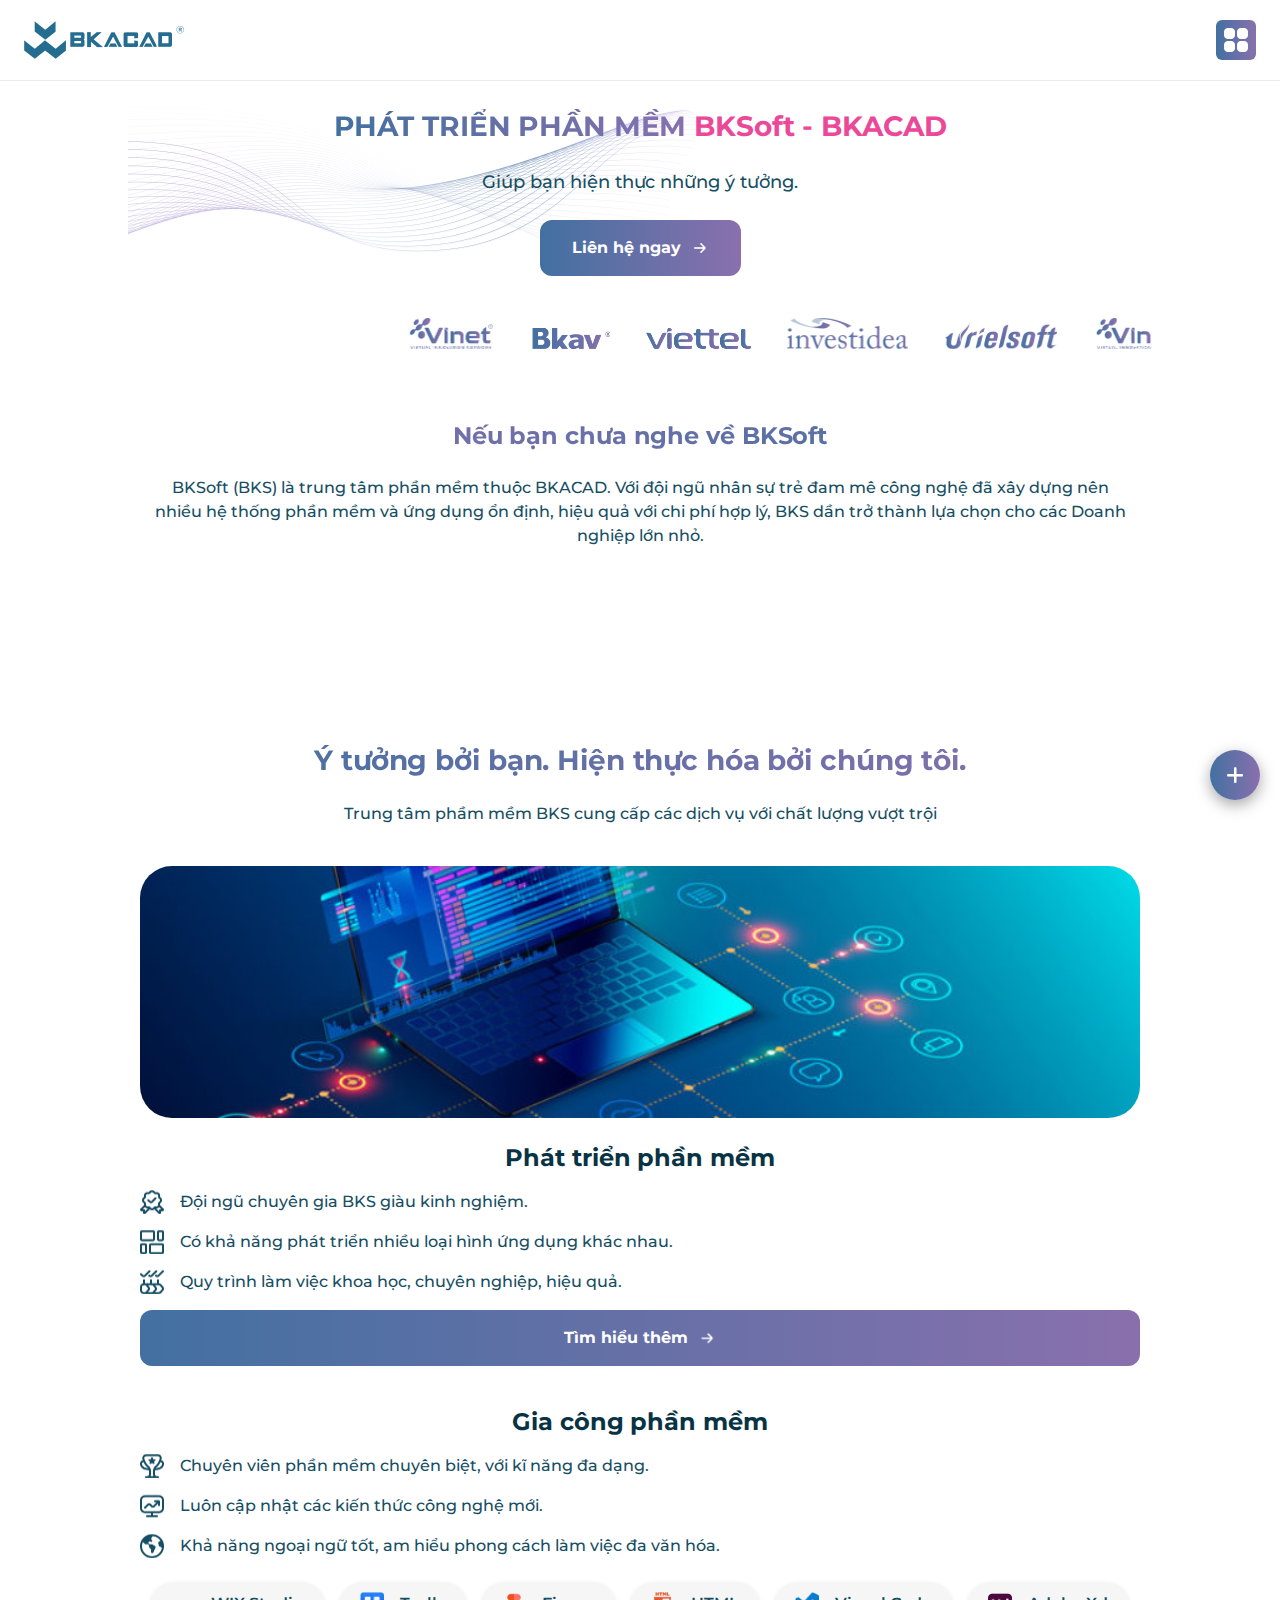
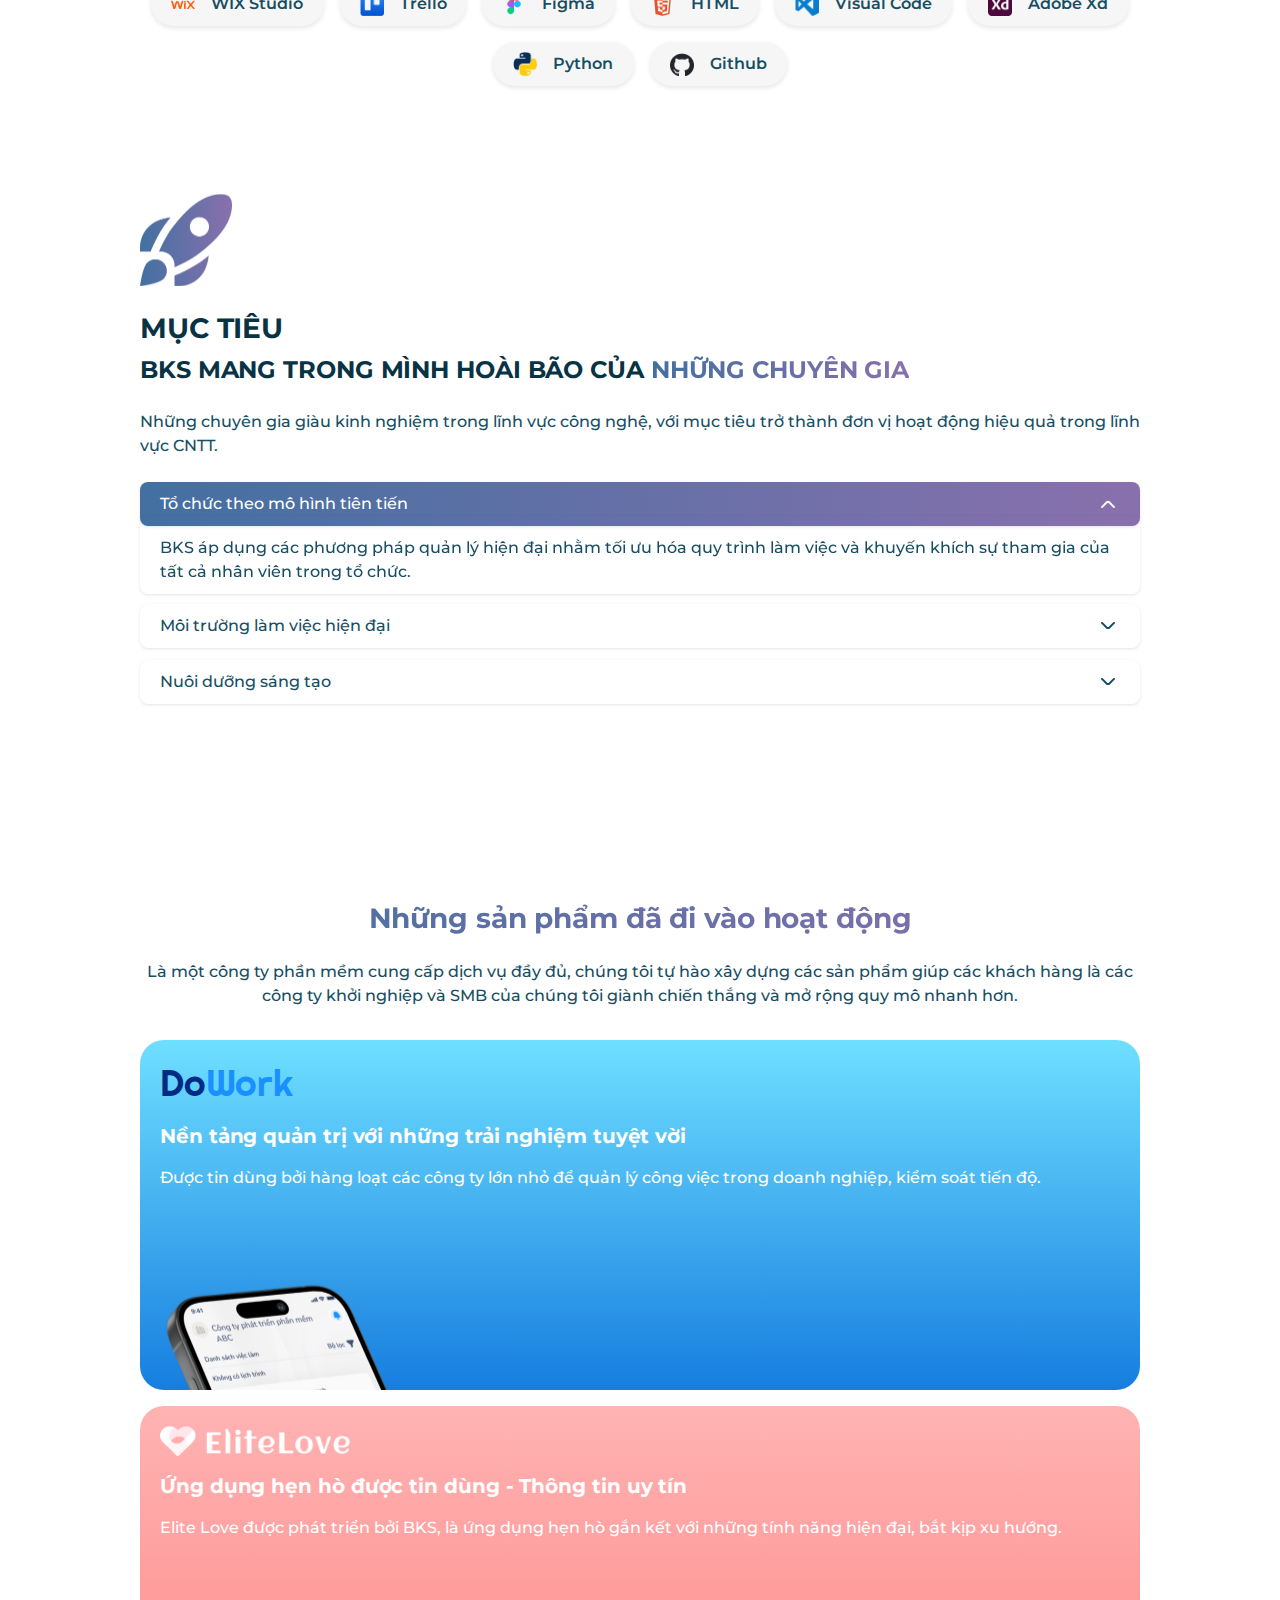
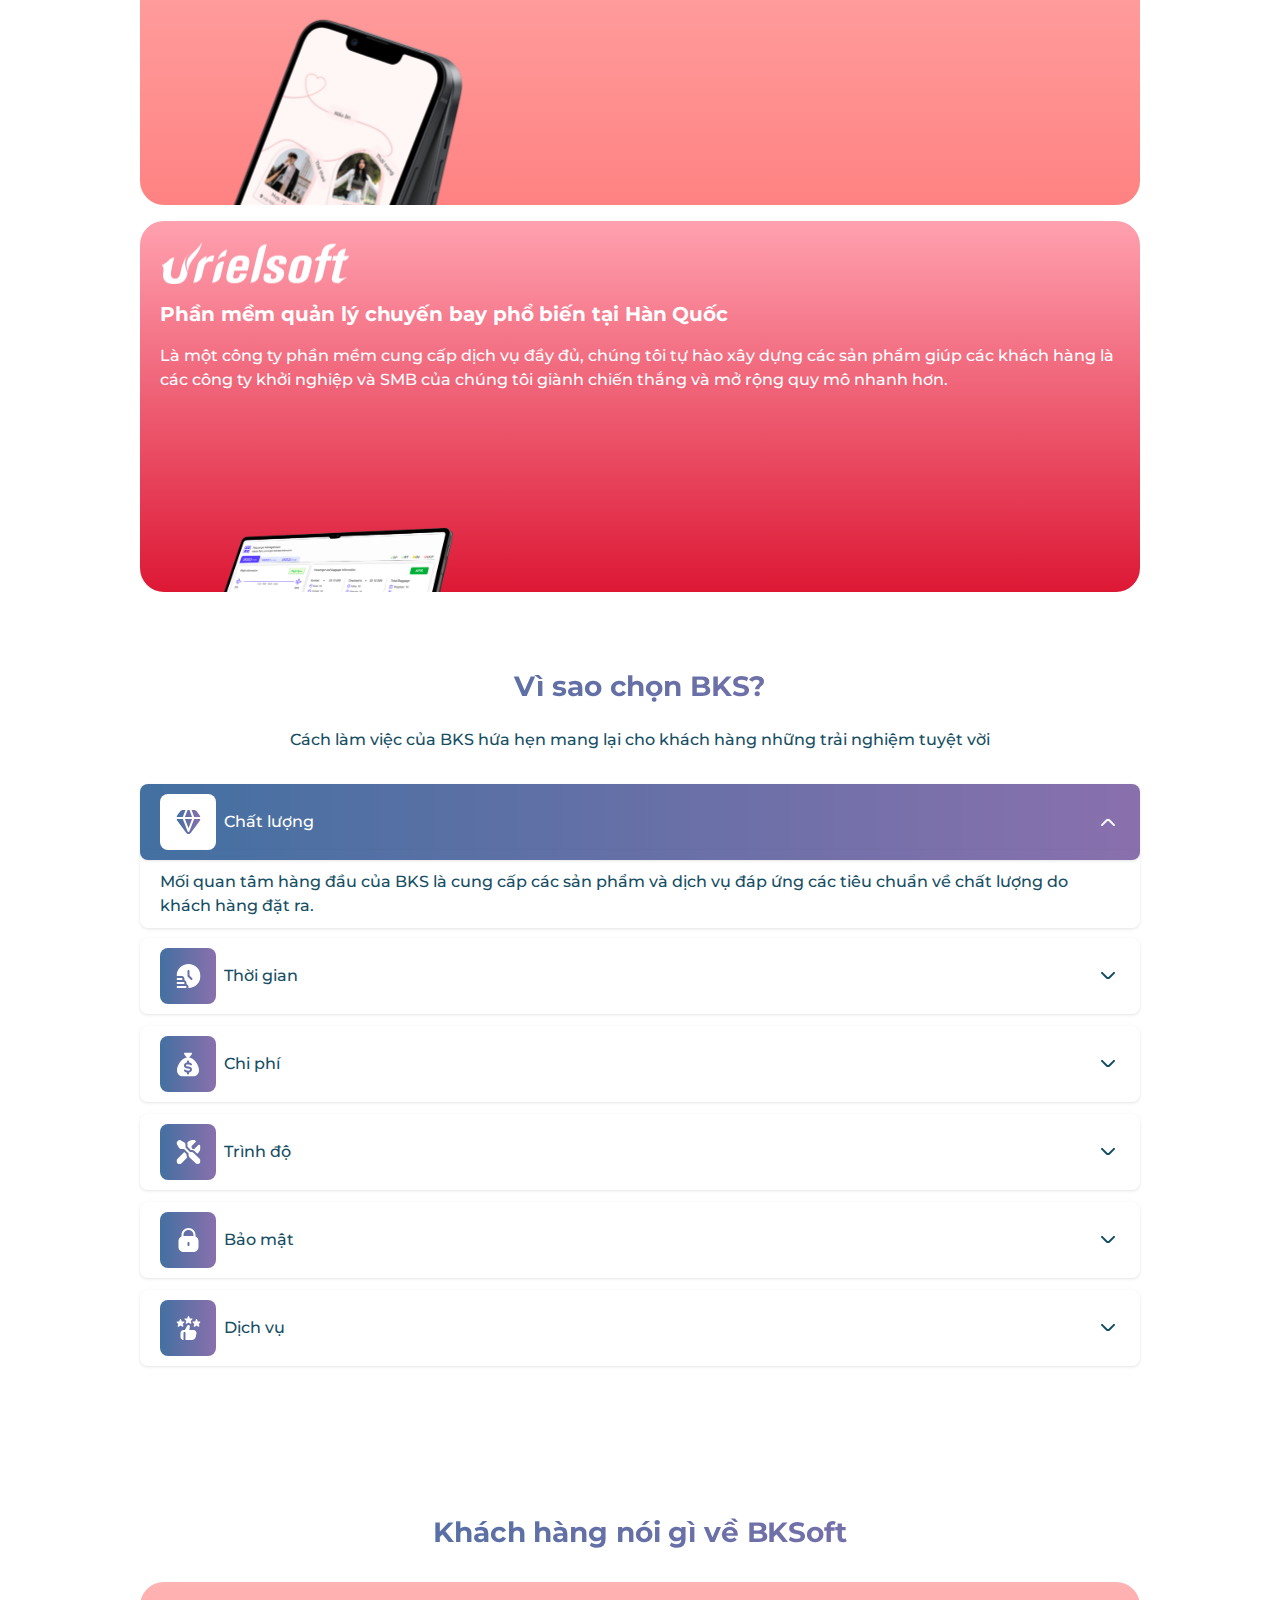
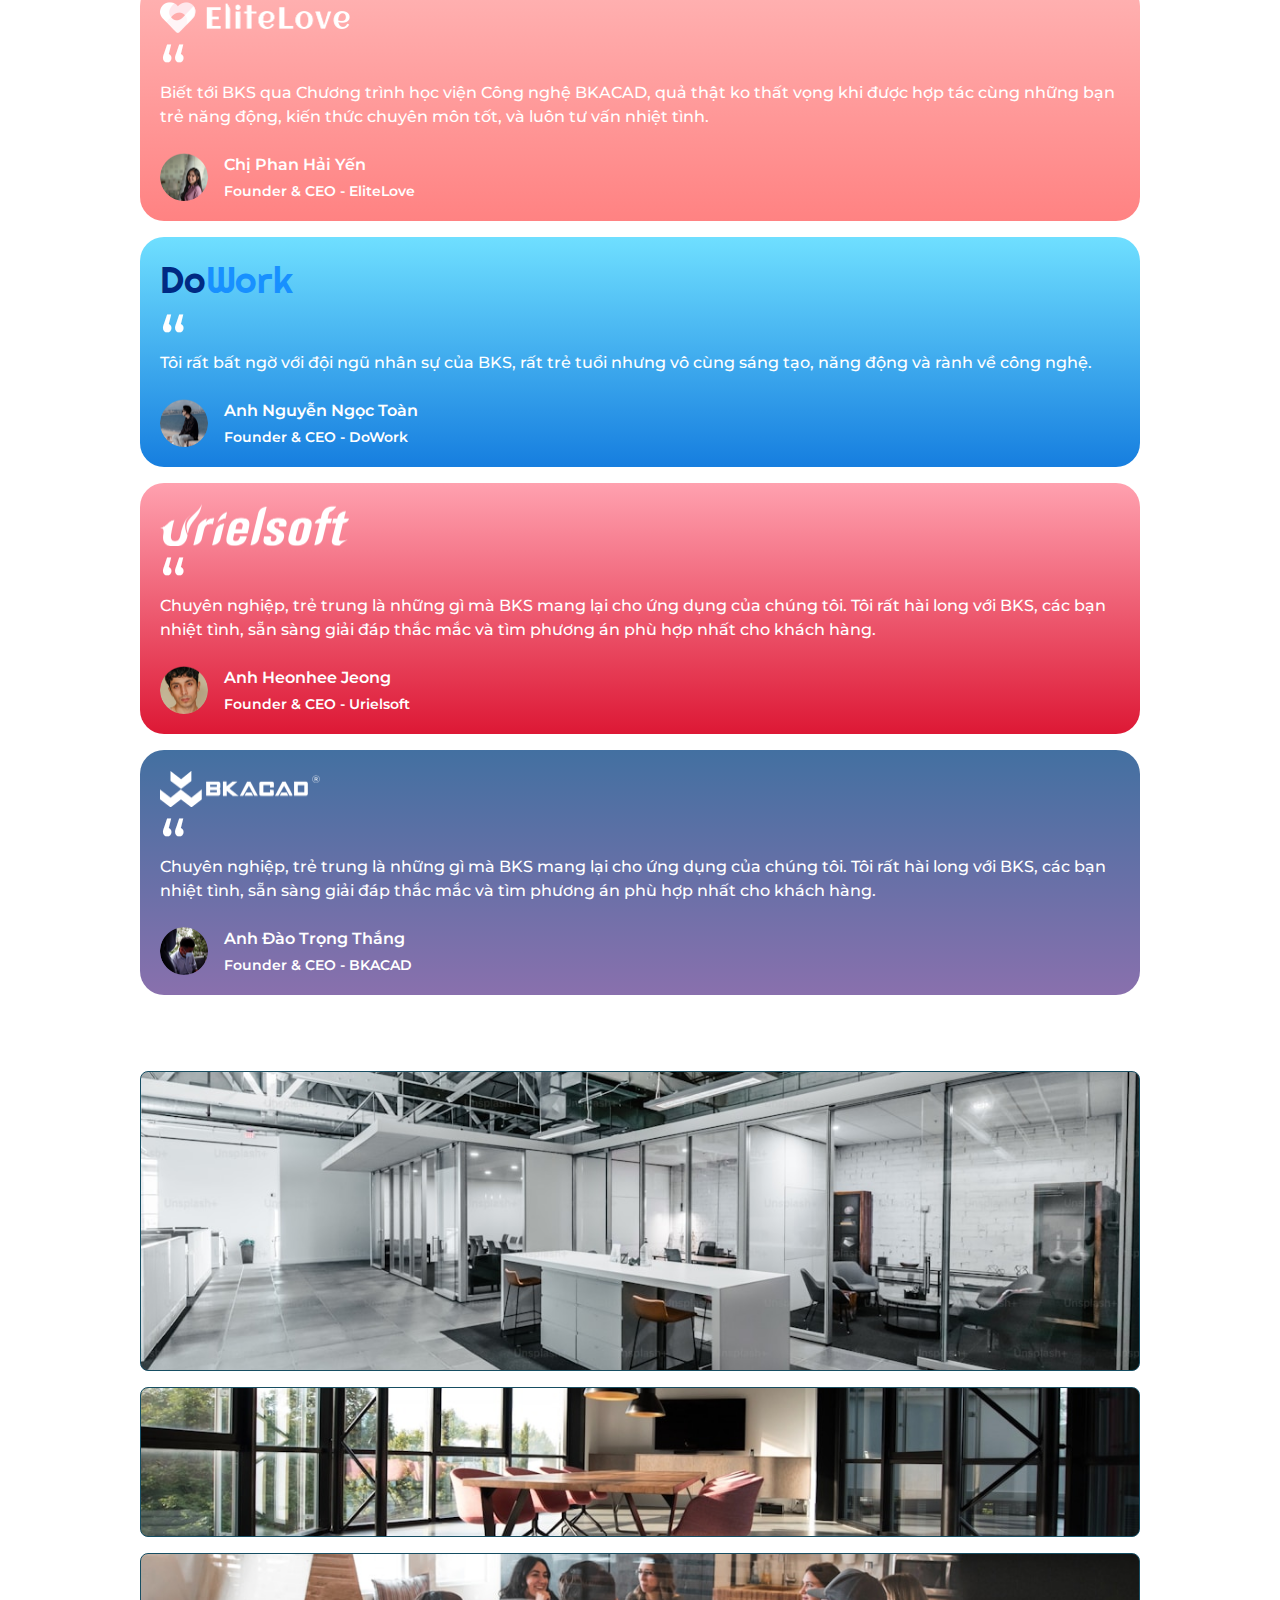
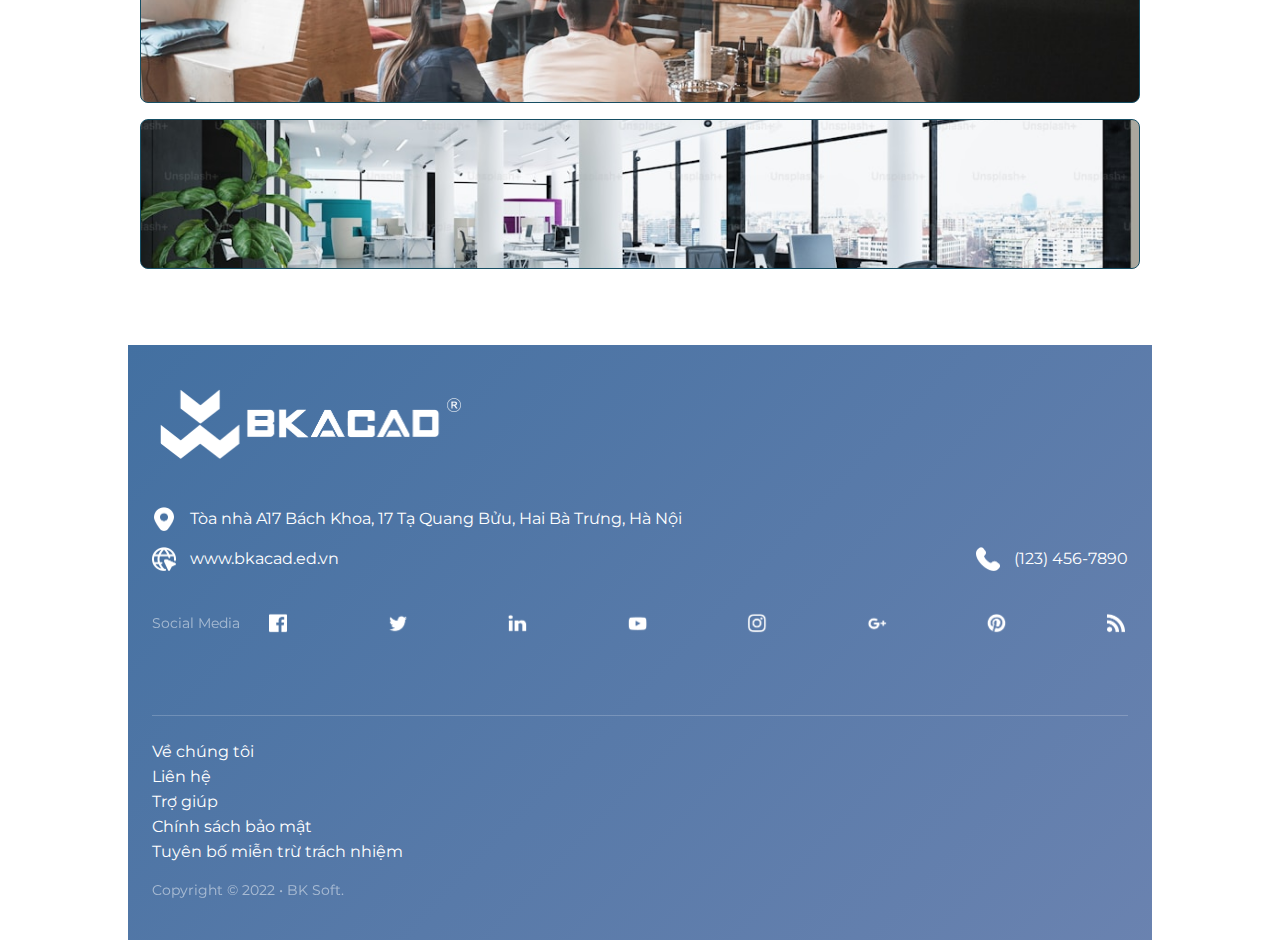
<file: Desktop/index.html>
<!DOCTYPE html>
<html lang="en">

<head>
    <meta charset="UTF-8"/>
    <meta name="viewport" content="width=device-width, initial-scale=1.0"/>
    <meta name="description"
          content="BKSoft - Đối tác tin cậy trong lĩnh vực phát triển phần mềm, gia công phần mềm, thiết kế website và thiết kế ứng dụng. Chúng tôi giúp doanh nghiệp của bạn nâng cao hiệu quả hoạt động với các giải pháp công nghệ tiên tiến.">
    <title>BK Soft</title>
    <script>
        var minDesktopWidth = 1440;
        var currentWidth = window.innerWidth;
        console.log('Current width:', currentWidth); // Log the current width
        if (currentWidth < minDesktopWidth) {
            window.location.href = '../Mobile/index.html';
        }
        console.log(currentWidth)
    </script>
    <link rel="stylesheet" href="https://cdnjs.cloudflare.com/ajax/libs/font-awesome/6.7.2/css/all.min.css"
          integrity="sha512-Evv84Mr4kqVGRNSgIGL/F/aIDqQb7xQ2vcrdIwxfjThSH8CSR7PBEakCr51Ck+w+/U6swU2Im1vVX0SVk9ABhg=="
          crossorigin="anonymous" referrerpolicy="no-referrer"/>
    <link rel="stylesheet"
          href="https://fonts.googleapis.com/css2?family=Montserrat:wght@400;500;600;700&display=swap"/>
    <link rel="stylesheet" href="https://fonts.googleapis.com/css2?family=Righteous:wght@400&display=swap"/>
    <link href="https://cdn.jsdelivr.net/npm/@splidejs/splide@4.1.4/dist/css/splide.min.css" rel="stylesheet">
    <link rel="stylesheet" href="style.css"/>
    <link rel="canonical" href="https://bks.center/"/>
</head>

<body>
<div id="nav" class="navigation">
    <div class="container">
        <div class="logo-bkacad">
            <div class="group"></div>
        </div>
        <div class="navi-choice">
            <div class="component" onclick="scrollToTop()">
                <span class="gioi-thieu">Giới thiệu</span>
            </div>
            <div class="component-1"><span class="dich-vu">Dịch vụ</span></div>
            <div class="component-2">
                <span class="san-pham">Sản phẩm</span>
            </div>
        </div>
        <div class="button">
            <span class="lien-he-ngay">Liên hệ ngay</span>
        </div>
    </div>
</div>
<div class="main-container" id="main">
    <div id="hero" class="hero">
        <div class="container-3">
            <div class="container-4">
                <div class="content">
                    <div class="frame">
                        <div id="phat-trien-phan-mem-bksoft-bkacad" class="phat-trien-phan-mem-bksoft-bkacad">
                            <span class="phat-trien-phan-mem">PHÁT TRIỂN PHẦN MỀM </span>
                            <span class="bksoft-bkacad">BKSoft - BKACAD</span>
                        </div>
                    </div>
                    <span class="giup-ban-hien-thuc">Giúp bạn hiện thực những ý tưởng.</span>
                    <div class="button-5">
                        <span class="lien-he-ngay-6">Liên hệ ngay</span>
                        <div class="mui-tan-phai">
                            <div class="vector"></div>
                        </div>
                    </div>
                </div>
            </div>
            <div class="logo">
                <div class="frame-7">
                    <div class="vinet"></div>
                    <div class="bkav">
                        <div class="layer">
                            <div class="path"></div>
                        </div>
                    </div>
                    <div class="viettel">
                        <div class="group-8">
                            <div class="vector-9"></div>
                            <div class="flex-row">
                                <div class="vector-a"></div>
                                <div class="vector-b"></div>
                                <div class="vector-c"></div>
                                <div class="vector-d"></div>
                                <div class="vector-e"></div>
                                <div class="vector-f"></div>
                            </div>
                        </div>
                    </div>
                    <div class="investidea">
                        <div class="flex-row-bb">
                            <div class="vector-10"></div>
                            <div class="vector-11"></div>
                            <div class="vector-12"></div>
                            <div class="vector-13"></div>
                        </div>
                        <div class="investidea-14">
                            <div class="vector-15"></div>
                            <div class="vector-16"></div>
                            <div class="vector-17"></div>
                            <div class="vector-18"></div>
                            <div class="vector-19"></div>
                            <div class="vector-1a"></div>
                            <div class="vector-1b"></div>
                            <div class="vector-1c"></div>
                            <div class="vector-1d"></div>
                            <div class="vector-1e"></div>
                        </div>
                    </div>
                    <div class="logo-1f"></div>
                    <div class="vinet-20"></div>
                    <div class="bkav-21">
                        <div class="layer-22">
                            <div class="path-23"></div>
                        </div>
                    </div>
                    <div class="viettel-24">
                        <div class="group-25">
                            <div class="vector-26"></div>
                            <div class="flex-row-dd">
                                <div class="vector-27"></div>
                                <div class="vector-28"></div>
                                <div class="vector-29"></div>
                                <div class="vector-2a"></div>
                                <div class="vector-2b"></div>
                                <div class="vector-2c"></div>
                            </div>
                        </div>
                    </div>
                    <div class="investidea-2d">
                        <div class="flex-row-dd-2e">
                            <div class="vector-2f"></div>
                            <div class="vector-30"></div>
                            <div class="vector-31"></div>
                            <div class="vector-32"></div>
                        </div>
                        <div class="investidea-33">
                            <div class="vector-34"></div>
                            <div class="vector-35"></div>
                            <div class="vector-36"></div>
                            <div class="vector-37"></div>
                            <div class="vector-38"></div>
                            <div class="vector-39"></div>
                            <div class="vector-3a"></div>
                            <div class="vector-3b"></div>
                            <div class="vector-3c"></div>
                            <div class="vector-3d"></div>
                        </div>
                    </div>
                    <div class="logo-3e"></div>
                    <div class="vinet-3f"></div>
                    <div class="bkav-40">
                        <div class="layer-41">
                            <div class="path-42"></div>
                        </div>
                    </div>
                    <div class="viettel-43">
                        <div class="group-44">
                            <div class="vector-45"></div>
                            <div class="flex-row-e">
                                <div class="vector-46"></div>
                                <div class="vector-47"></div>
                                <div class="vector-48"></div>
                                <div class="vector-49"></div>
                                <div class="vector-4a"></div>
                                <div class="vector-4b"></div>
                            </div>
                        </div>
                    </div>
                    <div class="investidea-4c">
                        <div class="flex-row-f">
                            <div class="vector-4d"></div>
                            <div class="vector-4e"></div>
                            <div class="vector-4f"></div>
                            <div class="vector-50"></div>
                        </div>
                        <div class="investidea-51">
                            <div class="vector-52"></div>
                            <div class="vector-53"></div>
                            <div class="vector-54"></div>
                            <div class="vector-55"></div>
                            <div class="vector-56"></div>
                            <div class="vector-57"></div>
                            <div class="vector-58"></div>
                            <div class="vector-59"></div>
                            <div class="vector-5a"></div>
                            <div class="vector-5b"></div>
                        </div>
                    </div>
                    <div class="logo-5c"></div>
                    <div class="vinet-5d"></div>
                    <div class="bkav-5e">
                        <div class="layer-5f">
                            <div class="path-60"></div>
                        </div>
                    </div>
                    <div class="viettel-61">
                        <div class="group-62">
                            <div class="vector-63"></div>
                            <div class="flex-row-a">
                                <div class="vector-64"></div>
                                <div class="vector-65"></div>
                                <div class="vector-66"></div>
                                <div class="vector-67"></div>
                                <div class="vector-68"></div>
                                <div class="vector-69"></div>
                            </div>
                        </div>
                    </div>
                    <div class="investidea-6a">
                        <div class="flex-row-f-6b">
                            <div class="vector-6c"></div>
                            <div class="vector-6d"></div>
                            <div class="vector-6e"></div>
                            <div class="vector-6f"></div>
                        </div>
                        <div class="investidea-70">
                            <div class="vector-71"></div>
                            <div class="vector-72"></div>
                            <div class="vector-73"></div>
                            <div class="vector-74"></div>
                            <div class="vector-75"></div>
                            <div class="vector-76"></div>
                            <div class="vector-77"></div>
                            <div class="vector-78"></div>
                            <div class="vector-79"></div>
                            <div class="vector-7a"></div>
                        </div>
                    </div>
                    <div class="logo-7b"></div>
                </div>
            </div>
            <div class="gioi-thieu-7c">
                <span class="neu-ban-chua-nghe">Nếu bạn chưa nghe về BKSoft</span><span class="bks">BKSoft (BKS) là trung tâm
            phần mềm thuộc BKACAD. Với đội ngũ nhân
            sự trẻ đam mê công nghệ đã xây dựng nên nhiều hệ thống phần mềm và
            ứng dụng ổn định, hiệu quả với chi phí hợp lý, BKS dần trở thành
            lựa chọn cho các Doanh nghiệp lớn nhỏ.</span>
            </div>
            <div class="background"></div>
        </div>
    </div>
    <div class="dich-vu-7d">
        <div id="dichvu" class="frame-7e">
            <span class="idea-realization">Ý tưởng bởi bạn. Hiện thực hóa bởi chúng tôi.</span><span
                class="software-services">Trung tâm phầm mềm BKS cung cấp các dịch vụ với chất lượng vượt
          trội</span>
        </div>
        <div class="frame-7f">
            <div class="rectangle"></div>
            <div class="frame-80">
                <div class="frame-81">
                    <span class="software-development">Phát triển phần mềm</span>
                    <div class="frame-82">
                        <div class="frame-83">
                            <div class="badget-check-alt">
                                <div class="vector-84"></div>
                            </div>
                            <span class="experienced-team">Đội ngũ chuyên gia BKS giàu kinh nghiệm.</span>
                        </div>
                        <div class="frame-85">
                            <button class="layout-fluid">
                                <div class="flex-row-f-86">
                                    <div class="vector-87"></div>
                                    <div class="vector-88"></div>
                                </div>
                                <div class="flex-row-d">
                                    <div class="vector-89"></div>
                                    <div class="vector-8a"></div>
                                </div>
                            </button>
                            <span class="diverse-skills">Có khả năng phát triển nhiều loại hình ứng dụng khác
                  nhau.</span>
                        </div>
                        <div class="frame-8b">
                            <div class="supply-chain-steps">
                                <div class="vector-8c"></div>
                            </div>
                            <span class="efficient-workflow">Quy trình làm việc khoa học, chuyên nghiệp, hiệu quả.</span>
                        </div>
                    </div>
                </div>
                <div class="button-8d">
                    <span class="button-learn-more">Tìm hiểu thêm</span>
                    <div class="right-arrow">
                        <div class="vector-8e"></div>
                    </div>
                </div>
            </div>
        </div>
        <div class="frame-8f">
            <div id="gia-cong-phan-mem" class="frame-90">
                <span class="software-outsourcing">Gia công phần mềm</span>
                <div class="frame-91">
                    <div class="frame-92">
                        <div class="badget-check-alt-93">
                            <div class="vector-94"></div>
                        </div>
                        <span class="specialized-team">Chuyên viên phần mềm chuyên biệt, với kĩ năng đa dạng.</span>
                    </div>
                    <div class="frame-95">
                        <div class="layout-fluid-96">
                            <div class="flex-row-ba">
                                <div class="vector-97"></div>
                                <div class="vector-98"></div>
                            </div>
                            <div class="flex-row-a-99">
                                <div class="vector-9a"></div>
                                <div class="vector-9b"></div>
                            </div>
                        </div>
                        <span class="new-technology">Luôn cập nhật các kiến thức công nghệ mới.</span>
                    </div>
                    <div class="frame-9c">
                        <div class="supply-chain-steps-9d">
                            <div class="vector-9e"></div>
                        </div>
                        <span class="multilingual-skills">Qkhả năng ngoại ngữ tốt, am hiểu phong cách làm việc đa văn
                hóa.</span>
                    </div>
                </div>
            </div>
            <div class="frame-9f">
                <div class="frame-a0">
                    <div class="trello">
                        <div class="group-a1">
                            <div class="layer-a2">
                                <div class="surfaces">
                                    <div class="ui-ux-surface">
                                        <div class="outline-no-shadow">
                                            <div class="vector-a3"></div>
                                        </div>
                                    </div>
                                </div>
                            </div>
                        </div>
                    </div>
                    <span class="adobe-xd">Adobe Xd</span>
                </div>
                <div class="frame-a4">
                    <div class="trello-a5">
                        <div class="vector-a6"></div>
                    </div>
                    <span class="trello-a7">Trello</span>
                </div>
                <div class="frame-a8">
                    <div class="trello-a9">
                        <div class="group-aa"></div>
                    </div>
                    <span class="html">HTML</span>
                </div>
                <div class="frame-ab">
                    <div class="trello-ac">
                        <div class="group-ad"></div>
                    </div>
                    <span class="visual-code">Visual Code</span>
                </div>
                <div class="frame-ae">
                    <div class="trello-af">
                        <div class="xmlid">
                            <div class="xmlid-b0">
                                <div class="xmlid-b1"></div>
                            </div>
                        </div>
                    </div>
                    <span class="wix-studio">WIX Studio</span>
                </div>
                <div class="frame-b2">
                    <div class="trello-b3">
                        <div class="group-b4">
                            <div class="g"></div>
                        </div>
                    </div>
                    <span class="python">Python</span>
                </div>
                <div class="frame-b5">
                    <div class="trello-b6">
                        <div class="figma-logo"></div>
                    </div>
                    <span class="figma">Figma</span>
                </div>
                <div class="frame-b7">
                    <div class="trello-b8">
                        <div class="group-b9"></div>
                    </div>
                    <span class="github">Github</span>
                </div>
            </div>
        </div>
    </div>
    <div class="muc-tieu-ba">
        <div class="frame-bb">
            <div class="rocket-lunch">
                <div class="vector-bc"></div>
            </div>
            <div class="frame-bd">
                <div class="frame-be">
                    <span class="muc-tieu">MỤC TIÊU</span>
                    <div class="bks-mang-trong-minh-hoai-bao-cua">
                        <span class="bks-nhung-chuyen-gia">BKS MANG TRONG MÌNH HOÀI BÃO CỦA </span><span
                            class="nhung-chuyen-gia">NHỮNG CHUYÊN GIA</span>
                    </div>
                </div>
                <span class="nhung-chuyen-gia-giau-kinh-nghiem">Những chuyên gia giàu kinh nghiệm trong lĩnh vực công nghệ,
            với
            mục tiêu trở thành đơn vị hoạt động hiệu quả trong lĩnh vực
            CNTT.</span>
            </div>
        </div>
        <div class="frame-bf list-target">
            <div class="flex-row-a-c0">
                <div class="ellipse"></div>
                <div class="line-c4"></div>
            </div>

            <div class="frame-c1 target-title active">
                <div class="bg"></div>
                <span>Tổ chức theo mô hình tiên tiến</span>
            </div>
            <div class="frame-c7 target-title">
                <div class="bg"></div>
                <span>Môi trường làm việc hiện đại</span>
            </div>
            <div class="frame-c9 target-title">
                <div class="bg"></div>
                <span>Nuôi dưỡng sáng tạo</span>
            </div>

            <div class="frame-c2 target-content active">
          <span class="target-content-header">
            BKS được tổ chức theo mô hình quản lý tiên tiến
          </span>
                <span class="target-content-body">
            BKS áp dụng các phương pháp quản lý
            hiện đại nhằm tối ưu hóa
            quy trình làm việc và khuyến khích sự tham gia của tất cả nhân
            viên trong tổ chức.
          </span>
            </div>
            <div class="frame-c2 target-content">
          <span class="target-content-header">
            Không ngừng xây dựng môi trường làm việc hiện đại, đột phá, hiệu quả
          </span>
                <span class="target-content-body">
            BKS tạo ra không gian làm việc tiện nghi và sáng tạo, sử dụng công nghệ tiên tiến để nâng cao khả năng giao
            tiếp và hợp tác, đồng thời tổ chức các buổi đào tạo để cập nhật kiến thức mới.
          </span>
            </div>
            <div class="frame-c2 target-content">
          <span class="target-content-header">
            Nuôi dưỡng sáng tạo và có trách nhiệm với cộng đồng
          </span>
                <span class="target-content-body">
            BKS khuyến khích sự sáng tạo thông qua các cuộc thi ý tưởng và hoạt động cộng đồng, đồng thời tham gia vào
            các dự án xã hội nhằm nâng cao trách nhiệm và hình ảnh của công ty.
          </span>
            </div>
        </div>
    </div>
    <div id="sanpham" class="san-pham-cb">
        <div class="frame-cc">
            <span class="nhung-san-pham-da-di-vao-hoat-dong">Những sản phẩm<br/>đã đi vào hoạt động</span><span
                class="la-mot-cong-ty-phan-mem">Là một công ty phần mềm cung cấp dịch vụ đầy đủ, chúng tôi tự hào
          xây dựng các sản phẩm giúp các khách hàng là các công ty khởi nghiệp
          và SMB của chúng tôi giành chiến thắng và mở rộng quy mô nhanh
          hơn.</span>
        </div>

        <section class="products-slide splide" aria-label="List product">
            <div class="splide__track">
                <ul class="splide__list">
                    <li class="splide__slide">
                        <div class="frame-cf">
                            <div class="do-work">
                                <span class="do">Do</span><span class="work">Work</span>
                            </div>
                            <span class="nen-tang-quan-tri">Nền tảng quản trị với những trải nghiệm tuyệt vời</span><span
                                class="duoc-tin-dung-boi">Được tin dùng bởi hàng loạt các công ty lớn nhỏ để quản lý công
                  việc trong doanh nghiệp, kiểm soát tiến độ.</span>
                            <div class="frame-d0"></div>
                        </div>
                    </li>
                    <li class="splide__slide">
                        <div class="frame-d1">
                            <div class="group-d2">
                                <div class="group-d3"></div>
                                <div class="vector-d4"></div>
                            </div>
                            <span class="ung-dung-hen-ho">Ứng dụng hẹn hò được tin dùng - Thông tin uy tín</span><span
                                class="elite-love">Elite Love được phát triển bởi BKS, là ứng dụng hẹn hò gắn kết
                  với những tính năng hiện đại, bắt kịp xu hướng.</span>
                            <div class="frame-d5">
                                <div class="iphone"></div>
                                <div class="rectangle-d6"></div>
                                <div class="mask-group"></div>
                            </div>
                        </div>
                    </li>
                    <li class="splide__slide">
                        <div class="frame-d7">
                            <div class="logo-d8"></div>
                            <span class="phan-mem-quan-ly-chuyen-bay">Phần mềm quản lý chuyến bay phổ biến tại Hàn
                  Quốc</span><span class="la-mot-cong-ty-phan-mem-d9">Là một công ty phần mềm cung cấp dịch vụ đầy đủ,
                  chúng tôi tự
                  hào xây dựng các sản phẩm giúp các khách hàng là các công ty
                  khởi nghiệp và SMB của chúng tôi giành chiến thắng và mở rộng
                  quy mô nhanh hơn.</span>
                            <div class="frame-da">
                                <div class="rectangle-db"></div>
                                <div class="mask-group-dc"></div>
                                <div class="galaxy-tab-s-ultra"></div>
                            </div>
                        </div>
                    </li>
                </ul>
            </div>

            <svg class="pr-arrow" xmlns="http://www.w3.org/2000/svg" width="76" height="76" viewBox="0 0 76 76"
                 fill="none" style="transform: translate(-20px, 0px) scale(300%)">
                <g opacity="0.8">
                    <rect width="76" height="76" rx="38" fill="#E2E2E2"/>
                    <path d="M22.1663 34.8333H53.833L43.4147 24.4149C43.1179 24.1206 42.8823 23.7703 42.7215 23.3844C42.5607 22.9986 42.478 22.5847 42.478 22.1666C42.478 21.7486 42.5607 21.3347 42.7215 20.9488C42.8823 20.5629 43.1179 20.2127 43.4147 19.9183C44.008 19.3285 44.8106 18.9974 45.6472 18.9974C46.4838 18.9974 47.2864 19.3285 47.8797 19.9183L61.4647 33.5349C62.654 34.7172 63.3259 36.323 63.333 37.9999C63.3176 39.6659 62.6463 41.2588 61.4647 42.4333L47.8797 56.0499C47.5844 56.3431 47.2343 56.5753 46.8493 56.7331C46.4644 56.891 46.0521 56.9715 45.636 56.97C45.2199 56.9686 44.8082 56.8852 44.4243 56.7246C44.0405 56.564 43.692 56.3294 43.3988 56.0341C43.1057 55.7389 42.8735 55.3887 42.7156 55.0038C42.5578 54.6188 42.4773 54.2065 42.4787 53.7904C42.4802 53.3743 42.5636 52.9626 42.7242 52.5788C42.8848 52.1949 43.1194 51.8465 43.4147 51.5533L53.833 41.1666H22.1663C21.3265 41.1666 20.521 40.833 19.9272 40.2391C19.3333 39.6453 18.9997 38.8398 18.9997 37.9999C18.9997 37.1601 19.3333 36.3546 19.9272 35.7608C20.521 35.1669 21.3265 34.8333 22.1663 34.8333Z"
                          fill="#AFAFAF"/>
                </g>
            </svg>
            <svg class="pr-arrow" xmlns="http://www.w3.org/2000/svg" width="76" height="76" viewBox="0 0 76 76"
                 fill="none" style="transform: translate(-1550px, 0px) scale(300%) rotate(180deg)">
                <g opacity="0.8">
                    <rect width="76" height="76" rx="38" fill="#E2E2E2"/>
                    <path d="M22.1663 34.8333H53.833L43.4147 24.4149C43.1179 24.1206 42.8823 23.7703 42.7215 23.3844C42.5607 22.9986 42.478 22.5847 42.478 22.1666C42.478 21.7486 42.5607 21.3347 42.7215 20.9488C42.8823 20.5629 43.1179 20.2127 43.4147 19.9183C44.008 19.3285 44.8106 18.9974 45.6472 18.9974C46.4838 18.9974 47.2864 19.3285 47.8797 19.9183L61.4647 33.5349C62.654 34.7172 63.3259 36.323 63.333 37.9999C63.3176 39.6659 62.6463 41.2588 61.4647 42.4333L47.8797 56.0499C47.5844 56.3431 47.2343 56.5753 46.8493 56.7331C46.4644 56.891 46.0521 56.9715 45.636 56.97C45.2199 56.9686 44.8082 56.8852 44.4243 56.7246C44.0405 56.564 43.692 56.3294 43.3988 56.0341C43.1057 55.7389 42.8735 55.3887 42.7156 55.0038C42.5578 54.6188 42.4773 54.2065 42.4787 53.7904C42.4802 53.3743 42.5636 52.9626 42.7242 52.5788C42.8848 52.1949 43.1194 51.8465 43.4147 51.5533L53.833 41.1666H22.1663C21.3265 41.1666 20.521 40.833 19.9272 40.2391C19.3333 39.6453 18.9997 38.8398 18.9997 37.9999C18.9997 37.1601 19.3333 36.3546 19.9272 35.7608C20.521 35.1669 21.3265 34.8333 22.1663 34.8333Z"
                          fill="#AFAFAF"/>
                </g>
            </svg>
        </section>
    </div>
    <div class="frame-e0">
        <div class="frame-e1">
            <span class="choose-bks">Vì sao chọn BKS?</span><span class="work-experience">Cách làm việc của BKS hứa hẹn mang
          lại cho khách hàng những trải
          nghiệm tuyệt vời</span>
        </div>
        <div class="frame-e2">
            <div class="frame-e3">
                <div class="frame-e4">
                    <div class="diamond">
                        <div class="vector-e5"></div>
                    </div>
                </div>
                <span class="quality">Chất lượng</span><span class="quality-standard">Mối quan tâm hàng đầu của BKS là cung
            cấp các sản phẩm và dịch vụ
            đáp ứng các tiêu chuẩn về chất lượng do khách hàng đặt ra.</span>
            </div>
            <div class="frame-e6">
                <div class="frame-e7">
                    <div class="tools">
                        <div class="vector-e8"></div>
                    </div>
                </div>
                <span class="skill-level">Trình độ</span><span class="technical-expertise">Đội ngũ chuyên viên có kĩ năng đa
            dạng, chuyên môn kỹ thuật cao
            và giàu kinh nghiệm trong lĩnh vực CNTT.</span>
            </div>
            <div class="frame-e9">
                <div class="frame-ea">
                    <div class="fast-time"></div>
                </div>
                <span class="time">Thời gian</span><span class="project-management">Hiểu rõ giá trị của việc giao hàng đúng
            thời hạn, BKS áp dụng quy
            trình quản lý dự án hiệu quả đảm bảo việc thực hiện dự án đúng như
            tiến độ.</span>
            </div>
            <div class="frame-eb">
                <div class="frame-ec">
                    <div class="security">
                        <div class="group-ed">
                            <div class="vector-ee"></div>
                        </div>
                    </div>
                </div>
                <span class="security-info">Bảo mật</span><span class="security-info-ef">BKS luôn ý thức cao về vấn đề bảo mật
            và an toàn thông tin, thực
            hiện đầy đủ quy tắc nhằm đảm bảo thông tin của khách hàng luôn
            được giữ kín.</span>
            </div>
            <div class="frame-f0">
                <div class="frame-f1">
                    <div class="dollar-sack">
                        <div class="vector-f2"></div>
                    </div>
                </div>
                <span class="cost">Chi phí</span><span class="high-quality">Nhằm giảm thiểu chi phí nhưng vẫn mang lại lợi
            nhuận tối đa cho
            khách hàng, BKS luôn cung cấp những sản phẩm chất lượng cao với
            giá cả hợp lý.</span>
            </div>
            <div class="frame-f3">
                <div class="frame-f4">
                    <div class="feedback-review">
                        <div class="vector-f5"></div>
                    </div>
                </div>
                <span class="service">Dịch vụ</span><span class="customer-satisfaction">BKS lấy sự thỏa mãn khách hàng là nhân
            tố trọng tâm và tập trung
            vào việc làm sao để thỏa mãn nhiều hơn cả sự mong đợi của khách
            hàng.</span>
            </div>
        </div>
    </div>
    <div class="frame-f6">
        <div class="frame-f7">
            <span class="customer-feedback">Khách hàng nói gì về BKSoft</span>
        </div>
        <section class="feedbacks-slide splide fb-slide-container" aria-label="List feedback">
            <!--Slider-->
            <div class="splide__track">
                <ul class="splide__list">
                    <li class="splide__slide">
                        <div class="frame-fb">
                            <div class="frame-fc">
                                <div class="group-fd">
                                    <div class="group-fe"></div>
                                    <div class="vector-ff"></div>
                                </div>
                                <div class="frame-100">
                                    <span class="quote">“</span><span class="customer-testimonial">Biết tới BKS qua Chương trình học
                      viện
                      Công nghệ BKACAD,
                      quả thật ko thất vọng khi được hợp tác cùng những bạn trẻ
                      năng động, kiến thức chuyên môn tốt, và luôn tư vấn nhiệt
                      tình.</span>
                                </div>
                            </div>
                            <div class="frame-101">
                                <div class="ellipse-102"></div>
                                <div class="frame-103">
                                    <span class="customer-name">Chị Phan Hải Yến</span><span class="customer-title">Founder &#38; CEO -
                      EliteLove</span>
                                </div>
                            </div>
                        </div>
                    </li>
                    <li class="splide__slide">
                        <div class="frame-104">
                            <div class="frame-105">
                                <div class="do-work-106">
                                    <span class="do-107">Do</span><span class="work-108">Work</span>
                                </div>
                                <div class="frame-109">
                                    <span class="quote-10a">“</span><span class="customer-testimonial-10b">Tôi rất bất ngờ với đội ngũ
                      nhân sự của BKS, rất trẻ tuổi
                      nhưng vô cùng sáng tạo, năng động và rành về công
                      nghệ.</span>
                                </div>
                            </div>
                            <div class="frame-10c">
                                <div class="ellipse-10d"></div>
                                <div class="frame-10e">
                                    <span class="customer-name-10f">Anh Nguyễn Ngọc Toàn</span><span
                                        class="customer-title-110">Founder
                      &
                      CEO - DoWork</span>
                                </div>
                            </div>
                        </div>
                    </li>
                    <li class="splide__slide">
                        <div class="frame-111">
                            <div class="frame-112">
                                <div class="logo-113"></div>
                                <div class="frame-114">
                                    <span class="quote-115">“</span><span class="customer-testimonial-116">Chuyên nghiệp, trẻ trung là
                      những gì mà BKS mang lại cho
                      ứng dụng của chúng tôi. Tôi rất hài long với BKS, các bạn
                      nhiệt tình, sẵn sàng giải đáp thắc mắc và tìm phương án
                      phù hợp nhất cho khách hàng.</span>
                                </div>
                            </div>
                            <div class="frame-117">
                                <div class="ellipse-118"></div>
                                <div class="frame-119">
                                    <span class="anh-heonhee-jeong">Anh Heonhee Jeong</span><span
                                        class="founder-ceo-urielsoft">Founder
                      &
                      CEO - Urielsoft</span>
                                </div>
                            </div>
                        </div>
                    </li>
                    <li class="splide__slide">
                        <div class="frame-11a">
                            <div class="frame-11b">
                                <div class="logo-bkacad-11c">
                                    <div class="group-11d"></div>
                                </div>
                                <div class="frame-11e">
                                    <span class="quote-11f">“</span><span class="testimonial">Chuyên nghiệp, trẻ trung là những gì mà
                      BKS
                      mang lại cho
                      ứng dụng của chúng tôi. Tôi rất hài long với BKS, các bạn
                      nhiệt tình, sẵn sàng giải đáp thắc mắc và tìm phương án
                      phù hợp nhất cho khách hàng.</span>
                                </div>
                            </div>
                            <div class="frame-120">
                                <div class="ellipse-121"></div>
                                <div class="frame-122">
                                    <span class="anh-dao-trong-thang">Anh Đào Trọng Thắng</span>
                                    <span class="founder-ceo-bkacad">Founder &#38; CEO - BKACAD</span>
                                </div>
                            </div>
                        </div>
                    </li>
                </ul>
            </div>
            <!--Arrow right-->
            <svg class="fb-arrow" xmlns="http://www.w3.org/2000/svg" width="76" height="76" viewBox="0 0 76 76"
                 fill="none" style="transform: translate(1370px, -250px);">
                <g opacity="0.8">
                    <rect width="76" height="76" rx="38" fill="#E2E2E2"/>
                    <path d="M22.1663 34.8333H53.833L43.4147 24.4149C43.1179 24.1206 42.8823 23.7703 42.7215 23.3844C42.5607 22.9986 42.478 22.5847 42.478 22.1666C42.478 21.7486 42.5607 21.3347 42.7215 20.9488C42.8823 20.5629 43.1179 20.2127 43.4147 19.9183C44.008 19.3285 44.8106 18.9974 45.6472 18.9974C46.4838 18.9974 47.2864 19.3285 47.8797 19.9183L61.4647 33.5349C62.654 34.7172 63.3259 36.323 63.333 37.9999C63.3176 39.6659 62.6463 41.2588 61.4647 42.4333L47.8797 56.0499C47.5844 56.3431 47.2343 56.5753 46.8493 56.7331C46.4644 56.891 46.0521 56.9715 45.636 56.97C45.2199 56.9686 44.8082 56.8852 44.4243 56.7246C44.0405 56.564 43.692 56.3294 43.3988 56.0341C43.1057 55.7389 42.8735 55.3887 42.7156 55.0038C42.5578 54.6188 42.4773 54.2065 42.4787 53.7904C42.4802 53.3743 42.5636 52.9626 42.7242 52.5788C42.8848 52.1949 43.1194 51.8465 43.4147 51.5533L53.833 41.1666H22.1663C21.3265 41.1666 20.521 40.833 19.9272 40.2391C19.3333 39.6453 18.9997 38.8398 18.9997 37.9999C18.9997 37.1601 19.3333 36.3546 19.9272 35.7608C20.521 35.1669 21.3265 34.8333 22.1663 34.8333Z"
                          fill="#AFAFAF"/>
                </g>
            </svg>
            <!--Arrow left-->
            <svg class="fb-arrow" xmlns="http://www.w3.org/2000/svg" width="76" height="76" viewBox="0 0 76 76"
                 fill="none" style="transform: translate(-119px, -250px) rotate(180deg);">
                <g opacity="0.8">
                    <rect width="76" height="76" rx="38" fill="#E2E2E2"/>
                    <path d="M22.1663 34.8333H53.833L43.4147 24.4149C43.1179 24.1206 42.8823 23.7703 42.7215 23.3844C42.5607 22.9986 42.478 22.5847 42.478 22.1666C42.478 21.7486 42.5607 21.3347 42.7215 20.9488C42.8823 20.5629 43.1179 20.2127 43.4147 19.9183C44.008 19.3285 44.8106 18.9974 45.6472 18.9974C46.4838 18.9974 47.2864 19.3285 47.8797 19.9183L61.4647 33.5349C62.654 34.7172 63.3259 36.323 63.333 37.9999C63.3176 39.6659 62.6463 41.2588 61.4647 42.4333L47.8797 56.0499C47.5844 56.3431 47.2343 56.5753 46.8493 56.7331C46.4644 56.891 46.0521 56.9715 45.636 56.97C45.2199 56.9686 44.8082 56.8852 44.4243 56.7246C44.0405 56.564 43.692 56.3294 43.3988 56.0341C43.1057 55.7389 42.8735 55.3887 42.7156 55.0038C42.5578 54.6188 42.4773 54.2065 42.4787 53.7904C42.4802 53.3743 42.5636 52.9626 42.7242 52.5788C42.8848 52.1949 43.1194 51.8465 43.4147 51.5533L53.833 41.1666H22.1663C21.3265 41.1666 20.521 40.833 19.9272 40.2391C19.3333 39.6453 18.9997 38.8398 18.9997 37.9999C18.9997 37.1601 19.3333 36.3546 19.9272 35.7608C20.521 35.1669 21.3265 34.8333 22.1663 34.8333Z"
                          fill="#AFAFAF"/>
                </g>
            </svg>
        </section>
    </div>
    <div class="frame-123">
        <div class="list-gallery">
            <div class="gallery-item item-1 active"></div>
            <div class="gallery-item item-2"></div>
            <div class="gallery-item item-3"></div>
            <div class="gallery-item item-4"></div>
        </div>
    </div>
    <div class="footer">
        <div class="footer-container">
            <div class="primary-footer">
                <div class="logo-129">
                    <div class="group-12a"></div>
                </div>
                <div class="frame-12b">
                    <div class="frame-12c">
                        <div class="office-address">
                            <div class="marker">
                                <div class="vector-12d"></div>
                            </div>
                            <span class="abc-company">Tòa nhà A17 Bách Khoa, 17 Tạ Quang Bửu, Hai Bà Trưng, Hà Nội
                </span>
                        </div>
                        <div class="frame-12e">
                            <div class="phone-number">
                                <div class="site-alt">
                                    <div class="vector-12f"></div>
                                </div>
                                <span class="website">www.bkacad.ed.vn</span>
                            </div>
                            <div class="fax">
                                <div class="phone-flip"></div>
                                <span class="phone-number-130">(123) 456-7890</span>
                            </div>
                        </div>
                    </div>
                    <div class="frame-131">
                        <span class="social-media">Social Media</span>
                        <div class="frame-132">
                            <div class="facebook-black"></div>
                            <div class="twitter-black"></div>
                            <div class="linkedin-black"></div>
                            <div class="youtube-color"></div>
                            <div class="instagram-black"></div>
                            <div class="googleplus-black"></div>
                            <div class="pinterest-color"></div>
                            <div class="rss-black"></div>
                        </div>
                    </div>
                </div>
            </div>
            <div class="secondary-footer">
                <div class="secondary-footer-134">
                    <div class="frame-135">
                        <span class="about-us">Về chúng tôi</span><span class="contact-us">Liên hệ</span><span
                            class="help">Trợ
                giúp</span><span class="privacy-policy">Chính sách bảo mật</span><span class="disclaimer">Tuyên bố miễn
                trừ trách nhiệm</span>
                    </div>
                    <span class="copyright-2022">Copyright © 2022 • BK Soft.</span>
                </div>
            </div>
        </div>
    </div>
</div>
<div tabindex="0" class="float-contact">
    <div class="float-contact-btn">
        <i class="fa-solid fa-plus"></i>
    </div>

    <div class="list-contact-btn">
        <div class="wrap">
            <div class="item align-right">
                <a href="https://zalo.me/0123456789" target="_blank">
                    <div class="contact-btn">
                        <img src="./assets/images/contact/zalo-logo.png" alt=".">
                    </div>
                </a>
            </div>
            <div class="item">
                <a href="tel:0123456789">
                    <div class="contact-btn">
                        <img src="./assets/images/contact/phone-logo.png" alt=".">
                    </div>
                </a>
            </div>
        </div>
        <div class="wrap">
            <div class="item">
                <a href="https://t.me/bksoft" target="_blank">
                    <div class="contact-btn">
                        <img src="./assets/images/contact/telegram-logo.png" alt=".">
                    </div>
                </a>
            </div>
            <div class="item align-right">
                <a href="mailto:d6DlO@example.com">
                    <div class="contact-btn">
                        <img src="./assets/images/contact/gmail-logo.png" alt=".">
                    </div>
                </a>
            </div>
        </div>
    </div>
</div>

<script src="https://cdnjs.cloudflare.com/ajax/libs/jquery/3.7.1/jquery.min.js"
        integrity="sha512-v2CJ7UaYy4JwqLDIrZUI/4hqeoQieOmAZNXBeQyjo21dadnwR+8ZaIJVT8EE2iyI61OV8e6M8PP2/4hpQINQ/g=="
        crossorigin="anonymous" referrerpolicy="no-referrer"></script>
<script src="https://cdn.jsdelivr.net/npm/@splidejs/splide@4.1.4/dist/js/splide.min.js"></script>

<script>
    const splideConfig = {
        type: 'loop',
        gap: 32,
        perMove: 1,
        arrows: false,
        pagination: false,
        focus: 'left',
        flickMaxPages: 1,
        flickPower: 90,
    }

    const productsSplide = new Splide('.products-slide', {
        ...splideConfig,
        fixedWidth: 736,
    });

    productsSplide.mount();

    const feedbacksSplide = new Splide('.feedbacks-slide', {
        ...splideConfig,
        fixedWidth: 448,
    });

    feedbacksSplide.mount();  </script>

<script src="script.js"></script>
</body>

</html>
</file>
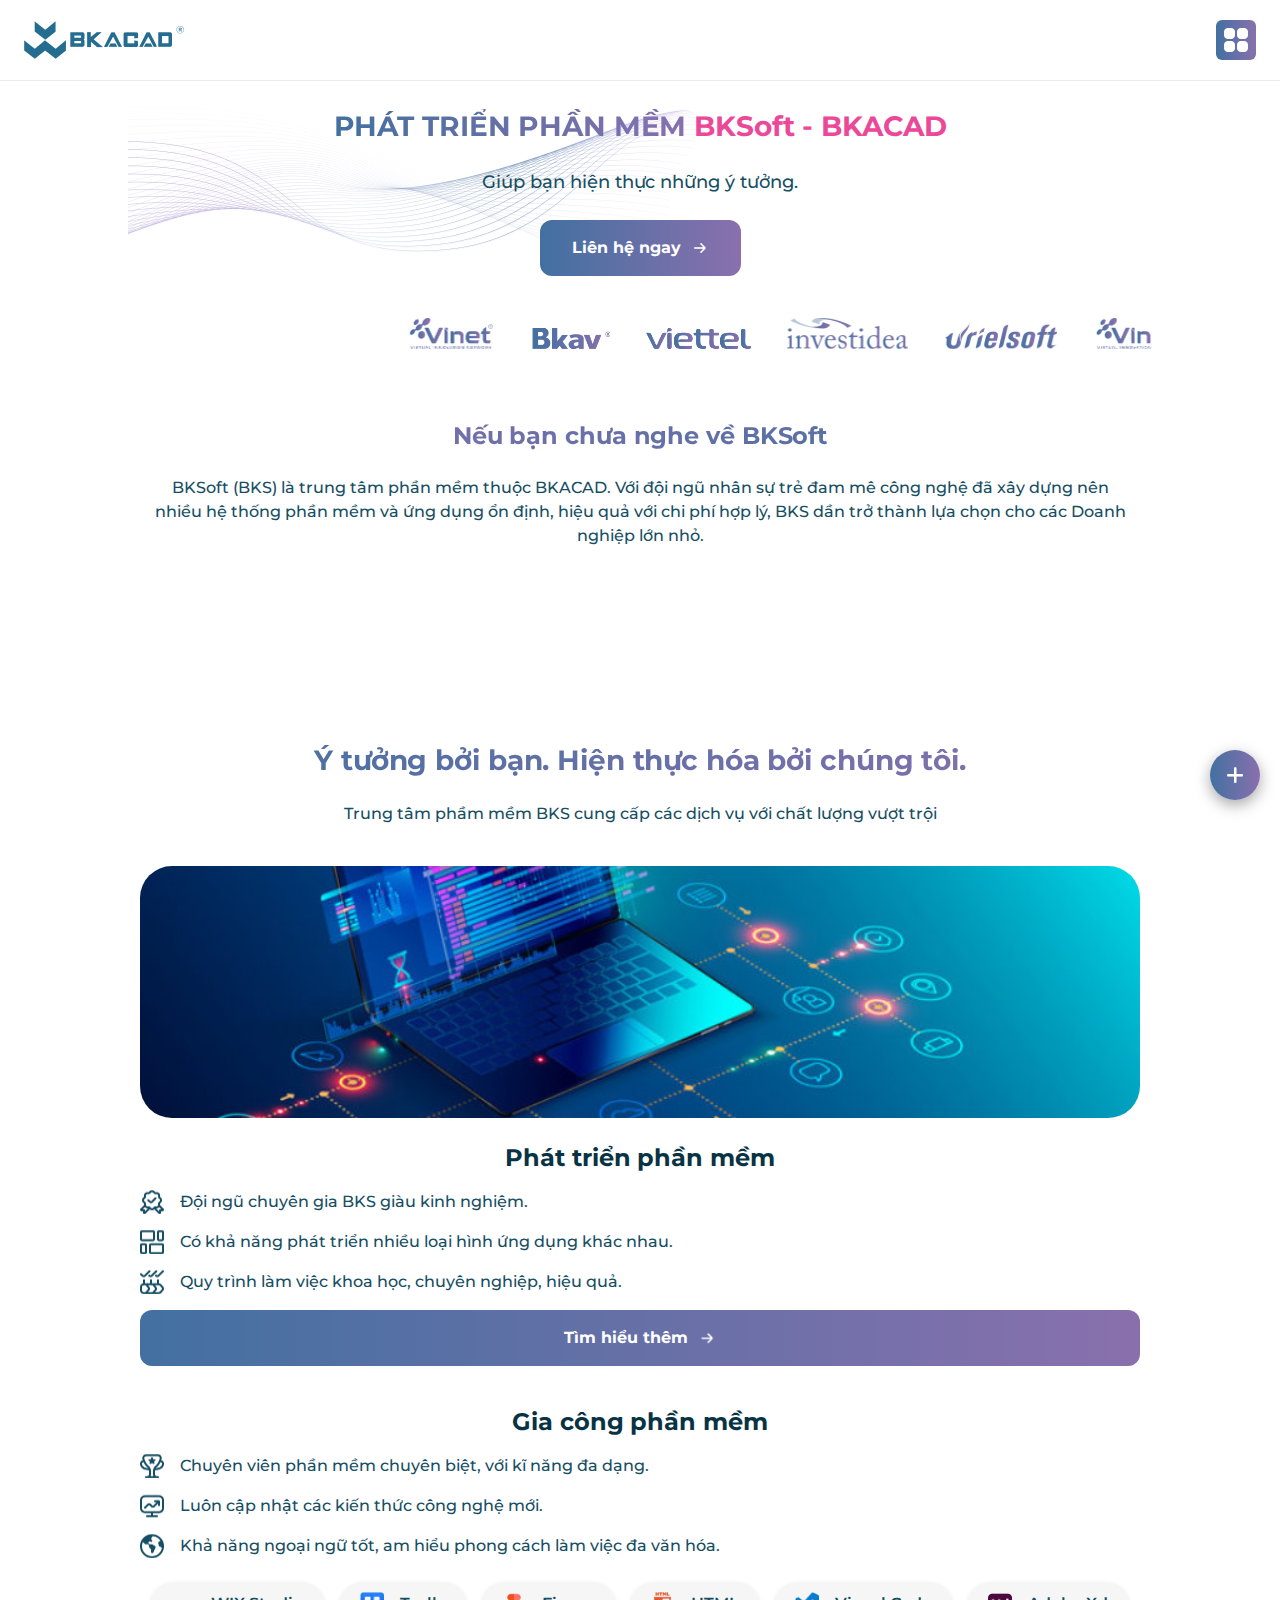
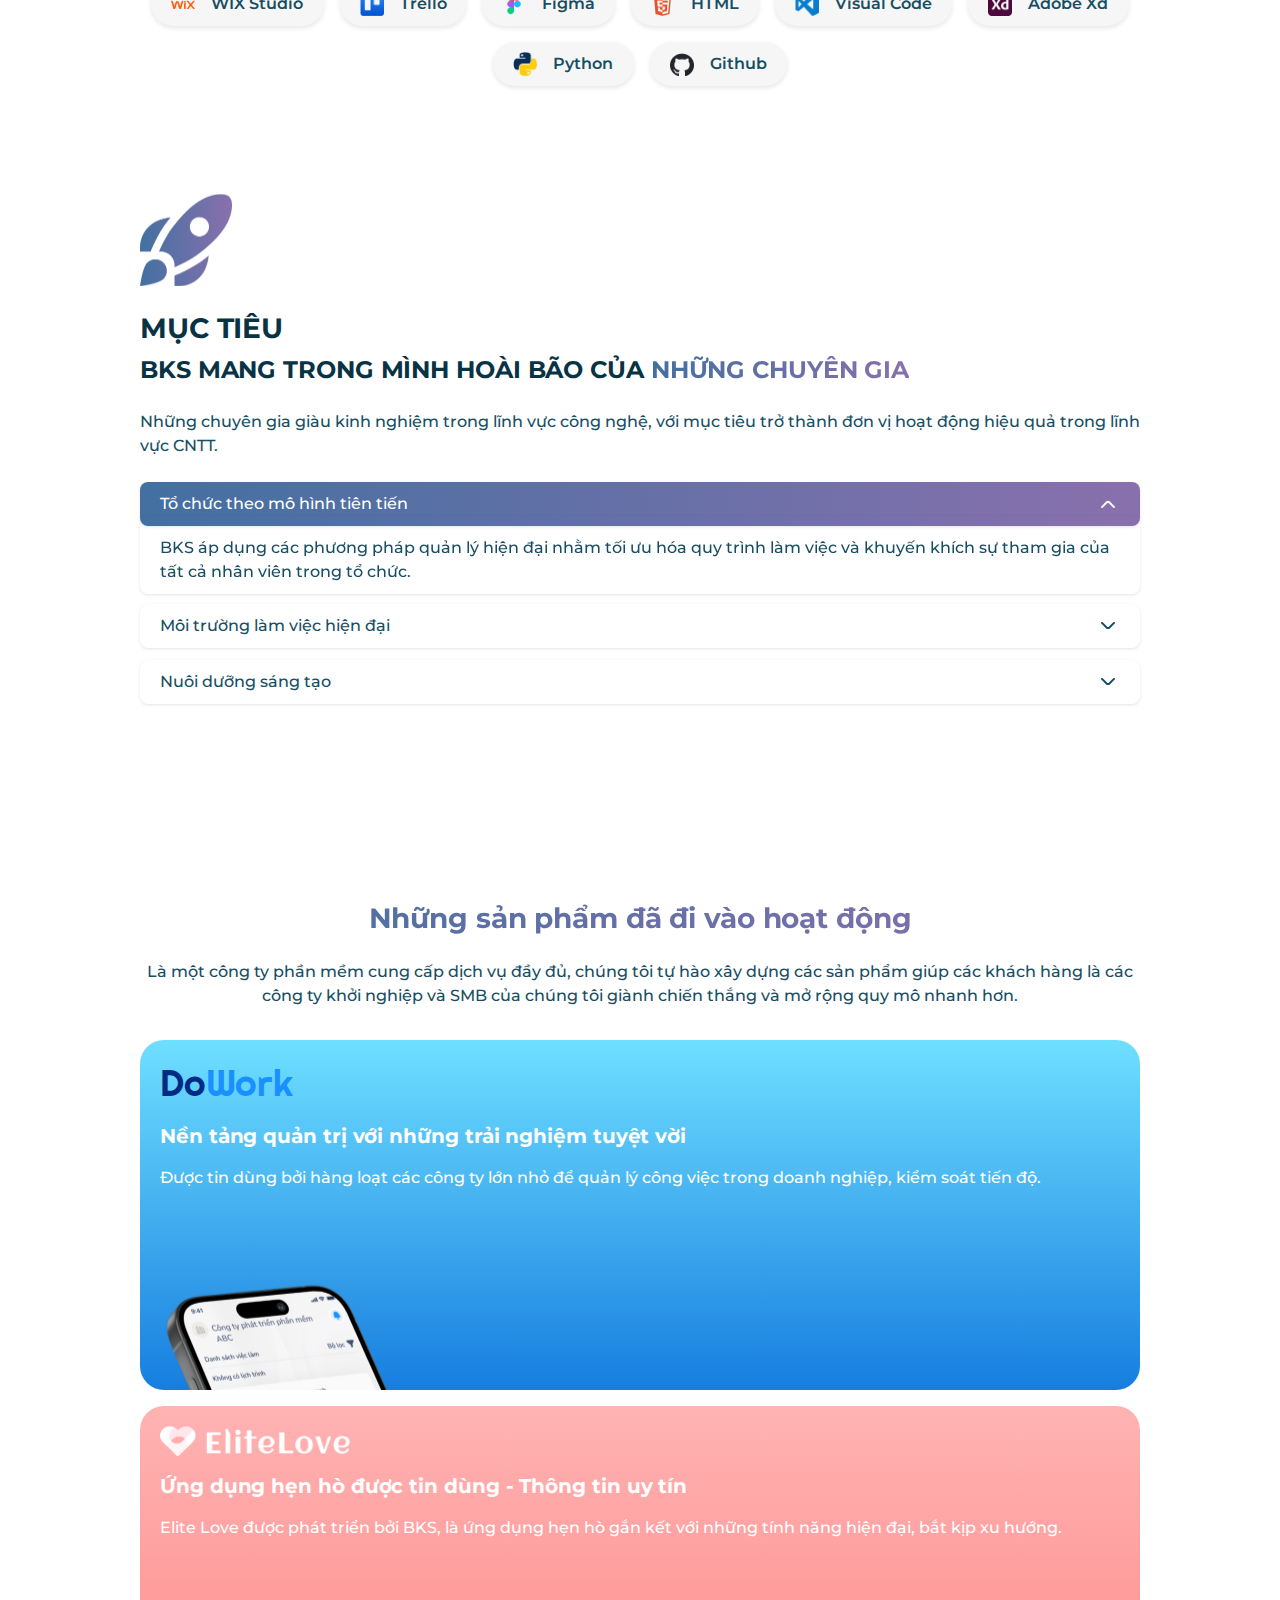
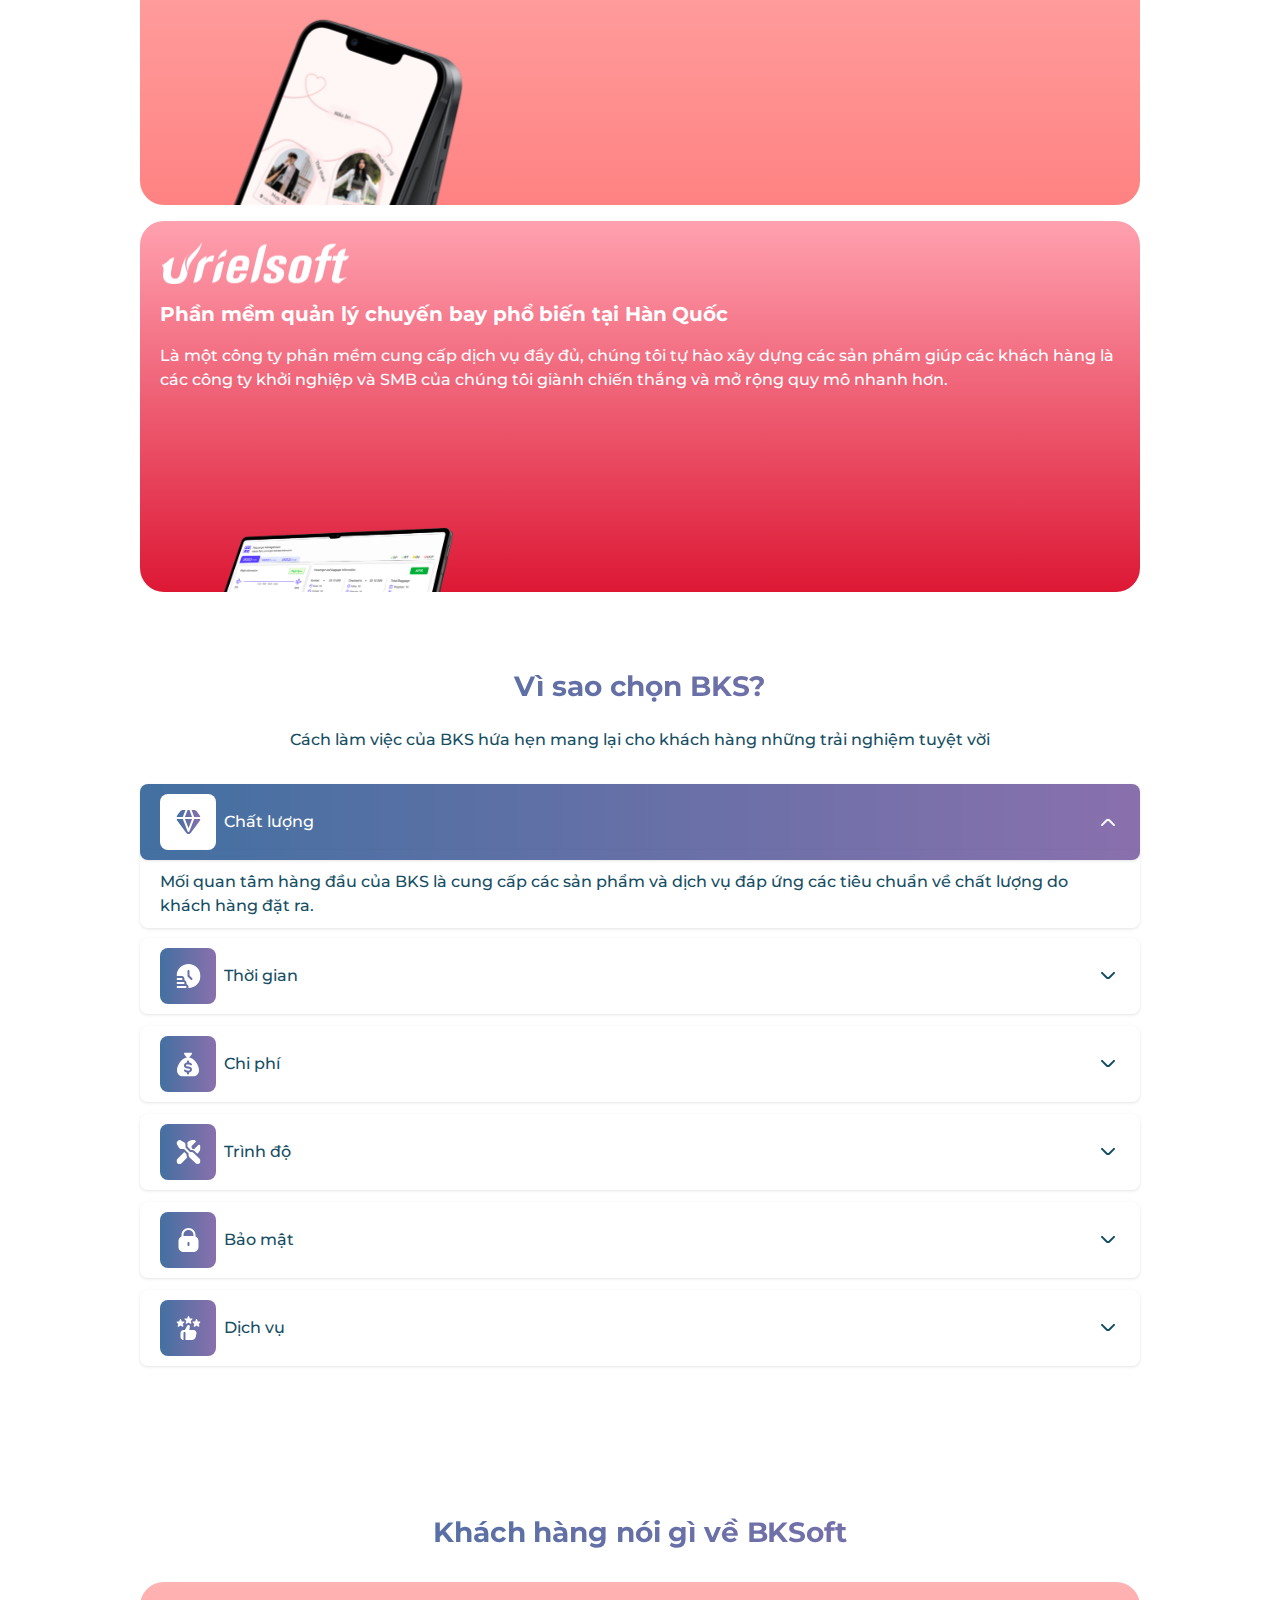
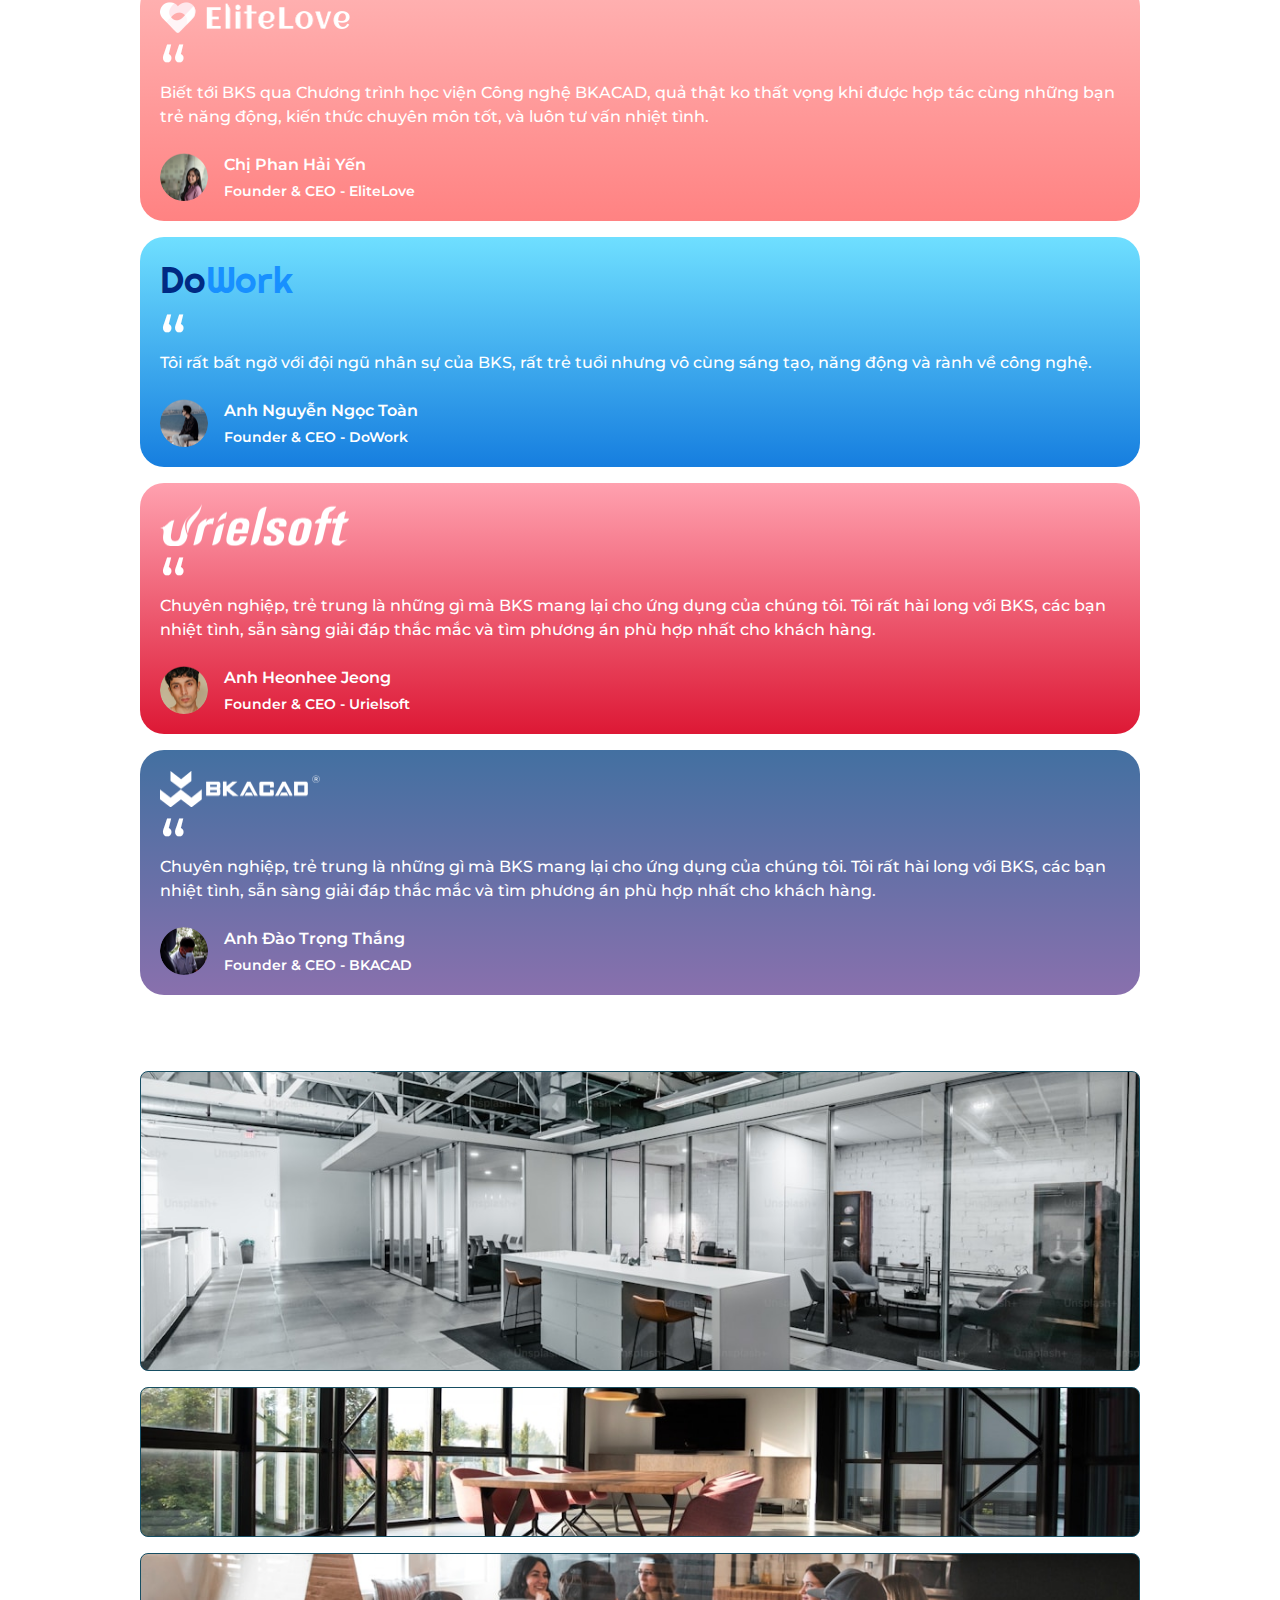
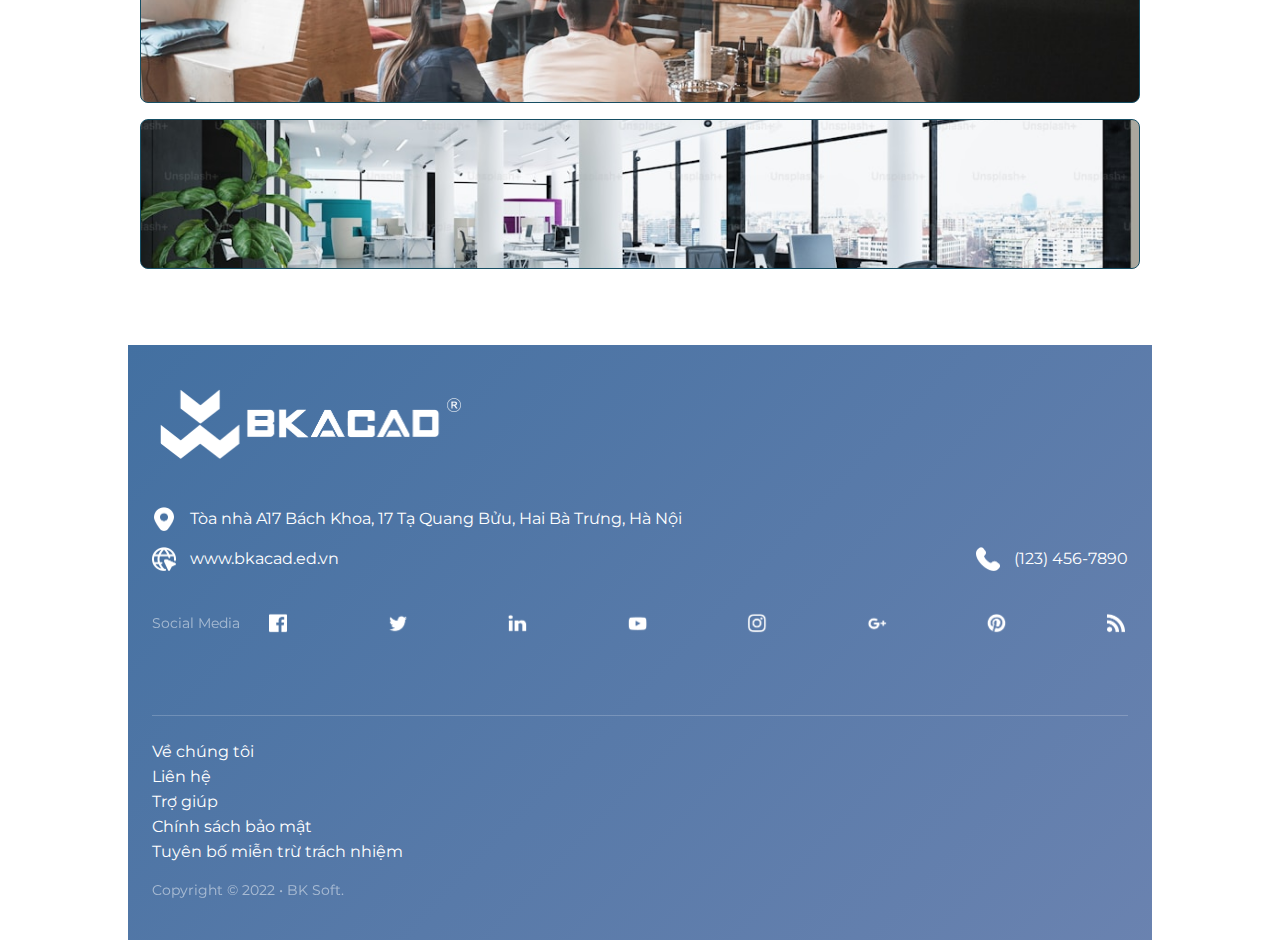
<file: Mobile/index.html>
<!DOCTYPE html>
<html lang="en">

<head>
  <meta charset="UTF-8" />
  <meta name="viewport" content="width=device-width, initial-scale=1.0" />
  <title>BK Soft</title>
  <link rel="stylesheet" href="https://cdnjs.cloudflare.com/ajax/libs/font-awesome/6.7.2/css/all.min.css"
    integrity="sha512-Evv84Mr4kqVGRNSgIGL/F/aIDqQb7xQ2vcrdIwxfjThSH8CSR7PBEakCr51Ck+w+/U6swU2Im1vVX0SVk9ABhg=="
    crossorigin="anonymous" referrerpolicy="no-referrer" />
  <link rel="stylesheet" href="https://fonts.googleapis.com/css2?family=Montserrat:wght@400;500;600;700&display=swap" />
  <link rel="stylesheet" href="https://fonts.googleapis.com/css2?family=Righteous:wght@400&display=swap" />
  <link rel="stylesheet" href="style.css" />
  <script>
    var minDesktopWidth = 1440;
    var currentWidth = window.innerWidth;
    console.log('Current width:', currentWidth); // Log the current width0
    if (currentWidth > minDesktopWidth) {
      window.location.href = '../Desktop/index.html';
    }
    console.log(currentWidth)
  </script>
</head>

<body>
  <div id="intro" class="main-container">
    <div class="navigation">
      <div class="container">
        <div class="logo-bkacad"></div>
        <div class="apps">
          <div class="group"></div>
        </div>
      </div>
    </div>
    <div class="hero">
      <div class="container-1">
        <div class="container-2">
          <div class="content">
            <div class="frame">
              <div class="background"></div>
              <div class="phat-trien-phan-mem">
                <span class="phat-trien-phan-mem-3">PHÁT TRIỂN PHẦN MỀM </span><span class="bksoft-bkacad">BKSoft -
                  BKACAD</span>
              </div>
            </div>
            <span class="giup-ban-hien-thuc">Giúp bạn hiện thực những ý tưởng.</span>
            <div class="button">
              <span class="lien-he-ngay">Liên hệ ngay</span>
              <div class="mui-tien-phai"></div>
            </div>
          </div>
        </div>
        <div class="logo">
          <div class="frame-4">
            <div class="vinet"></div>
            <div class="bkav"></div>
            <div class="viettel"></div>
            <div class="investidea"></div>
            <div class="logo-5"></div>
            <div class="vinet-6"></div>
            <div class="bkav-7"></div>
            <div class="viettel-8"></div>
            <div class="investidea-9"></div>
            <div class="logo-a"></div>
            <div class="vinet-b"></div>
            <div class="bkav-c"></div>
            <div class="viettel-d"></div>
            <div class="investidea-e"></div>
            <div class="logo-f"></div>
            <div class="vinet-10"></div>
            <div class="bkav-11"></div>
            <div class="viettel-12"></div>
            <div class="investidea-13"></div>
            <div class="logo-14"></div>
          </div>
        </div>
        <div class="gioi-thieu">
          <span class="neu-ban-chua-nghe">Nếu bạn chưa nghe về BKSoft</span><span
            class="bksoft-trung-tam-phan-mem">BKSoft (BKS) là trung tâm phần mềm thuộc BKACAD. Với đội ngũ nhân
            sự trẻ đam mê công nghệ đã xây dựng nên nhiều hệ thống phần mềm và
            ứng dụng ổn định, hiệu quả với chi phí hợp lý, BKS dần trở thành
            lựa chọn cho các Doanh nghiệp lớn nhỏ.</span>
        </div>
      </div>
    </div>

    <div id="services"></div>
    <div class="frame-16">
      <div class="frame-17">
        <span class="y-tuong-boi-ban">Ý tưởng bởi bạn. Hiện thực hóa bởi chúng tôi.</span><span
          class="trung-tam-phan-mem-bks">Trung tâm phầm mềm BKS cung cấp các dịch vụ với chất lượng vượt
          trội</span>
      </div>
      <div class="frame-18">
        <div class="rectangle"></div>
        <div class="frame-19">
          <div class="frame-1a">
            <span class="phat-trien-phan-mem-1b">Phát triển phần mềm</span>
            <div class="frame-1c">
              <div class="frame-1d">
                <div class="badget-check-alt"></div>
                <span class="doi-ngu-chuyen-gia">Đội ngũ chuyên gia BKS giàu kinh nghiệm.</span>
              </div>
              <div class="frame-1e">
                <div class="layout-fluid"></div>
                <span class="kha-nang-phat-trien">Có khả năng phát triển nhiều loại hình ứng dụng khác
                  nhau.</span>
              </div>
              <div class="frame-1f">
                <div class="supply-chain-steps"></div>
                <span class="quy-trinh-lam-viec">Quy trình làm việc khoa học, chuyên nghiệp, hiệu quả.</span>
              </div>
            </div>
          </div>
          <div class="button-20">
            <span class="button-21">Tìm hiểu thêm</span>
            <div class="mui-tren-phai"></div>
          </div>
        </div>
      </div>
      <div class="frame-22">
        <div class="frame-23">
          <span class="gia-cong-phan-mem">Gia công phần mềm</span>
          <div class="frame-24">
            <div class="frame-25">
              <div class="trophy-star"></div>
              <span class="chuyen-vien-phan-mem">Chuyên viên phần mềm chuyên biệt, với kĩ năng đa dạng.</span>
            </div>
            <div class="frame-26">
              <div class="display-chart-up"></div>
              <span class="luon-cap-nhat">Luôn cập nhật các kiến thức công nghệ mới.</span>
            </div>
            <div class="frame-27">
              <div class="earth-americas"></div>
              <span class="ngoai-ngu-tot">Khả năng ngoại ngữ tốt, am hiểu phong cách làm việc đa văn
                hóa.</span>
            </div>
          </div>
        </div>
        <div class="frame-28">
          <div class="frame-29">
            <div class="trello">
              <div class="xmlid"></div>
            </div>
            <span class="wix-studio">WIX Studio</span>
          </div>
          <div class="frame-2a">
            <div class="trello-2b"></div>
            <span class="trello-2c">Trello</span>
          </div>
          <div class="frame-2d">
            <div class="trello-2e">
              <div class="figma-logo"></div>
            </div>
            <span class="trello-2f">Figma</span>
          </div>
          <div class="frame-30">
            <div class="trello-31">
              <div class="group-32"></div>
            </div>
            <span class="trello-33">HTML</span>
          </div>
          <div class="frame-34">
            <div class="trello-35">
              <div class="group-36"></div>
            </div>
            <span class="trello-37">Visual Code</span>
          </div>
          <div class="frame-38">
            <div class="trello-39">
              <div class="group-3a"></div>
            </div>
            <span class="trello-3b">Adobe Xd</span>
          </div>
          <div class="frame-3c">
            <div class="trello-3d">
              <div class="group-3e"></div>
            </div>
            <span class="trello-3f">Python</span>
          </div>
          <div class="box-c">
            <div class="trello-group">
              <div class="group-40"></div>
            </div>
            <span class="trello-github">Github</span>
          </div>
        </div>
      </div>
    </div>
    <div class="frame-41">
      <div class="frame-42">
        <div class="rocket-lunch"></div>
        <div class="frame-43">
          <div class="frame-44">
            <span class="muc-tieu">MỤC TIÊU</span>
            <div class="bks-mang-trong-minh-hoai-bao-cua-nhung-chuyen-gia">
              <span class="bks-mang-trong-minh-hoai-bao-cua">BKS MANG TRONG MÌNH HOÀI BÃO CỦA </span><span
                class="nhung-chuyen-gia">NHỮNG CHUYÊN GIA</span>
            </div>
          </div>
          <span class="nhung-chuyen-gia-giau-kinh-nghiem">
            Những chuyên gia giàu kinh nghiệm trong lĩnh vực công nghệ, với
            mục tiêu trở thành đơn vị hoạt động hiệu quả trong lĩnh vực CNTT.
          </span>
        </div>
      </div>
      <div class="list-collapse">
        <div class="collapse-item active">
          <div class="collapse-title">
            <span>Tổ chức theo mô hình tiên tiến</span>
            <img class="icon-angle-down" src="./assets/icons/collapse-angle-down.svg" alt="">
          </div>
          <div class="collapse-content">
            BKS áp dụng các phương pháp quản lý hiện đại nhằm tối ưu hóa quy trình
            làm việc và khuyến khích sự tham gia của tất cả nhân viên trong tổ chức.
          </div>
        </div>
        <div class="collapse-item">
          <div class="collapse-title">
            <span>Môi trường làm việc hiện đại</span>
            <img class="icon-angle-down" src="./assets/icons/collapse-angle-down.svg" alt="">
          </div>
          <div class="collapse-content">
            BKS tạo ra không gian làm việc tiện nghi và sáng tạo, sử dụng công nghệ tiên tiến
            để nâng cao khả năng giao tiếp và hợp tác, đồng thời tổ chức các buổi đào tạo để cập nhật kiến thức mới.
          </div>
        </div>
        <div class="collapse-item">
          <div class="collapse-title">
            <span>Nuôi dưỡng sáng tạo</span>
            <img class="icon-angle-down" src="./assets/icons/collapse-angle-down.svg" alt="">
          </div>
          <div class="collapse-content">
            BKS khuyến khích sự sáng tạo thông qua các cuộc thi ý tưởng và hoạt động cộng đồng,
            đồng thời tham gia vào các dự án xã hội nhằm nâng cao trách nhiệm và hình ảnh của công ty.
          </div>
        </div>
      </div>
    </div>

    <div id="products"></div>
    <div class="frame-4c">
      <div class="frame-4d">
        <span class="san-pham-da-di-vao-hoat-dong">Những sản phẩm đã đi vào hoạt động</span><span
          class="cong-ty-phan-mem-cung-cap-dich-vu-day-du">Là một công ty phần mềm cung cấp dịch vụ đầy đủ, chúng tôi tự
          hào
          xây dựng các sản phẩm giúp các khách hàng là các công ty khởi nghiệp
          và SMB của chúng tôi giành chiến thắng và mở rộng quy mô nhanh
          hơn.</span>
      </div>
      <div class="frame-4e">
        <div class="dw">
          <div class="frame-4f">
            <div class="do-work">
              <span class="do">Do</span><span class="work">Work</span>
            </div>
            <span class="nen-tang-quan-tri-voi-nhung-trai-nghiem-tuyet-voi">Nền tảng quản trị với những trải nghiệm
              tuyệt vời</span><span class="duoc-tin-dung-boi-hang-loat-cac-cong-ty-lon-nho">Được tin dùng bởi hàng loạt
              các công ty lớn nhỏ để quản lý công
              việc trong doanh nghiệp, kiểm soát tiến độ.</span>
          </div>
          <div class="iphone"></div>
        </div>
        <div class="el">
          <div class="frame-50">
            <div class="group-51"></div>
            <span class="ung-dung-hen-ho-duoc-tin-dung-thong-tin-uy-tin">Ứng dụng hẹn hò được tin dùng - Thông tin uy
              tín</span><span class="elite-love-duoc-phat-trien-boi-bks">Elite Love được phát triển bởi BKS, là ứng dụng
              hẹn hò gắn kết
              với những tính năng hiện đại, bắt kịp xu hướng.</span>
          </div>
          <div class="iphone-52"></div>
        </div>
        <div class="ur">
          <div class="frame-53">
            <div class="logo-54"></div>
            <span class="phan-mem-quan-ly-chuyen-bay-pho-bien-tai-han-quoc">Phần mềm quản lý chuyến bay phổ biến tại Hàn
              Quốc</span><span class="cong-ty-phan-mem-cung-cap-dich-vu-day-du-55">Là một công ty phần mềm cung cấp dịch
              vụ đầy đủ, chúng tôi tự
              hào xây dựng các sản phẩm giúp các khách hàng là các công ty
              khởi nghiệp và SMB của chúng tôi giành chiến thắng và mở rộng
              quy mô nhanh hơn.</span>
          </div>
          <div class="galaxy-tab-s-ultra"></div>
        </div>
      </div>
    </div>
    <div class="frame-56">
      <div class="frame-57">
        <span class="vi-sao-chon-bks">Vì sao chọn BKS?</span><span
          class="cach-lam-viec-cua-bks-hua-hen-mang-lai-cho-khach-hang-nhung-trai-nghiem-tuyet-voi">Cách làm việc của
          BKS hứa hẹn mang lại cho khách hàng những trải
          nghiệm tuyệt vời</span>
      </div>
      <div class="list-collapse">
        <div class="collapse-item active">
          <div class="collapse-title">
            <div class="icon-with-title">
              <div class="icon-box">
                <img src="./assets/icons/list-reason/diamond.svg" alt="">
              </div>
              <span>Chất lượng</span>
            </div>
            <img class="icon-angle-down" src="./assets/icons/collapse-angle-down.svg" alt="">
          </div>
          <div class="collapse-content">
            Mối quan tâm hàng đầu của BKS là cung cấp các sản phẩm và
            dịch vụ đáp ứng các tiêu chuẩn về chất lượng do khách hàng đặt ra.
          </div>
        </div>
        <div class="collapse-item">
          <div class="collapse-title">
            <div class="icon-with-title">
              <div class="icon-box">
                <img src="./assets/icons/list-reason/time-fast.svg" alt="">
              </div>
              <span>Thời gian</span>
            </div>
            <img class="icon-angle-down" src="./assets/icons/collapse-angle-down.svg" alt="">
          </div>
          <div class="collapse-content">
            Hiểu rõ giá trị của việc giao hàng đúng thời hạn, BKS áp dụng
            quy trình quản lý dự án hiệu quả đảm bảo việc thực hiện dự án đúng như tiến độ.
          </div>
        </div>
        <div class="collapse-item">
          <div class="collapse-title">
            <div class="icon-with-title">
              <div class="icon-box">
                <img src="./assets/icons/list-reason/sack-dollar.svg" alt="">
              </div>
              <span>Chi phí</span>
            </div>
            <img class="icon-angle-down" src="./assets/icons/collapse-angle-down.svg" alt="">
          </div>
          <div class="collapse-content">
            Nhằm giảm thiểu chi phí nhưng vẫn mang lại lợi nhuận tối đa cho
            khách hàng, BKS luôn cung cấp những sản phẩm chất lượng cao với giá cả hợp lý.
          </div>
        </div>
        <div class="collapse-item">
          <div class="collapse-title">
            <div class="icon-with-title">
              <div class="icon-box">
                <img src="./assets/icons/list-reason/tools.svg" alt="">
              </div>
              <span>Trình độ</span>
            </div>
            <img class="icon-angle-down" src="./assets/icons/collapse-angle-down.svg" alt="">
          </div>
          <div class="collapse-content">
            Đội ngũ chuyên viên có kĩ năng đa dạng, chuyên môn
            kỹ thuật cao và giàu kinh nghiệm trong lĩnh vực CNTT.
          </div>
        </div>
        <div class="collapse-item">
          <div class="collapse-title">
            <div class="icon-with-title">
              <div class="icon-box">
                <img src="./assets/icons/list-reason/lock.svg" alt="">
              </div>
              <span>Bảo mật</span>
            </div>
            <img class="icon-angle-down" src="./assets/icons/collapse-angle-down.svg" alt="">
          </div>
          <div class="collapse-content">
            BKS luôn ý thức cao về vấn đề bảo mật và an toàn thông tin, thực hiện
            đầy đủ quy tắc nhằm đảm bảo thông tin của khách hàng luôn được giữ kín.
          </div>
        </div>
        <div class="collapse-item">
          <div class="collapse-title">
            <div class="icon-with-title">
              <div class="icon-box">
                <img src="./assets/icons/list-reason/feedback-review.svg" alt="">
              </div>
              <span>Dịch vụ</span>
            </div>
            <img class="icon-angle-down" src="./assets/icons/collapse-angle-down.svg" alt="">
          </div>
          <div class="collapse-content">
            BKS lấy sự thỏa mãn khách hàng là nhân tố trọng tâm và tập trung
            vào việc làm sao để thỏa mãn nhiều hơn cả sự mong đợi của khách hàng.
          </div>
        </div>
      </div>
    </div>
    <div class="frame-6d">
      <div class="frame-6e">
        <span class="khach-hang">Khách hàng nói gì về BKSoft</span>
      </div>
      <div class="frame-6f">
        <div class="frame-70">
          <div class="group-71"></div>
          <div class="frame-72">
            <span class="quote">“</span><span class="quote-73">Biết tới BKS qua Chương trình học viện Công nghệ BKACAD,
              quả
              thật ko thất vọng khi được hợp tác cùng những bạn trẻ năng động,
              kiến thức chuyên môn tốt, và luôn tư vấn nhiệt tình.</span>
          </div>
          <div class="frame-74">
            <div class="ellipse-75"></div>
            <div class="frame-76">
              <span class="phan-hai-yen">Chị Phan Hải Yến</span><span class="founder-ceo">
                Founder &#38; CEO - EliteLove</span>
            </div>
          </div>
        </div>
        <div class="frame-77">
          <div class="do-work-78">
            <span class="do-79">Do</span><span class="work-7a">Work</span>
          </div>
          <div class="frame-7b">
            <span class="quote-7c">“</span><span class="quote-7d">
              Tôi rất bất ngờ với đội ngũ nhân sự của BKS, rất trẻ tuổi nhưng
              vô cùng sáng tạo, năng động và rành về công nghệ.
            </span>
          </div>
          <div class="frame-7e">
            <div class="ellipse-7f"></div>
            <div class="frame-80">
              <span class="nguyen-ngoc-toan">Anh Nguyễn Ngọc Toàn</span><span class="founder-ceo-81">
                Founder &#38; CEO - DoWork</span>
            </div>
          </div>
        </div>
        <div class="frame-82">
          <div class="logo-83"></div>
          <div class="frame-84">
            <span class="quote-85">“</span><span class="quote-86">Chuyên nghiệp, trẻ trung là những gì mà BKS mang lại
              cho ứng
              dụng của chúng tôi. Tôi rất hài long với BKS, các bạn nhiệt
              tình, sẵn sàng giải đáp thắc mắc và tìm phương án phù hợp nhất
              cho khách hàng.</span>
          </div>
          <div class="frame-87">
            <div class="ellipse-88"></div>
            <div class="frame-89">
              <span class="anh-heonhee-jeong">Anh Heonhee Jeong</span><span class="founder-ceo-urielsoft">
                Founder &#38; CEO - Urielsoft</span>
            </div>
          </div>
        </div>
        <div class="frame-8a">
          <div class="group-8b"></div>
          <div class="frame-8c">
            <span class="quote-8d">“</span><span class="testimonial">Chuyên nghiệp, trẻ trung là những gì mà BKS mang
              lại cho ứng
              dụng của chúng tôi. Tôi rất hài long với BKS, các bạn nhiệt
              tình, sẵn sàng giải đáp thắc mắc và tìm phương án phù hợp nhất
              cho khách hàng.</span>
          </div>
          <div class="frame-8e">
            <div class="ellipse-8f"></div>
            <div class="frame-90">
              <span class="anh-dao-trong-thang">Anh Đào Trọng Thắng</span><span class="founder-ceo-bkacad">Founder &#38;
                CEO
                - BKACAD</span>
            </div>
          </div>
        </div>
      </div>
    </div>
    <div class="frame-91">
      <div class="list-gallery">
        <div class="gallery-item item-1 active"></div>
        <div class="gallery-item item-2"></div>
        <div class="gallery-item item-3"></div>
        <div class="gallery-item item-4"></div>
      </div>
    </div>
    <div class="footer">
      <div class="primary-footer">
        <div class="logo-96">
          <div class="group-97"></div>
        </div>
        <div class="frame-98">
          <div class="frame-99">
            <div class="office-address">
              <div class="marker"></div>
              <span class="abc-company">Tòa nhà A17 Bách Khoa, 17 Tạ Quang Bửu, Hai Bà Trưng, Hà Nội
              </span>
            </div>
            <div class="frame-9a">
              <div class="phone-number">
                <div class="site-alt"></div>
                <span class="website">www.bkacad.ed.vn</span>
              </div>
              <div class="fax">
                <div class="phone-flip"></div>
                <span class="phone-number-9b">(123) 456-7890</span>
              </div>
            </div>
          </div>
          <div class="frame-9c">
            <span class="social-media">Social Media</span>
            <div class="frame-9d">
              <div class="facebook-black"></div>
              <div class="twitter-black"></div>
              <div class="linkedin-black"></div>
              <div class="youtube-color"></div>
              <div class="instagram-black"></div>
              <div class="googleplus-black"></div>
              <div class="pinterest-color"></div>
              <div class="rss-black"></div>
            </div>
          </div>
        </div>
      </div>
      <div class="secondary-footer">
        <div class="rectangle-9e"></div>
        <div class="secondary-footer-9f">
          <div class="frame-a0">
            <span class="about-us">Về chúng tôi</span><span class="contact-us">Liên hệ</span><span class="help">Trợ
              giúp</span><span class="privacy-policy">Chính sách bảo mật</span><span class="disclaimer">Tuyên bố miễn
              trừ trách nhiệm</span>
          </div>
          <span class="copyright">Copyright © 2022 • BK Soft.</span>
        </div>
      </div>
    </div>
  </div>

  <div tabindex="0" class="float-contact">
    <div class="float-contact-btn">
      <i class="fa-solid fa-plus"></i>
    </div>

    <div class="list-contact-btn">
      <div class="wrap">
        <div class="item align-right">
          <a href="https://zalo.me/0123456789" target="_blank">
            <div class="contact-btn">
              <img src="./assets/images/contact/zalo-logo.png" alt="">
            </div>
          </a>
        </div>
        <div class="item">
          <a href="tel:0123456789">
            <div class="contact-btn">
              <img src="./assets/images/contact/phone-logo.png" alt="">
            </div>
          </a>
        </div>
      </div>
      <div class="wrap">
        <div class="item">
          <a href="https://t.me/bksoft" target="_blank">
            <div class="contact-btn">
              <img src="./assets/images/contact/telegram-logo.png" alt="">
            </div>
          </a>
        </div>
        <div class="item align-right">
          <a href="mailto:d6DlO@example.com">
            <div class="contact-btn">
              <img src="./assets/images/contact/gmail-logo.png" alt="">
            </div>
          </a>
        </div>
      </div>
    </div>
  </div>

  <div class="float-sidebar">
    <div class="navigation">
      <div class="container">
        <div class="logo-bkacad"></div>
        <div class="apps">
          <div class="group"></div>
        </div>
      </div>
    </div>
    <div class="sidebar-content">
      <div class="list-menu">
        <div id="menu-item-intro" class="menu-item">
          <span>Giới thiệu</span>
          <img src="./assets/icons/sidebar-menu-arrow-top-right.svg" alt="">
        </div>
        <div id="menu-item-services" class="menu-item">
          <span>Dịch vụ</span>
          <img src="./assets/icons/sidebar-menu-arrow-top-right.svg" alt="">
        </div>
        <div id="menu-item-products" class="menu-item">
          <span>Sản phẩm</span>
          <img src="./assets/icons/sidebar-menu-arrow-top-right.svg" alt="">
        </div>
      </div>
      <div class="btn-contact-now">
        <span>Liên hệ ngay</span>
        <img src="./assets/icons/sidebar-menu-arrow-right.svg" alt="">
      </div>
    </div>
  </div>

  <script src="https://cdnjs.cloudflare.com/ajax/libs/jquery/3.7.1/jquery.min.js"
    integrity="sha512-v2CJ7UaYy4JwqLDIrZUI/4hqeoQieOmAZNXBeQyjo21dadnwR+8ZaIJVT8EE2iyI61OV8e6M8PP2/4hpQINQ/g=="
    crossorigin="anonymous" referrerpolicy="no-referrer"></script>
  <script src="script.js"></script>
</body>

</html>
</file>
<file: Desktop/style.css>
:root {
    --default-font-family: -apple-system, BlinkMacSystemFont, 'Segoe UI', Roboto,
    Ubuntu, 'Helvetica Neue', Helvetica, Arial, 'PingFang SC',
    'Hiragino Sans GB', 'Microsoft Yahei UI', 'Microsoft Yahei',
    'Source Han Sans CN', sans-serif;
    z-index: 437;
    z-index: 437;
}

html {
    scroll-behavior: smooth; /* Tạo hiệu ứng cuộn mượt cho toàn trang */
    font-family: Montserrat, var(--default-font-family);
}

body {
    margin: 0;
    align-items: center;
    align-content: center;
    justify-content: center;
}

.main-container {
    overflow-x: clip;
}

.main-container,
.main-container * {
    box-sizing: border-box;
}

input,
select,
textarea,
button {
    outline: 0;
}

.main-container {
    display: flex;
    flex-direction: column;
    align-items: center;
    flex-wrap: nowrap;
    gap: 76px;
    position: relative;
    background: #ffffff;
    padding-top: 170px;
}

.navigation {
    display: flex;
    flex-direction: row;
    align-items: center;
    justify-content: center;
    flex-wrap: nowrap;
    gap: 10px;
    padding: 20px 0;
    z-index: 9999;
    cursor: pointer;
    position: fixed;
    margin: 0 auto;
    background: white;
    width: 100vw;
    border-bottom: 2px solid #f0f0f0;
}

.container {
    display: flex;
    align-items: center;
    align-self: stretch;
    flex-wrap: nowrap;
    flex-shrink: 0;
    gap: 190px;
    position: relative;
    min-width: 0;
    max-width: 1440px;
}

.logo-bkacad {
    flex-shrink: 0;
    position: relative;
    width: 160px;
    height: 38px;

    overflow: hidden;
}

.group {
    position: relative;
    width: 159.692px;
    height: 37.46px;
    margin: 0.27px 0 0 0.19px;
    background: url(./assets/images/fcc1b596-634d-4d18-8f3b-701f3c392ef9.png) no-repeat center;
    background-size: 100% 100%;
}

.navi-choice {
    display: flex;
    align-items: flex-start;
    justify-content: center;
    flex-wrap: nowrap;
    flex-grow: 1;
    flex-shrink: 0;
    flex-basis: 0;
    gap: 40px;
    position: relative;
}

.component {
    flex-shrink: 0;
    position: relative;
    width: 80px;
    height: 24px;
}

.gioi-thieu {
    display: flex;
    align-items: flex-start;
    justify-content: center;
    position: absolute;
    width: 98.75%;
    height: 100%;
    top: 0;
    left: 1.25%;
    color: #164e63;
    font-size: 16px;
    font-weight: 500;
    line-height: 24px;
    text-align: center;
    white-space: nowrap;
}

.component-1 {
    flex-shrink: 0;
    position: relative;
    width: 80px;
    height: 24px;

    cursor: pointer;
}

.dich-vu {
    display: flex;
    align-items: flex-start;
    justify-content: center;
    position: absolute;
    width: 77.5%;
    height: 100%;
    top: 0;
    left: 11.25%;
    color: #164e63;
    font-size: 16px;
    font-weight: 500;
    line-height: 24px;
    text-align: center;
    white-space: nowrap;
}

.component-2 {
    flex-shrink: 0;
    position: relative;
    width: 80px;
    height: 24px;
}

.san-pham {
    display: flex;
    align-items: flex-start;
    justify-content: center;
    position: absolute;
    width: 103.75%;
    height: 100%;
    top: 0;
    left: -1.25%;
    color: #164e63;
    font-size: 16px;
    font-weight: 500;
    line-height: 24px;
    text-align: center;
    white-space: nowrap;
}

.button {
    display: flex;
    align-items: center;
    justify-content: center;
    flex-wrap: nowrap;
    flex-shrink: 0;
    gap: 8px;
    position: relative;
    width: 140px;
    padding: 8px 16px 8px 16px;
    background: linear-gradient(90deg, #4370a1, #8970ad);

    border-radius: 12px;
}

.lien-he-ngay {
    flex-shrink: 0;
    flex-basis: auto;
    position: relative;
    height: 24px;
    color: #ffffff;
    font-size: 16px;
    font-weight: 700;
    line-height: 24px;
    text-align: left;
    white-space: nowrap;
    z-index: 13;
}

.hero {
    display: flex;
    flex-direction: column;
    align-items: center;
    justify-content: center;
    flex-wrap: nowrap;
    flex-shrink: 0;
    gap: 10px;
    position: relative;
    width: 1440px;
    padding: 10px 160px 10px 160px;
    z-index: 14;
}

.container-3 {
    display: flex;
    flex-direction: column;
    align-items: center;
    justify-content: center;
    align-self: stretch;
    flex-wrap: nowrap;
    flex-shrink: 0;
    gap: 64px;
    position: relative;
    min-width: 0;
    z-index: 15;
}

.container-4 {
    display: flex;
    flex-direction: column;
    align-items: center;
    justify-content: center;
    align-self: stretch;
    flex-wrap: nowrap;
    flex-shrink: 0;
    gap: 10px;
    position: relative;
    padding: 10px 10px 10px 10px;
    z-index: 16;
}

.content {
    display: flex;
    flex-direction: column;
    align-items: center;
    align-self: stretch;
    flex-wrap: nowrap;
    flex-shrink: 0;
    gap: 24px;
    position: relative;
    z-index: 17;
}

.frame {
    display: flex;
    align-items: center;
    align-self: stretch;
    flex-wrap: nowrap;
    flex-shrink: 0;
    gap: 10px;
    position: relative;
    z-index: 18;
}

.phat-trien-phan-mem-bksoft-bkacad {
    flex-grow: 1;
    flex-shrink: 0;
    flex-basis: 0;
    position: relative;
    width: 1100px;
    font-size: 40px;
    font-weight: 700;
    line-height: 48px;
    text-align: center;
    text-overflow: initial;
    white-space: nowrap;
    letter-spacing: -0.4px;
    z-index: 19;
}

.phat-trien-phan-mem {
    position: relative;
    font-size: 40px;
    font-weight: 700;
    line-height: 48px;
    text-align: center;
    letter-spacing: -0.4px;
    background: linear-gradient(90deg, #4370a1, #8970ad);
    -webkit-background-clip: text;
    -webkit-text-fill-color: transparent;
}

.bksoft-bkacad {
    position: relative;
    color: #ec4899;
    font-size: 40px;
    font-weight: 700;
    line-height: 48px;
    text-align: center;
    letter-spacing: -0.4px;
}

.giup-ban-hien-thuc {
    align-self: stretch;
    flex-shrink: 0;
    flex-basis: auto;
    position: relative;
    height: 28px;
    color: #164e63;
    font-size: 20px;
    font-weight: 500;
    line-height: 28px;
    text-align: center;
    white-space: nowrap;
    letter-spacing: -0.08px;
    z-index: 20;
}

.button-5 {
    display: flex;
    align-items: center;
    justify-content: center;
    flex-wrap: nowrap;
    flex-shrink: 0;
    gap: 8px;
    position: relative;
    width: 200px;
    padding: 16px 32px 16px 32px;
    background: linear-gradient(90deg, #4370a1, #8970ad);
    z-index: 21;
    border-radius: 12px;
}

.lien-he-ngay-6 {
    flex-shrink: 0;
    flex-basis: auto;
    position: relative;
    height: 24px;
    color: #ffffff;
    font-size: 16px;
    font-weight: 700;
    line-height: 24px;
    text-align: left;
    white-space: nowrap;
    z-index: 22;
}

.mui-tan-phai {
    flex-shrink: 0;
    position: relative;
    width: 20px;
    height: 20px;
    z-index: 23;
    overflow: hidden;
}

.vector {
    position: relative;
    width: 11.667px;
    height: 9.993px;
    margin: 4.999px 0 0 5px;
    background: url(./assets/images/a9fc43e8-da0e-44c0-81a1-af8a23455124.png) no-repeat center;
    background-size: 100% 100%;
    z-index: 24;
}

.logo {
    align-self: stretch;
    flex-shrink: 0;
    position: relative;
    height: 60px;
    z-index: 25;
}

.frame-7 {
    display: flex;
    align-items: flex-end;
    justify-content: center;
    flex-wrap: nowrap;
    gap: 100px;
    position: relative;
    width: 3242.756px;
    margin: 0 0 0 -401px;
    background: #ffffff;
    z-index: 26;
    overflow: hidden;
    animation: slide 15s linear infinite;
}

@keyframes slide {
    from {
        transform: translateX(0);
    }
    to {
        transform: translateX(-50%);
    }
}

.vinet {
    flex-shrink: 0;
    position: relative;
    width: 140.923px;
    height: 48px;
    background: url(./assets/images/6acc4dae-3cb9-4c2a-9380-b798d288f9a5.png) no-repeat center;
    background-size: cover;
    z-index: 27;
    overflow: hidden;
}

.bkav {
    flex-shrink: 0;
    position: relative;
    width: 121.18px;
    height: 32px;
    z-index: 28;
    overflow: hidden;
}

.layer {
    position: relative;
    width: 121.175px;
    height: 31.942px;
    margin: 0.03px 0 0 0px;
    z-index: 29;
}

.path {
    position: absolute;
    width: 100%;
    height: 100%;
    top: 0;
    left: 0;
    background: url(./assets/images/05d582d8-1742-40b2-a11e-ed3a1d064016.png) no-repeat center;
    background-size: 100% 100%;
    z-index: 30;
}

.viettel {
    flex-shrink: 0;
    position: relative;
    width: 164.267px;
    height: 32px;
    z-index: 31;
    overflow: hidden;
}

.group-8 {
    position: relative;
    width: 163.702px;
    height: 31.589px;
    margin: 0.36px 0 0 0.12px;
    z-index: 32;
    overflow: visible auto;
}

.vector-9 {
    position: relative;
    width: 6.837px;
    height: 6.595px;
    margin: 0 0 0 33.044px;
    background: url(./assets/images/b1e91210-4558-4d6e-9d79-901a756a2f2e.png) no-repeat center;
    background-size: 100% 100%;
    z-index: 39;
}

.flex-row {
    position: relative;
    width: 163.702px;
    height: 30.518px;
    margin: -5.524px 0 0 0;
    z-index: 38;
}

.vector-a {
    position: absolute;
    width: 9.35%;
    height: 99.74%;
    top: 0;
    left: 90.65%;
    background: url(./assets/images/e19e9e00-f643-41e6-9401-0acc27b1d467.png) no-repeat center;
    background-size: 100% 100%;
    z-index: 37;
}

.vector-b {
    position: absolute;
    width: 24.43%;
    height: 99.14%;
    top: 0.28%;
    left: 45.28%;
    background: url(./assets/images/37653104-b6d5-460a-bf39-7fd710c64bbc.png) no-repeat center;
    background-size: 100% 100%;
    z-index: 33;
}

.vector-c {
    position: absolute;
    width: 17.83%;
    height: 80.84%;
    top: 18.69%;
    left: 26.59%;
    background: url(./assets/images/30329013-8905-4c86-a5e1-0f4f709a944c.png) no-repeat center;
    background-size: 100% 100%;
    z-index: 34;
}

.vector-d {
    position: absolute;
    width: 17.82%;
    height: 80.84%;
    top: 18.71%;
    left: 70.61%;
    background: url(./assets/images/b01cc2ad-6110-4a5c-8d65-3f0cd0ef3416.png) no-repeat center;
    background-size: 100% 100%;
    z-index: 35;
}

.vector-e {
    position: absolute;
    width: 4.2%;
    height: 80.85%;
    top: 18.83%;
    left: 20.18%;
    background: url(./assets/images/0056d423-9c54-4947-ad49-6867c7e0a0f4.png) no-repeat center;
    background-size: 100% 100%;
    z-index: 38;
}

.vector-f {
    position: absolute;
    width: 19.65%;
    height: 81.14%;
    top: 18.86%;
    left: 0;
    background: url(./assets/images/31cb2eef-5d66-46ac-90cb-9646b3c1b60b.png) no-repeat center;
    background-size: 100% 100%;
    z-index: 36;
}

.investidea {
    flex-shrink: 0;
    position: relative;
    width: 189.517px;
    height: 48px;
    z-index: 40;
    overflow: hidden;
}

.flex-row-bb {
    position: relative;
    width: 95.578px;
    height: 16.434px;
    margin: 0 0 0 5.083px;
    z-index: 55;
}

.vector-10 {
    position: absolute;
    width: 54.97%;
    height: 94.18%;
    top: 0;
    left: 45.03%;
    background: url(./assets/images/513acca8-0e6b-478c-852e-d7482e2afaab.png) no-repeat center;
    background-size: 100% 100%;
    z-index: 52;
}

.vector-11 {
    position: absolute;
    width: 29.91%;
    height: 61.15%;
    top: 0.3%;
    left: 34.83%;
    background: url(./assets/images/df6ff6bc-35ce-4e0c-8590-54f7ffacb732.png) no-repeat center;
    background-size: 100% 100%;
    z-index: 53;
}

.vector-12 {
    position: absolute;
    width: 54.97%;
    height: 94.18%;
    top: 5.82%;
    left: 0;
    background: url(./assets/images/88210972-5dd4-47cf-b2fa-72782ce5d597.png) no-repeat center;
    background-size: 100% 100%;
    z-index: 54;
}

.vector-13 {
    position: absolute;
    width: 29.91%;
    height: 61.15%;
    top: 38.55%;
    left: 35.26%;
    background: url(./assets/images/fc8f65b9-cad4-4e16-9817-f3e545c1f864.png) no-repeat center;
    background-size: 100% 100%;
    z-index: 55;
}

.investidea-14 {
    position: relative;
    width: 189.517px;
    height: 35.352px;
    margin: -3.786px 0 0 0;
    z-index: 41;
}

.vector-15 {
    position: absolute;
    width: 12.05%;
    height: 99.6%;
    top: 0;
    left: 66.09%;
    background: url(./assets/images/7f8abff2-7083-4766-a5d8-cb51a643e8b6.png) no-repeat center;
    background-size: 100% 100%;
    z-index: 44;
}

.vector-16 {
    position: absolute;
    width: 5.62%;
    height: 88.21%;
    top: 10.16%;
    left: 59.03%;
    background: url(./assets/images/67e0d1fd-6f72-48e8-a7f8-a5b8eebeda00.png) no-repeat center;
    background-size: 100% 100%;
    z-index: 45;
}

.vector-17 {
    position: absolute;
    width: 5.62%;
    height: 88.21%;
    top: 10.16%;
    left: 0;
    background: url(./assets/images/b524870d-0b22-4217-817b-ed672477b4ab.png) no-repeat center;
    background-size: 100% 100%;
    z-index: 51;
}

.vector-18 {
    position: absolute;
    width: 7.57%;
    height: 73.58%;
    top: 26.02%;
    left: 50.84%;
    background: url(./assets/images/8214b8af-faaf-435e-b2f6-efad645e9236.png) no-repeat center;
    background-size: 100% 100%;
    z-index: 46;
}

.vector-19 {
    position: absolute;
    width: 9.68%;
    height: 59.76%;
    top: 39.84%;
    left: 90.32%;
    background: url(./assets/images/85174b58-ffd9-4152-bc60-b1c3d537c42b.png) no-repeat center;
    background-size: 100% 100%;
    z-index: 42;
}

.vector-1a {
    position: absolute;
    width: 9.23%;
    height: 59.76%;
    top: 39.84%;
    left: 79.34%;
    background: url(./assets/images/9efb4ee6-2e9f-4580-92b7-391a5d7ceb2a.png) no-repeat center;
    background-size: 100% 100%;
    z-index: 43;
}

.vector-1b {
    position: absolute;
    width: 7.02%;
    height: 59.76%;
    top: 39.84%;
    left: 42.25%;
    background: url(./assets/images/ee5402c3-6c94-444a-813b-06705e902615.png) no-repeat center;
    background-size: 100% 100%;
    z-index: 47;
}

.vector-1c {
    position: absolute;
    width: 9.23%;
    height: 59.76%;
    top: 39.84%;
    left: 31.31%;
    background: url(./assets/images/204eacf4-bf84-4c14-b3f0-f8bf7046520d.png) no-repeat center;
    background-size: 100% 100%;
    z-index: 48;
}

.vector-1d {
    position: absolute;
    width: 12.05%;
    height: 58.54%;
    top: 39.84%;
    left: 7.11%;
    background: url(./assets/images/20319382-a514-4689-809b-68792d3afe7f.png) no-repeat center;
    background-size: 100% 100%;
    z-index: 50;
}

.vector-1e {
    position: absolute;
    width: 11.85%;
    height: 58.94%;
    top: 41.06%;
    left: 19.24%;
    background: url(./assets/images/e9177995-9840-480d-9d94-0b3cfe8aebe5.png) no-repeat center;
    background-size: 100% 100%;
    z-index: 49;
}

.logo-1f {
    flex-shrink: 0;
    position: relative;
    width: 175.814px;
    height: 40px;
    background: url(./assets/images/7786d4ec-3018-480b-91ee-caa509e88858.png) no-repeat center;
    background-size: cover;
    z-index: 56;
    overflow: hidden;
}

.vinet-20 {
    flex-shrink: 0;
    position: relative;
    width: 140.923px;
    height: 48px;
    background: url(./assets/images/f344e3af-6b1c-448c-8783-b14d2353a2e2.png) no-repeat center;
    background-size: cover;
    z-index: 57;
    overflow: hidden;
}

.bkav-21 {
    flex-shrink: 0;
    position: relative;
    width: 121.18px;
    height: 32px;
    z-index: 58;
    overflow: hidden;
}

.layer-22 {
    position: relative;
    width: 121.175px;
    height: 31.942px;
    margin: 0.03px 0 0 0px;
    z-index: 59;
}

.path-23 {
    position: absolute;
    width: 100%;
    height: 100%;
    top: 0;
    left: 0;
    background: url(./assets/images/fa2d4e2b-c650-4edd-b391-7c40a50046a3.png) no-repeat center;
    background-size: 100% 100%;
    z-index: 60;
}

.viettel-24 {
    flex-shrink: 0;
    position: relative;
    width: 164.267px;
    height: 32px;
    z-index: 61;
    overflow: hidden;
}

.group-25 {
    position: relative;
    width: 163.702px;
    height: 31.589px;
    margin: 0.36px 0 0 0.12px;
    z-index: 62;
    overflow: visible auto;
}

.vector-26 {
    position: relative;
    width: 6.837px;
    height: 6.595px;
    margin: 0 0 0 33.044px;
    background: url(./assets/images/d8641c38-2505-406b-98fd-27bb273a3688.png) no-repeat center;
    background-size: 100% 100%;
    z-index: 69;
}

.flex-row-dd {
    position: relative;
    width: 163.702px;
    height: 30.518px;
    margin: -5.524px 0 0 0;
    z-index: 68;
}

.vector-27 {
    position: absolute;
    width: 9.35%;
    height: 99.74%;
    top: 0;
    left: 90.65%;
    background: url(./assets/images/6c22cbd9-5bbe-448b-8273-f56c4e2b9154.png) no-repeat center;
    background-size: 100% 100%;
    z-index: 67;
}

.vector-28 {
    position: absolute;
    width: 24.43%;
    height: 99.14%;
    top: 0.28%;
    left: 45.28%;
    background: url(./assets/images/d14e1736-467b-4c0e-99a5-3a3e192b1d9f.png) no-repeat center;
    background-size: 100% 100%;
    z-index: 63;
}

.vector-29 {
    position: absolute;
    width: 17.83%;
    height: 80.84%;
    top: 18.69%;
    left: 26.59%;
    background: url(./assets/images/87e0dc9c-e4f7-41b1-8985-9cbf7f19e3f7.png) no-repeat center;
    background-size: 100% 100%;
    z-index: 64;
}

.vector-2a {
    position: absolute;
    width: 17.82%;
    height: 80.84%;
    top: 18.71%;
    left: 70.61%;
    background: url(./assets/images/b34c462b-dd84-44b2-99f4-d04f64ab73ea.png) no-repeat center;
    background-size: 100% 100%;
    z-index: 65;
}

.vector-2b {
    position: absolute;
    width: 4.2%;
    height: 80.85%;
    top: 18.83%;
    left: 20.18%;
    background: url(./assets/images/2dff8e80-09d2-4c5c-a5d9-b7a2eab87a8b.png) no-repeat center;
    background-size: 100% 100%;
    z-index: 68;
}

.vector-2c {
    position: absolute;
    width: 19.65%;
    height: 81.14%;
    top: 18.86%;
    left: 0;
    background: url(./assets/images/3e0456eb-4233-4ec1-bdf6-3ba13e0eec7b.png) no-repeat center;
    background-size: 100% 100%;
    z-index: 66;
}

.investidea-2d {
    flex-shrink: 0;
    position: relative;
    width: 189.517px;
    height: 48px;
    z-index: 70;
    overflow: hidden;
}

.flex-row-dd-2e {
    position: relative;
    width: 95.578px;
    height: 16.434px;
    margin: 0 0 0 5.083px;
    z-index: 85;
}

.vector-2f {
    position: absolute;
    width: 54.97%;
    height: 94.18%;
    top: 0;
    left: 45.03%;
    background: url(./assets/images/74e4f4b2-ccfb-4a9f-88eb-a0a3ef9e3013.png) no-repeat center;
    background-size: 100% 100%;
    z-index: 82;
}

.vector-30 {
    position: absolute;
    width: 29.91%;
    height: 61.15%;
    top: 0.3%;
    left: 34.83%;
    background: url(./assets/images/80c83ff1-f6e2-495a-8714-41d272991781.png) no-repeat center;
    background-size: 100% 100%;
    z-index: 83;
}

.vector-31 {
    position: absolute;
    width: 54.97%;
    height: 94.18%;
    top: 5.82%;
    left: 0;
    background: url(./assets/images/6114c3dc-ee64-40a4-bf95-bff2270469a2.png) no-repeat center;
    background-size: 100% 100%;
    z-index: 84;
}

.vector-32 {
    position: absolute;
    width: 29.91%;
    height: 61.15%;
    top: 38.55%;
    left: 35.26%;
    background: url(./assets/images/62d8fb0a-447a-46ce-942c-9968bcdb0ec0.png) no-repeat center;
    background-size: 100% 100%;
    z-index: 85;
}

.investidea-33 {
    position: relative;
    width: 189.517px;
    height: 35.352px;
    margin: -3.786px 0 0 0;
    z-index: 71;
}

.vector-34 {
    position: absolute;
    width: 12.05%;
    height: 99.6%;
    top: 0;
    left: 66.09%;
    background: url(./assets/images/065756f3-0af0-44c8-970d-1da477c7478c.png) no-repeat center;
    background-size: 100% 100%;
    z-index: 74;
}

.vector-35 {
    position: absolute;
    width: 5.62%;
    height: 88.21%;
    top: 10.16%;
    left: 59.03%;
    background: url(./assets/images/e38296c7-dfcd-4c37-9ff8-86021248b4f6.png) no-repeat center;
    background-size: 100% 100%;
    z-index: 75;
}

.vector-36 {
    position: absolute;
    width: 5.62%;
    height: 88.21%;
    top: 10.16%;
    left: 0;
    background: url(./assets/images/9bc00eb0-f4dc-4a14-84ff-d9aefccee5f0.png) no-repeat center;
    background-size: 100% 100%;
    z-index: 81;
}

.vector-37 {
    position: absolute;
    width: 7.57%;
    height: 73.58%;
    top: 26.02%;
    left: 50.84%;
    background: url(./assets/images/2b9608db-89d8-47a2-a3ef-5c074a70cefd.png) no-repeat center;
    background-size: 100% 100%;
    z-index: 76;
}

.vector-38 {
    position: absolute;
    width: 9.68%;
    height: 59.76%;
    top: 39.84%;
    left: 90.32%;
    background: url(./assets/images/3b095e85-d8f8-48ae-9826-3b46e8d9fd96.png) no-repeat center;
    background-size: 100% 100%;
    z-index: 72;
}

.vector-39 {
    position: absolute;
    width: 9.23%;
    height: 59.76%;
    top: 39.84%;
    left: 79.34%;
    background: url(./assets/images/0b3b8496-2c4e-4ba8-996f-e2101c4abfb7.png) no-repeat center;
    background-size: 100% 100%;
    z-index: 73;
}

.vector-3a {
    position: absolute;
    width: 7.02%;
    height: 59.76%;
    top: 39.84%;
    left: 42.25%;
    background: url(./assets/images/23b14224-9e2a-4d50-8f95-e7605eb1ab6c.png) no-repeat center;
    background-size: 100% 100%;
    z-index: 77;
}

.vector-3b {
    position: absolute;
    width: 9.23%;
    height: 59.76%;
    top: 39.84%;
    left: 31.31%;
    background: url(./assets/images/9670607b-6ec1-457f-8464-c3ae23bb8fdf.png) no-repeat center;
    background-size: 100% 100%;
    z-index: 78;
}

.vector-3c {
    position: absolute;
    width: 12.05%;
    height: 58.54%;
    top: 39.84%;
    left: 7.11%;
    background: url(./assets/images/7c87a0b8-7d77-4390-8360-10f6885b6430.png) no-repeat center;
    background-size: 100% 100%;
    z-index: 80;
}

.vector-3d {
    position: absolute;
    width: 11.85%;
    height: 58.94%;
    top: 41.06%;
    left: 19.24%;
    background: url(./assets/images/a96c0305-d95c-4a54-a06f-e78959bbb1df.png) no-repeat center;
    background-size: 100% 100%;
    z-index: 79;
}

.logo-3e {
    flex-shrink: 0;
    position: relative;
    width: 175.814px;
    height: 40px;
    background: url(./assets/images/d857e494-3516-4406-920a-d127e9310f8b.png) no-repeat center;
    background-size: cover;
    z-index: 86;
    overflow: hidden;
}

.vinet-3f {
    flex-shrink: 0;
    position: relative;
    width: 140.923px;
    height: 48px;
    background: url(./assets/images/120601e4-3d20-4d78-aa80-fb5875208e38.png) no-repeat center;
    background-size: cover;
    z-index: 87;
    overflow: hidden;
}

.bkav-40 {
    flex-shrink: 0;
    position: relative;
    width: 121.18px;
    height: 32px;
    z-index: 88;
    overflow: hidden;
}

.layer-41 {
    position: relative;
    width: 121.175px;
    height: 31.942px;
    margin: 0.03px 0 0 0px;
    z-index: 89;
}

.path-42 {
    position: absolute;
    width: 100%;
    height: 100%;
    top: 0;
    left: 0;
    background: url(./assets/images/4ec5977c-ba72-4eda-940a-fa11e499ce82.png) no-repeat center;
    background-size: 100% 100%;
    z-index: 90;
}

.viettel-43 {
    flex-shrink: 0;
    position: relative;
    width: 164.267px;
    height: 32px;
    z-index: 91;
    overflow: hidden;
}

.group-44 {
    position: relative;
    width: 163.702px;
    height: 31.589px;
    margin: 0.36px 0 0 0.12px;
    z-index: 92;
    overflow: visible auto;
}

.vector-45 {
    position: relative;
    width: 6.837px;
    height: 6.595px;
    margin: 0 0 0 33.044px;
    background: url(./assets/images/90b25f3a-1a25-4004-a6f9-5d2231e5e544.png) no-repeat center;
    background-size: 100% 100%;
    z-index: 99;
}

.flex-row-e {
    position: relative;
    width: 163.703px;
    height: 30.518px;
    margin: -5.524px 0 0 0;
    z-index: 98;
}

.vector-46 {
    position: absolute;
    width: 9.35%;
    height: 99.74%;
    top: 0;
    left: 90.65%;
    background: url(./assets/images/77d53c64-a808-44ed-bcc0-fad074193b65.png) no-repeat center;
    background-size: 100% 100%;
    z-index: 97;
}

.vector-47 {
    position: absolute;
    width: 24.43%;
    height: 99.14%;
    top: 0.28%;
    left: 45.28%;
    background: url(./assets/images/b49a896b-b3d3-4333-8d15-b063f1ed43ff.png) no-repeat center;
    background-size: 100% 100%;
    z-index: 93;
}

.vector-48 {
    position: absolute;
    width: 17.83%;
    height: 80.84%;
    top: 18.69%;
    left: 26.59%;
    background: url(./assets/images/42561622-f2bc-48ca-a2b4-339c3a4bdd15.png) no-repeat center;
    background-size: 100% 100%;
    z-index: 94;
}

.vector-49 {
    position: absolute;
    width: 17.82%;
    height: 80.84%;
    top: 18.71%;
    left: 70.61%;
    background: url(./assets/images/81c5c333-4d76-4084-aca6-86d750d98829.png) no-repeat center;
    background-size: 100% 100%;
    z-index: 95;
}

.vector-4a {
    position: absolute;
    width: 4.2%;
    height: 80.85%;
    top: 18.83%;
    left: 20.18%;
    background: url(./assets/images/561ae287-4d67-4d23-8b20-412409bad61b.png) no-repeat center;
    background-size: 100% 100%;
    z-index: 98;
}

.vector-4b {
    position: absolute;
    width: 19.65%;
    height: 81.14%;
    top: 18.86%;
    left: 0;
    background: url(./assets/images/537f19ed-10dd-4191-88d3-20644ceb848a.png) no-repeat center;
    background-size: 100% 100%;
    z-index: 96;
}

.investidea-4c {
    flex-shrink: 0;
    position: relative;
    width: 189.517px;
    height: 48px;
    z-index: 100;
    overflow: hidden;
}

.flex-row-f {
    position: relative;
    width: 95.578px;
    height: 16.434px;
    margin: 0 0 0 5.083px;
    z-index: 115;
}

.vector-4d {
    position: absolute;
    width: 54.97%;
    height: 94.18%;
    top: 0;
    left: 45.03%;
    background: url(./assets/images/f6417dca-7ce7-4113-9628-f8b1142ffe57.png) no-repeat center;
    background-size: 100% 100%;
    z-index: 112;
}

.vector-4e {
    position: absolute;
    width: 29.91%;
    height: 61.15%;
    top: 0.3%;
    left: 34.83%;
    background: url(./assets/images/34937849-6ec9-4a35-a1b9-7fff207e6661.png) no-repeat center;
    background-size: 100% 100%;
    z-index: 113;
}

.vector-4f {
    position: absolute;
    width: 54.97%;
    height: 94.18%;
    top: 5.82%;
    left: 0;
    background: url(./assets/images/f2a2dde7-0535-4cc3-b7d5-ad5a3e920abb.png) no-repeat center;
    background-size: 100% 100%;
    z-index: 114;
}

.vector-50 {
    position: absolute;
    width: 29.91%;
    height: 61.15%;
    top: 38.55%;
    left: 35.26%;
    background: url(./assets/images/62586dd3-4ee3-451f-9a37-d7c8492e398f.png) no-repeat center;
    background-size: 100% 100%;
    z-index: 115;
}

.investidea-51 {
    position: relative;
    width: 189.517px;
    height: 35.352px;
    margin: -3.786px 0 0 0;
    z-index: 101;
}

.vector-52 {
    position: absolute;
    width: 12.05%;
    height: 99.6%;
    top: 0;
    left: 66.09%;
    background: url(./assets/images/73d3f8c4-3b7f-4b32-840f-ed1ff4ec2717.png) no-repeat center;
    background-size: 100% 100%;
    z-index: 104;
}

.vector-53 {
    position: absolute;
    width: 5.62%;
    height: 88.21%;
    top: 10.16%;
    left: 59.03%;
    background: url(./assets/images/6775978f-bb20-4ca7-b380-a11ad5d4851c.png) no-repeat center;
    background-size: 100% 100%;
    z-index: 105;
}

.vector-54 {
    position: absolute;
    width: 5.62%;
    height: 88.21%;
    top: 10.16%;
    left: 0;
    background: url(./assets/images/244a0420-70e7-4fc7-8b02-8e75ac17153e.png) no-repeat center;
    background-size: 100% 100%;
    z-index: 111;
}

.vector-55 {
    position: absolute;
    width: 7.57%;
    height: 73.58%;
    top: 26.02%;
    left: 50.84%;
    background: url(./assets/images/6e4f3cd1-e20a-48a5-a6d5-e2706f1b6f45.png) no-repeat center;
    background-size: 100% 100%;
    z-index: 106;
}

.vector-56 {
    position: absolute;
    width: 9.68%;
    height: 59.76%;
    top: 39.84%;
    left: 90.32%;
    background: url(./assets/images/0da1907f-79b4-4d91-9285-8ebc23f025f9.png) no-repeat center;
    background-size: 100% 100%;
    z-index: 102;
}

.vector-57 {
    position: absolute;
    width: 9.23%;
    height: 59.76%;
    top: 39.84%;
    left: 79.34%;
    background: url(./assets/images/70a2c785-6caf-43de-9b39-e2e7aeeb9165.png) no-repeat center;
    background-size: 100% 100%;
    z-index: 103;
}

.vector-58 {
    position: absolute;
    width: 7.02%;
    height: 59.76%;
    top: 39.84%;
    left: 42.25%;
    background: url(./assets/images/725dca00-d119-4b40-af78-f6307e6fadd4.png) no-repeat center;
    background-size: 100% 100%;
    z-index: 107;
}

.vector-59 {
    position: absolute;
    width: 9.23%;
    height: 59.76%;
    top: 39.84%;
    left: 31.31%;
    background: url(./assets/images/f1443d90-09f6-41ef-aa85-c6b53f511a0c.png) no-repeat center;
    background-size: 100% 100%;
    z-index: 108;
}

.vector-5a {
    position: absolute;
    width: 12.05%;
    height: 58.54%;
    top: 39.84%;
    left: 7.11%;
    background: url(./assets/images/913e20ac-2716-4672-8f3b-3374f0abab0c.png) no-repeat center;
    background-size: 100% 100%;
    z-index: 110;
}

.vector-5b {
    position: absolute;
    width: 11.85%;
    height: 58.94%;
    top: 41.06%;
    left: 19.24%;
    background: url(./assets/images/b84476e9-83f3-4561-8720-0e95f795c6af.png) no-repeat center;
    background-size: 100% 100%;
    z-index: 109;
}

.logo-5c {
    flex-shrink: 0;
    position: relative;
    width: 175.814px;
    height: 40px;
    background: url(./assets/images/992be456-b0dd-491d-8263-77e460a42814.png) no-repeat center;
    background-size: cover;
    z-index: 116;
    overflow: hidden;
}

.vinet-5d {
    flex-shrink: 0;
    position: relative;
    width: 140.923px;
    height: 48px;
    background: url(./assets/images/a4708f15-882a-4b8e-9a97-9cdad956a1d5.png) no-repeat center;
    background-size: cover;
    z-index: 117;
    overflow: hidden;
}

.bkav-5e {
    flex-shrink: 0;
    position: relative;
    width: 121.18px;
    height: 32px;
    z-index: 118;
    overflow: hidden;
}

.layer-5f {
    position: relative;
    width: 121.175px;
    height: 31.942px;
    margin: 0.03px 0 0 0px;
    z-index: 119;
}

.path-60 {
    position: absolute;
    width: 100%;
    height: 100%;
    top: 0;
    left: 0;
    background: url(./assets/images/26b4fae0-cd89-42c9-8968-48b050602737.png) no-repeat center;
    background-size: 100% 100%;
    z-index: 120;
}

.viettel-61 {
    flex-shrink: 0;
    position: relative;
    width: 164.267px;
    height: 32px;
    z-index: 121;
    overflow: hidden;
}

.group-62 {
    position: relative;
    width: 163.702px;
    height: 31.589px;
    margin: 0.36px 0 0 0.12px;
    z-index: 122;
    overflow: visible auto;
}

.vector-63 {
    position: relative;
    width: 6.837px;
    height: 6.595px;
    margin: 0 0 0 33.044px;
    background: url(./assets/images/cd6d297e-d6a0-424f-a909-26dd2669e732.png) no-repeat center;
    background-size: 100% 100%;
    z-index: 129;
}

.flex-row-a {
    position: relative;
    width: 163.703px;
    height: 30.518px;
    margin: -5.524px 0 0 0;
    z-index: 128;
}

.vector-64 {
    position: absolute;
    width: 9.35%;
    height: 99.74%;
    top: 0;
    left: 90.65%;
    background: url(./assets/images/24b6cd8c-0199-4c37-93b4-279897f305e2.png) no-repeat center;
    background-size: 100% 100%;
    z-index: 127;
}

.vector-65 {
    position: absolute;
    width: 24.43%;
    height: 99.14%;
    top: 0.28%;
    left: 45.28%;
    background: url(./assets/images/0c665347-805f-4b50-8bb8-4b1c173e2844.png) no-repeat center;
    background-size: 100% 100%;
    z-index: 123;
}

.vector-66 {
    position: absolute;
    width: 17.83%;
    height: 80.84%;
    top: 18.69%;
    left: 26.59%;
    background: url(./assets/images/8d0357cb-fd24-48e1-9f45-98e38c5b590b.png) no-repeat center;
    background-size: 100% 100%;
    z-index: 124;
}

.vector-67 {
    position: absolute;
    width: 17.82%;
    height: 80.84%;
    top: 18.71%;
    left: 70.61%;
    background: url(./assets/images/f30cd323-df7e-4585-a4bc-5a44d339c8bf.png) no-repeat center;
    background-size: 100% 100%;
    z-index: 125;
}

.vector-68 {
    position: absolute;
    width: 4.2%;
    height: 80.85%;
    top: 18.83%;
    left: 20.18%;
    background: url(./assets/images/4f91e778-057e-472a-89d9-cecd2f3746fb.png) no-repeat center;
    background-size: 100% 100%;
    z-index: 128;
}

.vector-69 {
    position: absolute;
    width: 19.65%;
    height: 81.14%;
    top: 18.86%;
    left: 0;
    background: url(./assets/images/add6d2d3-f0c5-4ba6-84f4-d4536e86d69b.png) no-repeat center;
    background-size: 100% 100%;
    z-index: 126;
}

.investidea-6a {
    flex-shrink: 0;
    position: relative;
    width: 189.517px;
    height: 48px;
    z-index: 130;
    overflow: hidden;
}

.flex-row-f-6b {
    position: relative;
    width: 95.578px;
    height: 16.434px;
    margin: 0 0 0 5.083px;
    z-index: 145;
}

.vector-6c {
    position: absolute;
    width: 54.97%;
    height: 94.18%;
    top: 0;
    left: 45.03%;
    background: url(./assets/images/843c1de8-4189-4c5a-b136-b86f861b902e.png) no-repeat center;
    background-size: 100% 100%;
    z-index: 142;
}

.vector-6d {
    position: absolute;
    width: 29.91%;
    height: 61.15%;
    top: 0.3%;
    left: 34.83%;
    background: url(./assets/images/2e683620-43e7-471e-a333-b3688f6ade71.png) no-repeat center;
    background-size: 100% 100%;
    z-index: 143;
}

.vector-6e {
    position: absolute;
    width: 54.97%;
    height: 94.18%;
    top: 5.82%;
    left: 0;
    background: url(./assets/images/a553855e-8cd7-4b68-ba0a-2525c47a9d6b.png) no-repeat center;
    background-size: 100% 100%;
    z-index: 144;
}

.vector-6f {
    position: absolute;
    width: 29.91%;
    height: 61.15%;
    top: 38.55%;
    left: 35.26%;
    background: url(./assets/images/6655f89a-cad3-4ee7-98d5-e0872fa04441.png) no-repeat center;
    background-size: 100% 100%;
    z-index: 145;
}

.investidea-70 {
    position: relative;
    width: 189.517px;
    height: 35.352px;
    margin: -3.786px 0 0 0;
    z-index: 131;
}

.vector-71 {
    position: absolute;
    width: 12.05%;
    height: 99.6%;
    top: 0;
    left: 66.09%;
    background: url(./assets/images/c4726b1b-6bbf-447d-a8e3-c7d369668b4d.png) no-repeat center;
    background-size: 100% 100%;
    z-index: 134;
}

.vector-72 {
    position: absolute;
    width: 5.62%;
    height: 88.21%;
    top: 10.16%;
    left: 59.03%;
    background: url(./assets/images/93098418-b6d3-4f2e-b4c1-3c808db9112a.png) no-repeat center;
    background-size: 100% 100%;
    z-index: 135;
}

.vector-73 {
    position: absolute;
    width: 5.62%;
    height: 88.21%;
    top: 10.16%;
    left: 0;
    background: url(./assets/images/ddfef59a-a65e-4850-acb6-dec0f98481f5.png) no-repeat center;
    background-size: 100% 100%;
    z-index: 141;
}

.vector-74 {
    position: absolute;
    width: 7.57%;
    height: 73.58%;
    top: 26.02%;
    left: 50.84%;
    background: url(./assets/images/c259a29a-6f5c-4848-8723-a4c047af0de4.png) no-repeat center;
    background-size: 100% 100%;
    z-index: 136;
}

.vector-75 {
    position: absolute;
    width: 9.68%;
    height: 59.76%;
    top: 39.84%;
    left: 90.32%;
    background: url(./assets/images/d2f27c1a-a40f-468a-9f29-adcc09cd92c9.png) no-repeat center;
    background-size: 100% 100%;
    z-index: 132;
}

.vector-76 {
    position: absolute;
    width: 9.23%;
    height: 59.76%;
    top: 39.84%;
    left: 79.34%;
    background: url(./assets/images/327709ed-2a45-4691-a655-ee0d0c26ad7c.png) no-repeat center;
    background-size: 100% 100%;
    z-index: 133;
}

.vector-77 {
    position: absolute;
    width: 7.02%;
    height: 59.76%;
    top: 39.84%;
    left: 42.25%;
    background: url(./assets/images/b0484f6b-9161-488b-b188-289da85d8126.png) no-repeat center;
    background-size: 100% 100%;
    z-index: 137;
}

.vector-78 {
    position: absolute;
    width: 9.23%;
    height: 59.76%;
    top: 39.84%;
    left: 31.31%;
    background: url(./assets/images/91cb48e0-18a2-4ac5-b280-600cc3af6f5a.png) no-repeat center;
    background-size: 100% 100%;
    z-index: 138;
}

.vector-79 {
    position: absolute;
    width: 12.05%;
    height: 58.54%;
    top: 39.84%;
    left: 7.11%;
    background: url(./assets/images/e1e97772-11bc-4449-9bf8-df9383d4b0b8.png) no-repeat center;
    background-size: 100% 100%;
    z-index: 140;
}

.vector-7a {
    position: absolute;
    width: 11.85%;
    height: 58.94%;
    top: 41.06%;
    left: 19.24%;
    background: url(./assets/images/fa0e753e-14d8-4324-a94c-1f942719ef1c.png) no-repeat center;
    background-size: 100% 100%;
    z-index: 139;
}

.logo-7b {
    flex-shrink: 0;
    position: relative;
    width: 175.814px;
    height: 40px;
    background: url(./assets/images/a9c1edc2-0b54-4cc2-9470-c53e63f5d3df.png) no-repeat center;
    background-size: cover;
    z-index: 146;
    overflow: hidden;
}

.gioi-thieu-7c {
    display: flex;
    flex-direction: column;
    align-items: center;
    align-self: stretch;
    flex-wrap: nowrap;
    flex-shrink: 0;
    gap: 24px;
    position: relative;
    padding: 32px 32px 32px 32px;
    background: linear-gradient(
            0deg,
            rgba(251, 243, 255, 0.2) 0%,
            rgba(251, 243, 255, 0.2) 100%
    ),
    linear-gradient(
            91deg,
            rgba(67, 112, 161, 0.03) 6.49%,
            rgba(84, 112, 164, 0.2) 27.81%,
            rgba(102, 112, 167, 0.26) 49.6%,
            rgba(120, 112, 170, 0.23) 72%,
            rgba(137, 112, 173, 0.32) 93.51%
    );
    z-index: 147;
    border-radius: 32px;
}

.neu-ban-chua-nghe {
    align-self: stretch;
    flex-shrink: 0;
    flex-basis: auto;
    position: relative;
    height: 40px;
    font-size: 32px;
    font-weight: 700;
    line-height: 40px;
    text-align: center;
    white-space: nowrap;
    letter-spacing: -0.16px;
    background: linear-gradient(319.13deg, #4370a1, #8970ad);
    z-index: 148;
    -webkit-background-clip: text;
    -webkit-text-fill-color: transparent;
}

.bks {
    display: flex;
    align-items: flex-start;
    justify-content: center;
    align-self: stretch;
    flex-shrink: 0;
    position: relative;
    width: 1056px;
    height: 48px;
    color: #164e63;
    font-size: 16px;
    font-weight: 500;
    line-height: 24px;
    text-align: center;
    z-index: 149;
}

.background {
    flex-shrink: 0;
    position: absolute;
    width: 2053px;
    height: 414px;
    top: -141px;
    left: -507px;
    background: url(./assets/images/09c01985-db9e-45c9-b797-3c46f49b9830.png) no-repeat center;
    background-size: cover;
    z-index: -50;
    overflow: hidden;
}

.dich-vu-7d {
    display: flex;
    flex-direction: column;
    align-items: center;
    justify-content: center;
    flex-wrap: nowrap;
    flex-shrink: 0;
    gap: 80px;
    position: relative;
    width: 1440px;
    padding: 0 160px 32px 160px;
    z-index: 151;
}

.frame-7e {
    display: flex;
    flex-direction: column;
    align-items: center;
    align-self: stretch;
    flex-wrap: nowrap;
    flex-shrink: 0;
    gap: 24px;
    position: relative;
    min-width: 0;
    z-index: 152;
}

.idea-realization {
    align-self: stretch;
    flex-shrink: 0;
    flex-basis: auto;
    position: relative;
    height: 48px;
    font-size: 40px;
    font-weight: 700;
    line-height: 48px;
    text-align: center;
    white-space: nowrap;
    letter-spacing: -0.4px;
    background: linear-gradient(90deg, #4370a1, #8970ad);
    z-index: 153;
    -webkit-background-clip: text;
    -webkit-text-fill-color: transparent;
}

.software-services {
    align-self: stretch;
    flex-shrink: 0;
    flex-basis: auto;
    position: relative;
    height: 24px;
    color: #164e63;
    font-size: 16px;
    font-weight: 500;
    line-height: 24px;
    text-align: center;
    white-space: nowrap;
    z-index: 154;
}

.frame-7f {
    display: flex;
    align-items: center;
    align-self: stretch;
    flex-wrap: nowrap;
    flex-shrink: 0;
    gap: 45px;
    position: relative;
    min-width: 0;
    z-index: 155;
}

.rectangle {
    align-self: stretch;
    flex-grow: 1;
    flex-shrink: 0;
    flex-basis: 0;
    position: relative;
    background: url(./assets/images/9421408b96174faab0e41fdffbe28cf369d04341.png) no-repeat center;
    background-size: cover;
    z-index: 156;
    border-radius: 32px;
}

.frame-80 {
    display: flex;
    flex-direction: column;
    align-items: flex-start;
    justify-content: center;
    flex-wrap: nowrap;
    flex-grow: 1;
    flex-shrink: 0;
    flex-basis: 0;
    gap: 24px;
    position: relative;
    z-index: 157;
}

.frame-81 {
    display: flex;
    flex-direction: column;
    align-items: flex-start;
    align-self: stretch;
    flex-wrap: nowrap;
    flex-shrink: 0;
    gap: 24px;
    position: relative;
    z-index: 158;
}

.software-development {
    align-self: stretch;
    flex-shrink: 0;
    flex-basis: auto;
    position: relative;
    height: 40px;
    color: #083344;
    font-size: 32px;
    font-weight: 700;
    line-height: 40px;
    text-align: left;
    white-space: nowrap;
    letter-spacing: -0.16px;
    z-index: 159;
}

.frame-82 {
    display: flex;
    flex-direction: column;
    align-items: flex-start;
    align-self: stretch;
    flex-wrap: nowrap;
    flex-shrink: 0;
    gap: 16px;
    position: relative;
    z-index: 160;
}

.frame-83 {
    display: flex;
    align-items: center;
    align-self: stretch;
    flex-wrap: nowrap;
    flex-shrink: 0;
    gap: 16px;
    position: relative;
    z-index: 161;
}

.badget-check-alt {
    flex-shrink: 0;
    position: relative;
    width: 24px;
    height: 24px;
    z-index: 162;
    overflow: hidden;
}

.vector-84 {
    position: relative;
    width: 24.038px;
    height: 23.984px;
    margin: 0.02px 0 0 0px;
    background: url(./assets/images/e7f398ec-e51b-4898-a1fa-25de9c27434f.png) no-repeat center;
    background-size: 100% 100%;
    z-index: 163;
}

.experienced-team {
    flex-grow: 1;
    flex-shrink: 0;
    flex-basis: auto;
    position: relative;
    height: 24px;
    color: #164e63;
    font-size: 16px;
    font-weight: 500;
    line-height: 24px;
    text-align: left;
    white-space: nowrap;
    z-index: 164;
}

.frame-85 {
    display: flex;
    align-items: center;
    align-self: stretch;
    flex-wrap: nowrap;
    flex-shrink: 0;
    gap: 16px;
    position: relative;
    z-index: 165;
}

.layout-fluid {
    flex-shrink: 0;
    position: relative;
    width: 24px;
    height: 24px;
    cursor: pointer;
    background: transparent;
    border: none;
    z-index: 166;
    overflow: hidden;
}

.flex-row-f-86 {
    display: flex;
    align-items: center;
    justify-content: space-between;
    position: relative;
    width: 24px;
    height: 11px;
    margin: 0 0 0 0;
    z-index: 168;
}

.vector-87 {
    flex-shrink: 0;
    position: relative;
    width: 15px;
    height: 11px;
    background: url(./assets/images/6bbd51a8-9700-490a-9066-7af7d4963815.png) no-repeat center;
    background-size: 100% 100%;
    z-index: 167;
}

.vector-88 {
    flex-shrink: 0;
    position: relative;
    width: 7px;
    height: 11px;
    background: url(./assets/images/45fc8e89-b69a-4062-adaf-a1aa6790f2b4.png) no-repeat center;
    background-size: 100% 100%;
    z-index: 168;
}

.flex-row-d {
    display: flex;
    align-items: center;
    justify-content: space-between;
    position: relative;
    width: 24px;
    height: 11px;
    margin: 2px 0 0 0;
    z-index: 170;
}

.vector-89 {
    flex-shrink: 0;
    position: relative;
    width: 7px;
    height: 11px;
    background: url(./assets/images/1648dbdd-d932-41d1-9a1f-dffda34eee9a.png) no-repeat center;
    background-size: 100% 100%;
    z-index: 169;
}

.vector-8a {
    flex-shrink: 0;
    position: relative;
    width: 15px;
    height: 11px;
    background: url(./assets/images/e9ae3bde-0290-4cf7-92cf-778dfd78dc75.png) no-repeat center;
    background-size: 100% 100%;
    z-index: 170;
}

.diverse-skills {
    flex-grow: 1;
    flex-shrink: 0;
    flex-basis: auto;
    position: relative;
    height: 24px;
    color: #164e63;
    font-size: 16px;
    font-weight: 500;
    line-height: 24px;
    text-align: left;
    white-space: nowrap;
    z-index: 171;
}

.frame-8b {
    display: flex;
    align-items: center;
    align-self: stretch;
    flex-wrap: nowrap;
    flex-shrink: 0;
    gap: 16px;
    position: relative;
    z-index: 172;
}

.supply-chain-steps {
    flex-shrink: 0;
    position: relative;
    width: 24px;
    height: 24px;
    z-index: 173;
    overflow: hidden;
}

.vector-8c {
    position: relative;
    width: 24.001px;
    height: 24.001px;
    margin: 0px 0 0 0px;
    background: url(./assets/images/89ae5960-a878-4ace-b5b6-afae0755894f.png) no-repeat center;
    background-size: 100% 100%;
    z-index: 174;
}

.efficient-workflow {
    flex-grow: 1;
    flex-shrink: 0;
    flex-basis: auto;
    position: relative;
    height: 24px;
    color: #164e63;
    font-size: 16px;
    font-weight: 500;
    line-height: 24px;
    text-align: left;
    white-space: nowrap;
    z-index: 175;
}

.button-8d {
    display: flex;
    align-items: center;
    justify-content: center;
    flex-wrap: nowrap;
    flex-shrink: 0;
    gap: 8px;
    position: relative;
    width: 215px;
    padding: 16px 32px 16px 32px;
    background: linear-gradient(90deg, #4370a1, #8970ad);
    z-index: 176;
    border-radius: 12px;
}

.button-learn-more {
    flex-shrink: 0;
    flex-basis: auto;
    position: relative;
    height: 24px;
    color: #ffffff;
    font-size: 16px;
    font-weight: 700;
    line-height: 24px;
    text-align: left;
    white-space: nowrap;
    z-index: 177;
}

.right-arrow {
    flex-shrink: 0;
    position: relative;
    width: 20px;
    height: 20px;
    z-index: 178;
    overflow: hidden;
}

.vector-8e {
    position: relative;
    width: 11.667px;
    height: 9.993px;
    margin: 4.999px 0 0 5px;
    background: url(./assets/images/f3cd4ceb-fd1b-45a9-8dba-c611ec23db6c.png) no-repeat center;
    background-size: 100% 100%;
    z-index: 179;
}

.frame-8f {
    display: flex;
    align-items: center;
    align-self: stretch;
    flex-wrap: nowrap;
    flex-shrink: 0;
    gap: 50px;
    position: relative;
    min-width: 0;
    z-index: 180;
}

.frame-90 {
    display: flex;
    flex-direction: column;
    align-items: flex-end;
    justify-content: center;
    flex-wrap: nowrap;
    flex-grow: 1;
    flex-shrink: 0;
    flex-basis: 0;
    gap: 24px;
    position: relative;
    z-index: 181;
}

.software-outsourcing {
    align-self: stretch;
    flex-shrink: 0;
    flex-basis: auto;
    position: relative;
    height: 40px;
    color: #083344;
    font-size: 32px;
    font-weight: 700;
    line-height: 40px;
    text-align: left;
    white-space: nowrap;
    letter-spacing: -0.16px;
    z-index: 182;
}

.frame-91 {
    display: flex;
    flex-direction: column;
    align-items: flex-start;
    justify-content: center;
    align-self: stretch;
    flex-wrap: nowrap;
    flex-shrink: 0;
    gap: 16px;
    position: relative;
    z-index: 183;
}

.frame-92 {
    display: flex;
    align-items: center;
    align-self: stretch;
    flex-wrap: nowrap;
    flex-shrink: 0;
    gap: 16px;
    position: relative;
    z-index: 184;
}

.badget-check-alt-93 {
    flex-shrink: 0;
    position: relative;
    width: 24px;
    height: 24px;
    z-index: 185;
    overflow: hidden;
}

.vector-94 {
    position: relative;
    width: 24.038px;
    height: 23.984px;
    margin: 0.02px 0 0 0px;
    background: url(./assets/images/33a4857e-45ea-43db-84fc-42999ceb3004.png) no-repeat center;
    background-size: 100% 100%;
    z-index: 186;
}

.specialized-team {
    flex-grow: 1;
    flex-shrink: 0;
    flex-basis: auto;
    position: relative;
    height: 24px;
    color: #164e63;
    font-size: 16px;
    font-weight: 500;
    line-height: 24px;
    text-align: left;
    white-space: nowrap;
    z-index: 187;
}

.frame-95 {
    display: flex;
    align-items: center;
    align-self: stretch;
    flex-wrap: nowrap;
    flex-shrink: 0;
    gap: 16px;
    position: relative;
    z-index: 188;
}

.layout-fluid-96 {
    flex-shrink: 0;
    position: relative;
    width: 24px;
    height: 24px;
    z-index: 189;
    overflow: hidden;
}

.flex-row-ba {
    display: flex;
    align-items: center;
    justify-content: space-between;
    position: relative;
    width: 24px;
    height: 11px;
    margin: 0 0 0 0;
    z-index: 191;
}

.vector-97 {
    flex-shrink: 0;
    position: relative;
    width: 15px;
    height: 11px;
    background: url(./assets/images/540c88ce-8a7c-40c6-8055-014d09337003.png) no-repeat center;
    background-size: 100% 100%;
    z-index: 190;
}

.vector-98 {
    flex-shrink: 0;
    position: relative;
    width: 7px;
    height: 11px;
    background: url(./assets/images/2645dbb4-cac9-4b90-bc52-dfdfc5a80c3b.png) no-repeat center;
    background-size: 100% 100%;
    z-index: 191;
}

.flex-row-a-99 {
    display: flex;
    align-items: center;
    justify-content: space-between;
    position: relative;
    width: 24px;
    height: 11px;
    margin: 2px 0 0 0;
    z-index: 193;
}

.vector-9a {
    flex-shrink: 0;
    position: relative;
    width: 7px;
    height: 11px;
    background: url(./assets/images/f341a45d-cf6f-405b-a147-d31a8d2c2d03.png) no-repeat center;
    background-size: 100% 100%;
    z-index: 192;
}

.vector-9b {
    flex-shrink: 0;
    position: relative;
    width: 15px;
    height: 11px;
    background: url(./assets/images/dd2e24ce-7e43-40fa-affb-1ee1ae60444f.png) no-repeat center;
    background-size: 100% 100%;
    z-index: 193;
}

.new-technology {
    flex-grow: 1;
    flex-shrink: 0;
    flex-basis: auto;
    position: relative;
    height: 24px;
    color: #164e63;
    font-size: 16px;
    font-weight: 500;
    line-height: 24px;
    text-align: left;
    white-space: nowrap;
    z-index: 194;
}

.frame-9c {
    display: flex;
    align-items: center;
    align-self: stretch;
    flex-wrap: nowrap;
    flex-shrink: 0;
    gap: 16px;
    position: relative;
    z-index: 195;
}

.supply-chain-steps-9d {
    flex-shrink: 0;
    position: relative;
    width: 24px;
    height: 24px;
    z-index: 196;
    overflow: hidden;
}

.vector-9e {
    position: relative;
    width: 24.001px;
    height: 24.001px;
    margin: 0px 0 0 0px;
    background: url(./assets/images/3e077025-4ef6-40f3-91be-20e2a06af73e.png) no-repeat center;
    background-size: 100% 100%;
    z-index: 197;
}

.multilingual-skills {
    display: flex;
    align-items: flex-start;
    justify-content: flex-start;
    flex-grow: 1;
    flex-shrink: 0;
    flex-basis: 0;
    position: relative;
    width: 495px;
    height: 48px;
    color: #164e63;
    font-size: 16px;
    font-weight: 500;
    line-height: 24px;
    text-align: left;
    z-index: 198;
}

.frame-9f {
    display: flex;
    align-items: center;
    justify-content: center;
    flex-wrap: wrap;
    flex-grow: 1;
    flex-shrink: 0;
    flex-basis: 0;
    gap: 16px;
    position: relative;
    z-index: 199;
}

.frame-a0 {
    display: flex;
    align-items: center;
    flex-wrap: nowrap;
    gap: 16px;
    position: relative;
    width: 161px;
    padding: 10px 20px 10px 20px;
    background: #f6f6f6;
    z-index: 212;
    border-radius: 30px;
    box-shadow: 0 2px 5px 0 rgba(0, 0, 0, 0.1);
}

.trello {
    flex-shrink: 0;
    position: relative;
    width: 24px;
    height: 24px;
    z-index: 213;
    overflow: hidden;
}

.group-a1 {
    position: relative;
    width: 24px;
    height: 23.4px;
    margin: 0.3px 0 0 0;
    z-index: 214;
}

.layer-a2 {
    position: absolute;
    width: 100%;
    height: 100%;
    top: 0;
    left: 0;
    z-index: 215;
}

.surfaces {
    position: absolute;
    width: 100%;
    height: 100%;
    top: 0;
    left: 0;
    z-index: 216;
}

.ui-ux-surface {
    position: absolute;
    width: 100%;
    height: 100%;
    top: 0;
    left: 0;
    z-index: 217;
}

.outline-no-shadow {
    position: absolute;
    width: 100%;
    height: 100%;
    top: 0;
    left: 0;
    z-index: 218;
}

.vector-a3 {
    position: absolute;
    width: 100%;
    height: 100%;
    top: 0;
    left: 0;
    background: url(./assets/images/f4d407ed-08ac-42a0-b954-9bd8cf72e009.png) no-repeat center;
    background-size: 100% 100%;
    z-index: 219;
}

.adobe-xd {
    flex-shrink: 0;
    flex-basis: auto;
    position: relative;
    height: 24px;
    color: #164e63;
    font-size: 16px;
    font-weight: 600;
    line-height: 24px;
    text-align: left;
    white-space: nowrap;
    z-index: 220;
}

.frame-a4 {
    display: flex;
    align-items: center;
    flex-wrap: nowrap;
    gap: 16px;
    position: relative;
    width: 126px;
    padding: 10px 20px 10px 20px;
    background: #f6f6f6;
    z-index: 200;
    border-radius: 30px;
    box-shadow: 0 2px 5px 0 rgba(0, 0, 0, 0.1);
}

.trello-a5 {
    flex-shrink: 0;
    position: relative;
    width: 24px;
    height: 24px;
    z-index: 201;
    overflow: hidden;
}

.vector-a6 {
    position: relative;
    width: 24px;
    height: 23.985px;
    margin: 0.01px 0 0 0;
    background: url(./assets/images/e8537c1f-c5a7-4021-ac6e-16ebd120da47.png) no-repeat center;
    background-size: 100% 100%;
    z-index: 202;
}

.trello-a7 {
    flex-shrink: 0;
    flex-basis: auto;
    position: relative;
    height: 24px;
    color: #164e63;
    font-size: 16px;
    font-weight: 600;
    line-height: 24px;
    text-align: left;
    white-space: nowrap;
    z-index: 203;
}

.frame-a8 {
    display: flex;
    align-items: center;
    flex-wrap: nowrap;
    gap: 16px;
    position: relative;
    width: 128px;
    padding: 10px 20px 10px 20px;
    background: #f6f6f6;
    z-index: 231;
    border-radius: 30px;
    box-shadow: 0 2px 5px 0 rgba(0, 0, 0, 0.1);
}

.trello-a9 {
    flex-shrink: 0;
    position: relative;
    width: 24px;
    height: 24px;
    z-index: 232;
    overflow: hidden;
}

.group-aa {
    position: relative;
    width: 17.006px;
    height: 24px;
    margin: 0 0 0 3.497px;
    background: url(./assets/images/0486d370-389d-468d-a2e6-ec76832c9799.png) no-repeat center;
    background-size: 100% 100%;
    z-index: 233;
}

.html {
    flex-shrink: 0;
    flex-basis: auto;
    position: relative;
    height: 24px;
    color: #164e63;
    font-size: 16px;
    font-weight: 600;
    line-height: 24px;
    text-align: left;
    white-space: nowrap;
    z-index: 234;
}

.frame-ab {
    display: flex;
    align-items: center;
    flex-wrap: nowrap;
    gap: 16px;
    position: relative;
    width: 177px;
    padding: 10px 20px 10px 20px;
    background: #f6f6f6;
    z-index: 204;
    border-radius: 30px;
    box-shadow: 0 2px 5px 0 rgba(0, 0, 0, 0.1);
}

.trello-ac {
    flex-shrink: 0;
    position: relative;
    width: 24px;
    height: 24px;
    z-index: 205;
    overflow: hidden;
}

.group-ad {
    position: relative;
    width: 24px;
    height: 23.873px;
    margin: 0.06px 0 0 0;
    background: url(./assets/images/4951e9da-376b-4254-a6b9-23e2aae5eaee.png) no-repeat center;
    background-size: 100% 100%;
    z-index: 206;
}

.visual-code {
    flex-shrink: 0;
    flex-basis: auto;
    position: relative;
    height: 24px;
    color: #164e63;
    font-size: 16px;
    font-weight: 600;
    line-height: 24px;
    text-align: left;
    white-space: nowrap;
    z-index: 207;
}

.frame-ae {
    display: flex;
    align-items: center;
    flex-wrap: nowrap;
    gap: 16px;
    position: relative;
    width: 173px;
    padding: 10px 20px 10px 20px;
    background: #f6f6f6;
    z-index: 221;
    border-radius: 30px;
    box-shadow: 0 2px 5px 0 rgba(0, 0, 0, 0.1);
}

.trello-af {
    flex-shrink: 0;
    position: relative;
    width: 24px;
    height: 24px;
    z-index: 222;
    overflow: hidden;
}

.xmlid {
    position: relative;
    width: 24px;
    height: 9.332px;
    margin: 7.334px 0 0 0;
    z-index: 223;
}

.xmlid-b0 {
    position: absolute;
    width: 100%;
    height: 100%;
    top: 0;
    left: 0;
    z-index: 224;
}

.xmlid-b1 {
    position: absolute;
    width: 100%;
    height: 100%;
    top: 0;
    left: 0;
    background: url(./assets/images/49dd9ccf-406c-4c8d-a8a4-383727a9a0cc.png) no-repeat center;
    background-size: 100% 100%;
    z-index: 225;
}

.wix-studio {
    flex-shrink: 0;
    flex-basis: auto;
    position: relative;
    height: 24px;
    color: #164e63;
    font-size: 16px;
    font-weight: 600;
    line-height: 24px;
    text-align: left;
    white-space: nowrap;
    z-index: 226;
}

.frame-b2 {
    display: flex;
    align-items: center;
    flex-wrap: nowrap;
    gap: 16px;
    position: relative;
    width: 141px;
    padding: 10px 20px 10px 20px;
    background: #f6f6f6;
    z-index: 235;
    border-radius: 30px;
    box-shadow: 0 2px 5px 0 rgba(0, 0, 0, 0.1);
}

.trello-b3 {
    flex-shrink: 0;
    position: relative;
    width: 24px;
    height: 24px;
    z-index: 236;
    overflow: hidden;
}

.group-b4 {
    position: relative;
    width: 23.739px;
    height: 24.002px;
    margin: 0px 0 0 0.13px;
    z-index: 237;
}

.g {
    position: absolute;
    width: 100%;
    height: 100%;
    top: 0;
    left: 0;
    background: url(./assets/images/ad364003-1c0c-4d0b-88da-7f99e431a421.png) no-repeat center;
    background-size: 100% 100%;
    z-index: 238;
}

.python {
    flex-shrink: 0;
    flex-basis: auto;
    position: relative;
    height: 24px;
    color: #164e63;
    font-size: 16px;
    font-weight: 600;
    line-height: 24px;
    text-align: left;
    white-space: nowrap;
    z-index: 239;
}

.frame-b5 {
    display: flex;
    align-items: center;
    flex-wrap: nowrap;
    gap: 16px;
    position: relative;
    width: 133px;
    padding: 10px 20px 10px 20px;
    background: #f6f6f6;
    z-index: 208;
    border-radius: 30px;
    box-shadow: 0 2px 5px 0 rgba(0, 0, 0, 0.1);
}

.trello-b6 {
    flex-shrink: 0;
    position: relative;
    width: 24px;
    height: 24px;
    z-index: 209;
}

.figma-logo {
    position: absolute;
    width: 100%;
    height: 100%;
    top: 0;
    left: 0;
    background: url(./assets/images/8c7f3ab57ab89681b4c97b1299a101e53aef123f.png) no-repeat center;
    background-size: cover;
    z-index: 210;
}

.figma {
    flex-shrink: 0;
    flex-basis: auto;
    position: relative;
    height: 24px;
    color: #164e63;
    font-size: 16px;
    font-weight: 600;
    line-height: 24px;
    text-align: left;
    white-space: nowrap;
    z-index: 211;
}

.frame-b7 {
    display: flex;
    align-items: center;
    flex-wrap: nowrap;
    gap: 16px;
    position: relative;
    width: 137px;
    padding: 10px 20px 10px 20px;
    background: #f6f6f6;
    z-index: 227;
    border-radius: 30px;
    box-shadow: 0 2px 5px 0 rgba(0, 0, 0, 0.1);
}

.trello-b8 {
    flex-shrink: 0;
    position: relative;
    width: 24px;
    height: 24px;
    z-index: 228;
    overflow: hidden;
}

.group-b9 {
    position: relative;
    width: 24.001px;
    height: 23.408px;
    margin: 0.3px 0 0 0;
    background: url(./assets/images/e8419798-59c7-4e8c-9d50-cec50cf0a8c4.png) no-repeat center;
    background-size: 100% 100%;
    z-index: 229;
}

.github {
    flex-shrink: 0;
    flex-basis: auto;
    position: relative;
    height: 24px;
    color: #164e63;
    font-size: 16px;
    font-weight: 600;
    line-height: 24px;
    text-align: left;
    white-space: nowrap;
    z-index: 230;
}

.muc-tieu-ba {
    display: flex;
    flex-direction: column;
    align-items: flex-start;
    justify-content: center;
    flex-wrap: nowrap;
    flex-shrink: 0;
    gap: 48px;
    position: relative;
    width: 1440px;
    padding: 0 160px 32px 160px;
    z-index: 240;
}

.frame-bb {
    display: flex;
    flex-direction: column;
    align-items: flex-start;
    align-self: stretch;
    flex-wrap: nowrap;
    flex-shrink: 0;
    gap: 24px;
    position: relative;
    min-width: 0;
    z-index: 241;
}

.rocket-lunch {
    flex-shrink: 0;
    position: relative;
    width: 92px;
    height: 92px;
    z-index: 242;
    overflow: hidden;
}

.vector-bc {
    position: absolute;
    width: 100.13%;
    height: 100.13%;
    top: 0;
    left: -0.13%;
    background: url(./assets/images/dd214832-e6bb-4bec-adc5-d7be54fc1fec.png) no-repeat center;
    background-size: 100% 100%;
    z-index: 243;
}

.frame-bd {
    display: flex;
    flex-direction: column;
    align-items: flex-start;
    align-self: stretch;
    flex-wrap: nowrap;
    flex-shrink: 0;
    gap: 24px;
    position: relative;
    z-index: 244;
}

.frame-be {
    display: flex;
    flex-direction: column;
    align-items: flex-start;
    align-self: stretch;
    flex-wrap: nowrap;
    flex-shrink: 0;
    gap: 8px;
    position: relative;
    z-index: 245;
}

.muc-tieu {
    align-self: stretch;
    flex-shrink: 0;
    flex-basis: auto;
    position: relative;
    height: 48px;
    color: #083344;
    font-size: 40px;
    font-weight: 700;
    line-height: 48px;
    text-align: left;
    white-space: nowrap;
    letter-spacing: -0.4px;
    z-index: 246;
}

.bks-mang-trong-minh-hoai-bao-cua {
    align-self: stretch;
    flex-shrink: 0;
    position: relative;
    width: 1120px;
    font-size: 32px;
    font-weight: 700;
    line-height: 40px;
    text-align: left;
    text-overflow: initial;
    white-space: nowrap;
    letter-spacing: -0.16px;
    z-index: 247;
}

.bks-nhung-chuyen-gia {
    position: relative;
    color: #083344;
    font-size: 32px;
    font-weight: 700;
    line-height: 40px;
    text-align: left;
    letter-spacing: -0.16px;
}

.nhung-chuyen-gia {
    position: relative;
    font-size: 32px;
    font-weight: 700;
    line-height: 40px;
    text-align: left;
    letter-spacing: -0.16px;
    background: linear-gradient(90deg, #4370a1, #8970ad);
    -webkit-background-clip: text;
    -webkit-text-fill-color: transparent;
}

.nhung-chuyen-gia-giau-kinh-nghiem {
    align-self: stretch;
    flex-shrink: 0;
    flex-basis: auto;
    position: relative;
    height: 24px;
    color: #164e63;
    font-size: 16px;
    font-weight: 500;
    line-height: 24px;
    text-align: left;
    white-space: nowrap;
    z-index: 248;
}

.frame-bf {
    flex-shrink: 0;
    position: relative;
    width: 1120px;
    height: 238px;
    z-index: 249;
}

.flex-row-a-c0 {
    position: absolute;
    width: 1097px;
    height: 238px;
    top: 0;
    left: 0;
    z-index: 11;
}

.line {
    position: absolute;
    width: 0.5px;
    height: 238px;
    top: 0;
    left: 521px;
    background: url(./assets/images/abd84e3a-1618-43fa-adbb-57e4535cfc90.png) no-repeat center;
    background-size: cover;
    z-index: 256;
}

.frame-c1 {
    display: flex;
    align-items: flex-start;
    flex-wrap: nowrap;
    gap: 10px;
    position: absolute;
    width: 352px;
    height: 56px;
    top: 19px;
    left: 41px;
    padding: 16px 16px 16px 16px;
    z-index: 250;
    border-radius: 12px;
}

.mo-hinh-tien-tien {
    flex-grow: 1;
    flex-shrink: 0;
    flex-basis: auto;
    position: relative;
    min-width: 0;
    height: 24px;
    color: #ffffff;
    font-size: 16px;
    font-weight: 500;
    line-height: 24px;
    text-align: left;
    white-space: nowrap;
    z-index: 251;
}

.frame-c2 {
    display: flex;
    flex-direction: column;
    align-items: flex-start;
    flex-wrap: nowrap;
    gap: 24px;
    position: absolute;
    width: 544px;
    height: 124px;
    top: 19px;
    left: 553px;
    z-index: 257;
}

.target-content-header {
    align-self: stretch;
    flex-shrink: 0;
    flex-basis: auto;
    position: relative;
    min-width: 0;
    color: #083344;
    font-size: 20px;
    font-weight: 500;
    line-height: 28px;
    text-align: left;
    letter-spacing: -0.08px;
    z-index: 258;
}

.target-content-body {
    display: flex;
    align-items: flex-start;
    justify-content: flex-start;
    align-self: stretch;
    flex-shrink: 0;
    position: relative;
    width: 544px;
    min-width: 0;
    color: #083344;
    font-size: 16px;
    font-weight: 500;
    line-height: 24px;
    text-align: left;
    z-index: 259;
}

.ellipse {
    position: absolute;
    width: 19px;
    height: 19px;
    top: 37px;
    left: 0;
    background: url(./assets/images/05f051d7-1395-4add-8504-40d70ce85648.png) no-repeat center;
    background-size: cover;
    z-index: 262;
    border-radius: 50%;
    transition: top 0.3s ease-in-out;
}

.line-c4 {
    position: absolute;
    width: 1px;
    height: 151px;
    top: 44px;
    left: 9px;
    background: url(./assets/images/90a3c9bf-9bd3-47a3-b352-250bd004471c.png) no-repeat center;
    background-size: cover;
    z-index: 260;
}

.frame-c7 {
    display: flex;
    align-items: flex-start;
    flex-wrap: nowrap;
    gap: 10px;
    position: absolute;
    width: 352px;
    height: 56px;
    top: 91px;
    left: 41px;
    padding: 16px 16px 16px 16px;
    background: #ffffff;
    z-index: 252;
    border-radius: 12px;
}

.mo-hinh-tien-tien-c8 {
    flex-grow: 1;
    flex-shrink: 0;
    flex-basis: auto;
    position: relative;
    min-width: 0;
    height: 24px;
    color: #164e63;
    font-size: 16px;
    font-weight: 500;
    line-height: 24px;
    text-align: left;
    white-space: nowrap;
    z-index: 253;
}

.frame-c9 {
    display: flex;
    align-items: flex-start;
    flex-wrap: nowrap;
    gap: 10px;
    position: absolute;
    width: 352px;
    height: 56px;
    top: 163px;
    left: 41px;
    padding: 16px 16px 16px 16px;
    background: #ffffff;
    z-index: 254;
    border-radius: 12px;
}

.mo-hinh-tien-tien-ca {
    flex-grow: 1;
    flex-shrink: 0;
    flex-basis: auto;
    position: relative;
    min-width: 0;
    height: 24px;
    color: #164e63;
    font-size: 16px;
    font-weight: 500;
    line-height: 24px;
    text-align: left;
    white-space: nowrap;
    z-index: 255;
}

.san-pham-cb {
    display: flex;
    flex-direction: column;
    align-items: flex-start;
    flex-wrap: nowrap;
    flex-shrink: 0;
    gap: 80px;
    position: relative;
    max-width: 1440px;
    padding: 0 160px 0 160px;
    z-index: 265;
    overflow-x: visible;
}

.frame-cc {
    display: flex;
    align-items: center;
    align-self: stretch;
    flex-wrap: nowrap;
    flex-shrink: 0;
    gap: 166px;
    position: relative;
    min-width: 0;
    z-index: 266;
}

.nhung-san-pham-da-di-vao-hoat-dong {
    display: flex;
    align-items: flex-start;
    justify-content: flex-start;
    flex-grow: 1;
    flex-shrink: 0;
    flex-basis: 0;
    position: relative;
    width: 477px;
    height: 96px;
    font-size: 40px;
    font-weight: 700;
    line-height: 48px;
    text-align: left;
    text-overflow: initial;
    letter-spacing: -0.4px;
    background: linear-gradient(90deg, #4370a1, #8970ad);
    z-index: 267;
    overflow: hidden;
    -webkit-background-clip: text;
    -webkit-text-fill-color: transparent;
}

.la-mot-cong-ty-phan-mem {
    display: flex;
    align-items: flex-start;
    justify-content: flex-start;
    flex-grow: 1;
    flex-shrink: 0;
    flex-basis: 0;
    position: relative;
    width: 477px;
    height: 96px;
    color: #164e63;
    font-size: 16px;
    font-weight: 500;
    line-height: 24px;
    text-align: left;
    z-index: 268;
}

.component-cd {
    flex-shrink: 0;
    position: relative;

    height: 529px;
    z-index: 269;
}

.frame-ce {
    display: flex;
    align-items: center;
    flex-wrap: nowrap;
    gap: 32px;
    position: relative;
    overflow-x: scroll;
    overflow-y: hidden;
    margin: 0 0 0 0;
    z-index: 270;
    max-width: 1440px;
    border-radius: 24px;
}

.frame-cf {
    overflow: hidden;
    flex-shrink: 0;
    position: relative;
    width: 736px;
    height: 419px;
    z-index: 271;
}

.do-work {
    position: relative;
    width: 133px;
    height: 46px;
    margin: 72px 0 0 49px;
    font-family: Righteous, var(--default-font-family);
    font-size: 37px;
    font-weight: 400;
    line-height: 45.943px;
    text-align: center;
    text-overflow: initial;
    white-space: nowrap;
    z-index: 275;
}

.do {
    position: relative;
    color: #002a83;
    font-family: Righteous, var(--default-font-family);
    font-size: 37px;
    font-weight: 400;
    line-height: 45.943px;
    text-align: center;
}

.work {
    position: relative;
    color: #1890ff;
    font-family: Righteous, var(--default-font-family);
    font-size: 37px;
    font-weight: 400;
    line-height: 45.943px;
    text-align: center;
}

.nen-tang-quan-tri {
    display: flex;
    align-items: flex-start;
    justify-content: flex-start;
    position: relative;
    width: 399px;
    height: 64px;
    margin: 18px 0 0 49px;
    color: #ffffff;
    font-size: 24px;
    font-weight: 700;
    line-height: 32px;
    text-align: left;
    letter-spacing: -0.1px;
    z-index: 273;
}

.duoc-tin-dung-boi {
    display: flex;
    align-items: flex-start;
    justify-content: flex-start;
    position: relative;
    width: 335px;
    height: 72px;
    margin: 18px 0 0 49px;
    color: #ffffff;
    font-size: 16px;
    font-weight: 500;
    line-height: 24px;
    text-align: left;
    z-index: 274;
}

.frame-d0 {
    position: absolute;
    width: 736px;
    height: 419px;
    top: 0;
    left: 0;
    background: url(./assets/images/eccae2da-5441-4770-97b3-8052bcde15b2.png) no-repeat center;
    background-size: cover;
    z-index: 272;
    overflow: hidden;
}

.frame-d1 {
    overflow: hidden;
    flex-shrink: 0;
    position: relative;
    width: 736px;
    height: 419px;
    z-index: 276;
}

.group-d2 {
    position: relative;
    width: 190.041px;
    height: 30px;
    margin: 72px 0 0 49.384px;
    z-index: 283;
}

.group-d3 {
    position: absolute;
    width: 18.64%;
    height: 100%;
    top: 0;
    left: 0;
    background: url(./assets/images/bce9fee0-741d-4ed8-b1fd-1682cebacba7.png) no-repeat center;
    background-size: 100% 100%;
    z-index: 285;
}

.vector-d4 {
    position: absolute;
    width: 143.077px;
    height: 25.385px;
    top: 2.308px;
    left: 46.964px;
    background: url(./assets/images/b09db73b-0519-4dcf-8e37-9caf3fe6c0f9.png) no-repeat center;
    background-size: cover;
    z-index: 284;
}

.ung-dung-hen-ho {
    display: flex;
    align-items: flex-start;
    justify-content: flex-start;
    position: relative;
    width: 399px;
    height: 64px;
    margin: 34px 0 0 49px;
    color: #ffffff;
    font-size: 24px;
    font-weight: 700;
    line-height: 32px;
    text-align: left;
    letter-spacing: -0.1px;
    z-index: 281;
}

.elite-love {
    display: flex;
    align-items: flex-start;
    justify-content: flex-start;
    position: relative;
    width: 335px;
    height: 72px;
    margin: 18px 0 0 49px;
    color: #ffffff;
    font-size: 16px;
    font-weight: 500;
    line-height: 24px;
    text-align: left;
    z-index: 282;
}

.frame-d5 {
    position: absolute;
    width: 736px;
    height: 419px;
    top: 0;
    left: 0;
    z-index: 277;
    overflow: hidden;
}

.iphone {
    position: absolute;
    width: 634px;
    height: 476px;
    top: -28px;
    left: 226px;
    background: url(./assets/images/f224f47903057dfe32d5d7b2ba27682c549ae94c.png) no-repeat center;
    background-size: cover;
    z-index: 280;
}

.rectangle-d6 {
    position: absolute;
    width: 736px;
    height: 419px;
    top: 0;
    left: 0;
    background: url(./assets/images/b2bb0195-477d-46e7-8780-b35de55ca27c.png) no-repeat center;
    background-size: cover;
    z-index: 278;
    border-radius: 24px;
}

.mask-group {
    position: absolute;
    width: 528px;
    height: 419px;
    top: 0;
    left: 0;
    background: url(./assets/images/55936b08-b388-4d1d-a244-05da5303efe2.png) no-repeat center;
    background-size: cover;
    z-index: 279;
}

.frame-d7 {
    overflow: hidden;
    flex-shrink: 0;
    position: relative;
    width: 736px;
    height: 419px;
    z-index: 286;
}

.logo-d8 {
    position: relative;
    width: 189px;
    height: 43px;
    margin: 72px 0 0 49px;
    background: url(./assets/images/5103e6ac-daf6-4568-b6f0-e579160b2415.png) no-repeat center;
    background-size: cover;
    z-index: 293;
    overflow: hidden;
}

.phan-mem-quan-ly-chuyen-bay {
    display: flex;
    align-items: flex-start;
    justify-content: flex-start;
    position: relative;
    width: 399px;
    height: 64px;
    margin: 21px 0 0 49px;
    color: #ffffff;
    font-size: 24px;
    font-weight: 700;
    line-height: 32px;
    text-align: left;
    letter-spacing: -0.1px;
    z-index: 291;
}

.la-mot-cong-ty-phan-mem-d9 {
    display: flex;
    align-items: flex-start;
    justify-content: flex-start;
    position: relative;
    width: 335px;
    height: 144px;
    margin: 18px 0 0 49px;
    color: #ffffff;
    font-size: 16px;
    font-weight: 500;
    line-height: 24px;
    text-align: left;
    z-index: 292;
}

.frame-da {
    position: absolute;
    width: 736px;
    height: 419px;
    top: 0;
    left: 0;
    z-index: 287;
    overflow: hidden;
}

.rectangle-db {
    position: absolute;
    width: 736px;
    height: 419px;
    top: 0;
    left: 0;
    background: url(./assets/images/95a56785-8770-425a-8ff4-6444365a3dd1.png) no-repeat center;
    background-size: cover;
    z-index: 288;
    border-radius: 24px;
}

.mask-group-dc {
    position: absolute;
    width: 528px;
    height: 419px;
    top: 0;
    left: 0;
    background: url(./assets/images/18bc74a3-532d-40af-8921-d64fd8b81265.png) no-repeat center;
    background-size: cover;
    z-index: 289;
}

.galaxy-tab-s-ultra {
    position: absolute;
    width: 447px;
    height: 335.25px;
    top: 122px;
    left: 341px;
    background: url(./assets/images/4275bba75596717e880467bb2d067b47419175b0.png) no-repeat center;
    background-size: cover;
    z-index: 290;
}

.flex-row-aa {
    display: flex;
    align-items: center;
    justify-content: space-between;
    position: relative;
    width: 176px;
    height: 76px;
    margin: 34px 0 0 0;
    z-index: 296;
}

.mui-tren-phai {
    flex-shrink: 0;
    position: relative;
    width: 76px;
    height: 76px;
    background: #e2e2e2;
    transform: rotate(180deg);
    opacity: 0.5;
    z-index: 296;
    overflow: hidden;
    border-radius: 58px;
}

.vector-dd {
    position: relative;
    width: 44.333px;
    height: 37.973px;
    margin: 18.997px 0 0 12.667px;
    background: url(./assets/images/5605c3ce-675a-4f0c-bc91-3959e8f1ea07.png) no-repeat center;
    background-size: 100% 100%;
    z-index: 297;
}

.mui-tren-phai-de {
    flex-shrink: 0;
    position: relative;
    width: 76px;
    height: 76px;
    background: #e2e2e2;
    opacity: 0.5;
    z-index: 294;
    overflow: hidden;
    border-radius: 58px;
}

.vector-df {
    position: relative;
    width: 44.333px;
    height: 37.973px;
    margin: 18.997px 0 0 19px;
    background: url(./assets/images/9d35fd6e-8371-40ef-9208-83507814f305.png) no-repeat center;
    background-size: 100% 100%;
    z-index: 295;
}

.frame-e0 {
    display: flex;
    flex-direction: column;
    align-items: center;
    justify-content: center;
    flex-wrap: nowrap;
    flex-shrink: 0;
    gap: 80px;
    position: relative;
    width: 1440px;
    padding: 0 160px 60px 160px;
    z-index: 298;
}

.frame-e1 {
    display: flex;
    flex-direction: column;
    align-items: center;
    align-self: stretch;
    flex-wrap: nowrap;
    flex-shrink: 0;
    gap: 24px;
    position: relative;
    min-width: 0;
    z-index: 299;
}

.choose-bks {
    align-self: stretch;
    flex-shrink: 0;
    flex-basis: auto;
    position: relative;
    height: 48px;
    font-size: 40px;
    font-weight: 700;
    line-height: 48px;
    text-align: center;
    white-space: nowrap;
    letter-spacing: -0.4px;
    background: linear-gradient(90deg, #4370a1, #8970ad);
    z-index: 300;
    -webkit-background-clip: text;
    -webkit-text-fill-color: transparent;
}

.work-experience {
    align-self: stretch;
    flex-shrink: 0;
    flex-basis: auto;
    position: relative;
    height: 24px;
    color: #164e63;
    font-size: 16px;
    font-weight: 500;
    line-height: 24px;
    text-align: center;
    white-space: nowrap;
    z-index: 301;
}

.frame-e2 {
    display: flex;
    align-items: center;
    justify-content: center;
    align-self: stretch;
    flex-wrap: wrap;
    flex-shrink: 0;
    gap: 32px;
    position: relative;
    min-width: 0;
    z-index: 302;
}

.frame-e3 {
    display: flex;
    flex-direction: column;
    align-items: flex-start;
    flex-wrap: nowrap;
    gap: 16px;
    position: relative;
    width: 352px;
    padding: 32px 20px 32px 20px;
    background: #ffffff;
    z-index: 303;
    border-radius: 16px;
    box-shadow: 0 3px 7px 0 rgba(0, 0, 0, 0.1);
}

.frame-e4 {
    display: flex;
    align-items: center;
    flex-wrap: nowrap;
    flex-shrink: 0;
    gap: 10px;
    position: relative;
    width: 56px;
    padding: 16px 16px 16px 16px;
    background: linear-gradient(90deg, #4370a1, #8970ad);
    z-index: 304;
    border-radius: 8px;
}

.diamond {
    flex-shrink: 0;
    position: relative;
    width: 24px;
    height: 24px;
    background: linear-gradient(90deg, #4370a1, #8970ad);
    z-index: 305;
    overflow: hidden;
}

.vector-e5 {
    position: relative;
    width: 24px;
    height: 24px;
    margin: 0 0 0 0;
    background: url(./assets/images/3d50f4e8-da21-4faa-9eaf-4ed757b848ea.png) no-repeat center;
    background-size: 100% 100%;
    z-index: 306;
}

.quality {
    align-self: stretch;
    flex-shrink: 0;
    flex-basis: auto;
    position: relative;
    min-width: 0;
    height: 28px;
    color: #164e63;
    font-size: 20px;
    font-weight: 500;
    line-height: 28px;
    text-align: left;
    white-space: nowrap;
    letter-spacing: -0.08px;
    z-index: 307;
}

.quality-standard {
    display: flex;
    align-items: flex-start;
    justify-content: flex-start;
    align-self: stretch;
    flex-shrink: 0;
    position: relative;
    width: 312px;
    min-width: 0;
    height: 96px;
    color: #164e63;
    font-size: 16px;
    font-weight: 500;
    line-height: 24px;
    text-align: left;
    z-index: 308;
}

.frame-e6 {
    display: flex;
    flex-direction: column;
    align-items: flex-start;
    flex-wrap: nowrap;
    gap: 16px;
    position: relative;
    width: 352px;
    padding: 32px 20px 32px 20px;
    background: #ffffff;
    z-index: 320;
    border-radius: 16px;
    box-shadow: 0 3px 7px 0 rgba(0, 0, 0, 0.1);
}

.frame-e7 {
    display: flex;
    align-items: center;
    flex-wrap: nowrap;
    flex-shrink: 0;
    gap: 10px;
    position: relative;
    width: 56px;
    padding: 16px 16px 16px 16px;
    background: linear-gradient(90deg, #4370a1, #8970ad);
    z-index: 321;
    border-radius: 8px;
}

.tools {
    flex-shrink: 0;
    position: relative;
    width: 24px;
    height: 24px;
    background: linear-gradient(90deg, #4370a1, #8970ad);
    z-index: 322;
    overflow: hidden;
}

.vector-e8 {
    position: absolute;
    width: 100.09%;
    height: 100.01%;
    top: -0.01%;
    left: -0.04%;
    background: url(./assets/images/06e55ab6-7e44-436c-8dae-f80c0d39d12a.png) no-repeat center;
    background-size: 100% 100%;
    z-index: 323;
}

.skill-level {
    align-self: stretch;
    flex-shrink: 0;
    flex-basis: auto;
    position: relative;
    min-width: 0;
    height: 28px;
    color: #164e63;
    font-size: 20px;
    font-weight: 500;
    line-height: 28px;
    text-align: left;
    white-space: nowrap;
    letter-spacing: -0.08px;
    z-index: 324;
}

.technical-expertise {
    display: flex;
    align-items: flex-start;
    justify-content: flex-start;
    align-self: stretch;
    flex-shrink: 0;
    position: relative;
    width: 312px;
    min-width: 0;
    height: 96px;
    color: #164e63;
    font-size: 16px;
    font-weight: 500;
    line-height: 24px;
    text-align: left;
    z-index: 325;
}

.frame-e9 {
    display: flex;
    flex-direction: column;
    align-items: flex-start;
    flex-wrap: nowrap;
    gap: 16px;
    position: relative;
    width: 352px;
    padding: 32px 20px 32px 20px;
    background: #ffffff;
    z-index: 309;
    border-radius: 16px;
    box-shadow: 0 3px 7px 0 rgba(0, 0, 0, 0.1);
}

.frame-ea {
    display: flex;
    align-items: center;
    flex-wrap: nowrap;
    flex-shrink: 0;
    gap: 10px;
    position: relative;
    width: 56px;
    padding: 16px 16px 16px 16px;
    background: linear-gradient(90deg, #4370a1, #8970ad);
    z-index: 310;
    border-radius: 8px;
}

.fast-time {
    flex-shrink: 0;
    position: relative;
    width: 24px;
    height: 24px;
    background: url(./assets/images/467a6d55-6abd-46f0-b742-1fc285c2c26e.png) no-repeat center;
    background-size: cover;
    z-index: 311;
    overflow: hidden;
}

.time {
    align-self: stretch;
    flex-shrink: 0;
    flex-basis: auto;
    position: relative;
    min-width: 0;
    height: 28px;
    color: #164e63;
    font-size: 20px;
    font-weight: 500;
    line-height: 28px;
    text-align: left;
    white-space: nowrap;
    letter-spacing: -0.08px;
    z-index: 312;
}

.project-management {
    display: flex;
    align-items: flex-start;
    justify-content: flex-start;
    align-self: stretch;
    flex-shrink: 0;
    position: relative;
    width: 312px;
    min-width: 0;
    height: 96px;
    color: #164e63;
    font-size: 16px;
    font-weight: 500;
    line-height: 24px;
    text-align: left;
    z-index: 313;
}

.frame-eb {
    display: flex;
    flex-direction: column;
    align-items: flex-start;
    flex-wrap: nowrap;
    gap: 16px;
    position: relative;
    width: 352px;
    padding: 32px 20px 32px 20px;
    background: #ffffff;
    z-index: 326;
    border-radius: 16px;
    box-shadow: 0 3px 7px 0 rgba(0, 0, 0, 0.1);
}

.frame-ec {
    display: flex;
    align-items: center;
    flex-wrap: nowrap;
    flex-shrink: 0;
    gap: 10px;
    position: relative;
    width: 56px;
    padding: 16px 16px 16px 16px;
    background: linear-gradient(90deg, #4370a1, #8970ad);
    z-index: 327;
    border-radius: 8px;
}

.security {
    flex-shrink: 0;
    position: relative;
    width: 24px;
    height: 24px;
    background: linear-gradient(90deg, #4370a1, #8970ad);
    z-index: 328;
    overflow: hidden;
}

.group-ed {
    position: relative;
    width: 20px;
    height: 24px;
    margin: 0 0 0 2px;
    z-index: 329;
}

.vector-ee {
    position: absolute;
    width: 100%;
    height: 100%;
    top: 0;
    left: 0;
    background: url(./assets/images/9f027993-e87e-426b-9ef1-5b5116ce70fb.png) no-repeat center;
    background-size: 100% 100%;
    z-index: 330;
}

.security-info {
    align-self: stretch;
    flex-shrink: 0;
    flex-basis: auto;
    position: relative;
    min-width: 0;
    height: 28px;
    color: #164e63;
    font-size: 20px;
    font-weight: 500;
    line-height: 28px;
    text-align: left;
    white-space: nowrap;
    letter-spacing: -0.08px;
    z-index: 331;
}

.security-info-ef {
    display: flex;
    align-items: flex-start;
    justify-content: flex-start;
    align-self: stretch;
    flex-shrink: 0;
    position: relative;
    width: 312px;
    min-width: 0;
    height: 96px;
    color: #164e63;
    font-size: 16px;
    font-weight: 500;
    line-height: 24px;
    text-align: left;
    z-index: 332;
}

.frame-f0 {
    display: flex;
    flex-direction: column;
    align-items: flex-start;
    flex-wrap: nowrap;
    gap: 16px;
    position: relative;
    width: 352px;
    padding: 32px 20px 32px 20px;
    background: #ffffff;
    z-index: 314;
    border-radius: 16px;
    box-shadow: 0 3px 7px 0 rgba(0, 0, 0, 0.1);
}

.frame-f1 {
    display: flex;
    align-items: center;
    flex-wrap: nowrap;
    flex-shrink: 0;
    gap: 10px;
    position: relative;
    width: 56px;
    padding: 16px 16px 16px 16px;
    background: linear-gradient(90deg, #4370a1, #8970ad);
    z-index: 315;
    border-radius: 8px;
}

.dollar-sack {
    flex-shrink: 0;
    position: relative;
    width: 24px;
    height: 24px;
    background: linear-gradient(90deg, #4370a1, #8970ad);
    z-index: 316;
    overflow: hidden;
}

.vector-f2 {
    position: relative;
    width: 22px;
    height: 24px;
    margin: 0 0 0 1px;
    background: url(./assets/images/321ccf6d-638c-4cc4-9843-c39a5fcc1e84.png) no-repeat center;
    background-size: 100% 100%;
    z-index: 317;
}

.cost {
    align-self: stretch;
    flex-shrink: 0;
    flex-basis: auto;
    position: relative;
    min-width: 0;
    height: 28px;
    color: #164e63;
    font-size: 20px;
    font-weight: 500;
    line-height: 28px;
    text-align: left;
    white-space: nowrap;
    letter-spacing: -0.08px;
    z-index: 318;
}

.high-quality {
    display: flex;
    align-items: flex-start;
    justify-content: flex-start;
    align-self: stretch;
    flex-shrink: 0;
    position: relative;
    width: 312px;
    min-width: 0;
    height: 96px;
    color: #164e63;
    font-size: 16px;
    font-weight: 500;
    line-height: 24px;
    text-align: left;
    z-index: 319;
}

.frame-f3 {
    display: flex;
    flex-direction: column;
    align-items: flex-start;
    flex-wrap: nowrap;
    gap: 16px;
    position: relative;
    width: 352px;
    padding: 32px 20px 32px 20px;
    background: #ffffff;
    z-index: 333;
    border-radius: 16px;
    box-shadow: 0 3px 7px 0 rgba(0, 0, 0, 0.1);
}

.frame-f4 {
    display: flex;
    align-items: center;
    flex-wrap: nowrap;
    flex-shrink: 0;
    gap: 10px;
    position: relative;
    width: 56px;
    padding: 16px 16px 16px 16px;
    background: linear-gradient(90deg, #4370a1, #8970ad);
    z-index: 334;
    border-radius: 8px;
}

.feedback-review {
    flex-shrink: 0;
    position: relative;
    width: 24px;
    height: 24px;
    background: linear-gradient(90deg, #4370a1, #8970ad);
    z-index: 335;
    overflow: hidden;
}

.vector-f5 {
    position: absolute;
    width: 100.01%;
    height: 100.01%;
    top: -0.01%;
    left: 0;
    background: url(./assets/images/f2a22a55-f085-4623-bc3e-cd83c19c96f8.png) no-repeat center;
    background-size: 100% 100%;
    z-index: 336;
}

.service {
    align-self: stretch;
    flex-shrink: 0;
    flex-basis: auto;
    position: relative;
    min-width: 0;
    height: 28px;
    color: #164e63;
    font-size: 20px;
    font-weight: 500;
    line-height: 28px;
    text-align: left;
    white-space: nowrap;
    letter-spacing: -0.08px;
    z-index: 337;
}

.customer-satisfaction {
    display: flex;
    align-items: flex-start;
    justify-content: flex-start;
    align-self: stretch;
    flex-shrink: 0;
    position: relative;
    width: 312px;
    min-width: 0;
    height: 96px;
    color: #164e63;
    font-size: 16px;
    font-weight: 500;
    line-height: 24px;
    text-align: left;
    z-index: 338;
}

.frame-f6 {
    display: flex;
    flex-direction: column;
    align-items: flex-start;
    flex-wrap: nowrap;
    flex-shrink: 0;
    gap: 80px;
    position: relative;
    width: 1440px;
    padding: 0 160px 0 160px;
    background: #ffffff;
    z-index: 339;
}

.frame-f7 {
    display: flex;
    flex-direction: column;
    align-items: center;
    align-self: stretch;
    flex-wrap: nowrap;
    flex-shrink: 0;
    gap: 24px;
    position: relative;
    min-width: 0;
    z-index: 340;
}

.customer-feedback {
    align-self: stretch;
    flex-shrink: 0;
    flex-basis: auto;
    position: relative;
    height: 48px;
    font-size: 40px;
    font-weight: 700;
    line-height: 48px;
    text-align: center;
    white-space: nowrap;
    letter-spacing: -0.4px;
    background: linear-gradient(90deg, #4370a1, #8970ad);
    z-index: 341;
    -webkit-background-clip: text;
    -webkit-text-fill-color: transparent;
}

.frame-f8 {
    flex-shrink: 0;
    position: relative;
    width: 1440px;
    height: 448px;
    z-index: 342;
    align-items: center;
}

.frame-f9 {
    position: absolute;
    width: 1535px;
    height: 448px;
    top: 0;
    left: 0;
    z-index: 343;
}

.frame-fa {
    display: flex;
    align-items: center;
    flex-wrap: nowrap;
    gap: 32px;
    position: relative;
    width: 1440px;
    height: 500px;
    top: 0;
    left: 0;
    z-index: 344;
    overflow-x: scroll;
    border-radius: 24px;
}

.frame-fb {
    overflow: hidden;
    flex-shrink: 0;
    position: relative;
    width: 448px;
    height: 448px;
    background: linear-gradient(180deg, #ffb3b3, #ff8282);
    z-index: 345;
    border-radius: 24px;
}

.frame-fc {
    position: relative;
    width: 384px;
    height: 226px;
    margin: 63px 0 0 32px;
    z-index: 346;
    overflow: visible auto;
}

.group-fd {
    position: relative;
    width: 190.041px;
    height: 30px;
    margin: 0 0 0 0.38px;
    z-index: 347;
}

.group-fe {
    position: absolute;
    width: 18.64%;
    height: 100%;
    top: 0;
    left: 0;
    background: url(./assets/images/6067e158-29f5-4d50-b5d0-a46399763caa.png) no-repeat center;
    background-size: 100% 100%;
    z-index: 349;
}

.vector-ff {
    position: absolute;
    width: 143.077px;
    height: 25.385px;
    top: 2.308px;
    left: 46.964px;
    background: url(./assets/images/97f6c469-3adb-49e4-8796-f7bc363a01b4.png) no-repeat center;
    background-size: cover;
    z-index: 348;
}

.frame-100 {
    position: relative;
    width: 384px;
    height: 108px;
    margin: 88px 0 0 0;
    z-index: 350;
}

.quote {
    display: flex;
    align-items: flex-start;
    justify-content: flex-start;
    position: absolute;
    height: 24px;
    top: 0;
    left: 0;
    color: #ffffff;
    font-size: 64px;
    font-weight: 500;
    line-height: 24px;
    text-align: left;
    white-space: nowrap;
    z-index: 351;
}

.customer-testimonial {
    display: flex;
    align-items: flex-start;
    justify-content: flex-start;
    position: absolute;
    width: 384px;
    height: 96px;
    top: 12px;
    left: 0;
    color: #ffffff;
    font-size: 16px;
    font-weight: 500;
    line-height: 24px;
    text-align: left;
    z-index: 352;
}

.frame-101 {
    position: relative;
    width: 260px;
    height: 48px;
    margin: 48px 0 0 32px;
    z-index: 353;
}

.ellipse-102 {
    position: absolute;
    width: 48px;
    height: 48px;
    top: 0;
    left: 0;
    background: url(./assets/images/1a575b61-d96f-4cac-a259-3e1f44426e05.png) no-repeat center;
    background-size: cover;
    z-index: 354;
    border-radius: 50%;
}

.frame-103 {
    position: absolute;
    width: 196px;
    height: 48px;
    top: 0;
    left: 64px;
    font-size: 0px;
    z-index: 355;
}

.customer-name {
    display: block;
    position: relative;
    height: 24px;
    margin: 0 0 0 0;
    color: #ffffff;
    font-size: 16px;
    font-weight: 600;
    line-height: 24px;
    text-align: left;
    white-space: nowrap;
    z-index: 356;
}

.customer-title {
    display: block;
    position: relative;
    height: 20px;
    margin: 4px 0 0 0;
    color: #ffffff;
    font-size: 14px;
    font-weight: 600;
    line-height: 20px;
    text-align: left;
    white-space: nowrap;
    z-index: 357;
}

.frame-104 {
    overflow: hidden;
    flex-shrink: 0;
    position: relative;
    width: 448px;
    height: 448px;
    background: linear-gradient(180deg, #6fdfff, #167edf);
    z-index: 358;
    border-radius: 24px;
}

.frame-105 {
    position: relative;
    width: 384px;
    height: 226px;
    margin: 63px 0 0 32px;
    z-index: 359;
    overflow: visible auto;
}

.do-work-106 {
    position: relative;
    width: 133px;
    height: 46px;
    margin: 0 0 0 0;
    font-family: Righteous, var(--default-font-family);
    font-size: 37px;
    font-weight: 400;
    line-height: 45.943px;
    text-align: center;
    text-overflow: initial;
    white-space: nowrap;
    z-index: 360;
}

.do-107 {
    position: relative;
    color: #002a83;
    font-family: Righteous, var(--default-font-family);
    font-size: 37px;
    font-weight: 400;
    line-height: 45.943px;
    text-align: center;
}

.work-108 {
    position: relative;
    color: #1890ff;
    font-family: Righteous, var(--default-font-family);
    font-size: 37px;
    font-weight: 400;
    line-height: 45.943px;
    text-align: center;
}

.frame-109 {
    position: relative;
    width: 384px;
    height: 108px;
    margin: 72px 0 0 0;
    z-index: 361;
}

.quote-10a {
    display: flex;
    align-items: flex-start;
    justify-content: flex-start;
    position: absolute;
    height: 24px;
    top: 0;
    left: 0;
    color: #ffffff;
    font-size: 64px;
    font-weight: 500;
    line-height: 24px;
    text-align: left;
    white-space: nowrap;
    z-index: 362;
}

.customer-testimonial-10b {
    display: flex;
    align-items: flex-start;
    justify-content: flex-start;
    position: absolute;
    width: 384px;
    height: 72px;
    top: 12px;
    left: 0;
    color: #ffffff;
    font-size: 16px;
    font-weight: 500;
    line-height: 24px;
    text-align: left;
    z-index: 363;
}

.frame-10c {
    position: relative;
    width: 260px;
    height: 48px;
    margin: 48px 0 0 32px;
    z-index: 364;
}

.ellipse-10d {
    position: absolute;
    width: 48px;
    height: 48px;
    top: 0;
    left: 0;
    background: url(./assets/images/78f156ce-2f76-4017-ada7-f34188d907c0.png) no-repeat center;
    background-size: cover;
    z-index: 365;
    border-radius: 50%;
}

.frame-10e {
    position: absolute;
    width: 196px;
    height: 48px;
    top: 0;
    left: 64px;
    font-size: 0px;
    z-index: 366;
}

.customer-name-10f {
    display: block;
    position: relative;
    height: 24px;
    margin: 0 0 0 0;
    color: #ffffff;
    font-size: 16px;
    font-weight: 600;
    line-height: 24px;
    text-align: left;
    white-space: nowrap;
    z-index: 367;
}

.customer-title-110 {
    display: block;
    position: relative;
    height: 20px;
    margin: 4px 0 0 0;
    color: #ffffff;
    font-size: 14px;
    font-weight: 600;
    line-height: 20px;
    text-align: left;
    white-space: nowrap;
    z-index: 368;
}

.frame-111 {
    overflow: hidden;
    flex-shrink: 0;
    position: relative;
    width: 448px;
    height: 448px;
    background: linear-gradient(180deg, #ffa1af, #dd1835);
    z-index: 369;
    border-radius: 24px;
}

.frame-112 {
    position: relative;
    width: 384px;
    height: 226px;
    margin: 63px 0 0 32px;
    z-index: 370;
}

.logo-113 {
    position: relative;
    width: 189px;
    height: 43px;
    margin: 0 0 0 0;
    background: url(./assets/images/857b42bf-99be-4ed8-9290-dd5fde57d07e.png) no-repeat center;
    background-size: cover;
    z-index: 371;
    overflow: hidden;
}

.frame-114 {
    position: relative;
    width: 384px;
    height: 108px;
    margin: 75px 0 0 0;
    z-index: 372;
}

.quote-115 {
    display: flex;
    align-items: flex-start;
    justify-content: flex-start;
    position: absolute;
    height: 24px;
    top: 0;
    left: 0;
    color: #ffffff;
    font-size: 64px;
    font-weight: 500;
    line-height: 24px;
    text-align: left;
    white-space: nowrap;
    z-index: 373;
}

.customer-testimonial-116 {
    display: flex;
    align-items: flex-start;
    justify-content: flex-start;
    position: absolute;
    width: 384px;
    height: 120px;
    top: 12px;
    left: 0;
    color: #ffffff;
    font-size: 16px;
    font-weight: 500;
    line-height: 24px;
    text-align: left;
    z-index: 374;
}

.frame-117 {
    position: relative;
    width: 260px;
    height: 48px;
    margin: 48px 0 0 32px;
    z-index: 375;
}

.ellipse-118 {
    position: absolute;
    width: 48px;
    height: 48px;
    top: 0;
    left: 0;
    background: url(./assets/images/86372094-c204-4fb2-9485-c5e2d04fd80b.png) no-repeat center;
    background-size: cover;
    z-index: 376;
    border-radius: 50%;
}

.frame-119 {
    position: absolute;
    width: 196px;
    height: 48px;
    top: 0;
    left: 64px;
    font-size: 0px;
    z-index: 377;
}

.anh-heonhee-jeong {
    display: block;
    position: relative;
    height: 24px;
    margin: 0 0 0 0;
    color: #ffffff;
    font-size: 16px;
    font-weight: 600;
    line-height: 24px;
    text-align: left;
    white-space: nowrap;
    z-index: 378;
}

.founder-ceo-urielsoft {
    display: block;
    position: relative;
    height: 20px;
    margin: 4px 0 0 0;
    color: #ffffff;
    font-size: 14px;
    font-weight: 600;
    line-height: 20px;
    text-align: left;
    white-space: nowrap;
    z-index: 379;
}

.frame-11a {
    overflow: hidden;
    flex-shrink: 0;
    position: relative;
    width: 448px;
    height: 448px;
    background: linear-gradient(143.23deg, #4370a1, #8970ad);
    z-index: 380;
    border-radius: 24px;
}

.frame-11b {
    position: relative;
    width: 384px;
    height: 226px;
    margin: 63px 0 0 32px;
    z-index: 381;
}

.logo-bkacad-11c {
    position: relative;
    width: 160px;
    height: 38px;
    margin: 0 0 0 0;
    z-index: 382;
    overflow: hidden;
}

.group-11d {
    position: relative;
    width: 159.692px;
    height: 37.46px;
    margin: 0.27px 0 0 0.19px;
    background: url(./assets/images/5a59d309-4d5d-4899-9c88-8cb6f7ee4e4e.png) no-repeat center;
    background-size: 100% 100%;
    z-index: 383;
}

.frame-11e {
    position: relative;
    width: 384px;
    height: 108px;
    margin: 80px 0 0 0;
    z-index: 384;
}

.quote-11f {
    display: flex;
    align-items: flex-start;
    justify-content: flex-start;
    position: absolute;
    height: 24px;
    top: 0;
    left: 0;
    color: #ffffff;
    font-size: 64px;
    font-weight: 500;
    line-height: 24px;
    text-align: left;
    white-space: nowrap;
    z-index: 385;
}

.testimonial {
    display: flex;
    align-items: flex-start;
    justify-content: flex-start;
    position: absolute;
    width: 384px;
    height: 120px;
    top: 12px;
    left: 0;
    color: #ffffff;
    font-size: 16px;
    font-weight: 500;
    line-height: 24px;
    text-align: left;
    z-index: 386;
}

.frame-120 {
    position: relative;
    width: 260px;
    height: 48px;
    margin: 48px 0 0 32px;
    z-index: 387;
}

.ellipse-121 {
    position: absolute;
    width: 48px;
    height: 48px;
    top: 0;
    left: 0;
    background: url(./assets/images/9bcd7c76-9e46-42c0-ab81-3b51a255db5a.png) no-repeat center;
    background-size: cover;
    z-index: 388;
    border-radius: 50%;
}

.frame-122 {
    position: absolute;
    width: 196px;
    height: 48px;
    top: 0;
    left: 64px;
    font-size: 0px;
    z-index: 389;
}

.anh-dao-trong-thang {
    display: block;
    position: relative;
    height: 24px;
    margin: 0 0 0 0;
    color: #ffffff;
    font-size: 16px;
    font-weight: 600;
    line-height: 24px;
    text-align: left;
    white-space: nowrap;
    z-index: 390;
}

.founder-ceo-bkacad {
    display: block;
    position: relative;
    height: 20px;
    margin: 4px 0 0 0;
    color: #ffffff;
    font-size: 14px;
    font-weight: 600;
    line-height: 20px;
    text-align: left;
    white-space: nowrap;
    z-index: 391;
}

.frame-123 {
    display: flex;
    flex-direction: column;
    align-items: center;
    justify-content: center;
    flex-wrap: nowrap;
    flex-shrink: 0;
    gap: 10px;
    position: relative;
    width: 1440px;
    padding: 0 160px 0 160px;
    background: #ffffff;
    z-index: 392;
}

.footer {
    display: flex;
    width: 100vw;
    flex-direction: column;
    align-items: center;
    align-self: stretch;
    justify-content: center;
    padding: 40px 160px;

    background: linear-gradient(
            93deg,
            #4370a1 0.09%,
            rgba(85, 112, 164, 0.87) 25.43%,
            #6670a7 50.39%,
            rgba(119, 112, 170, 0.87) 74.59%,
            #8970ad 99.91%
    );
}

.footer-container {
    max-width: 1440px;
    gap: 80px;
}

.primary-footer {
    display: flex;
    align-items: center;
    gap: 160px;
    align-self: stretch;
}

.logo-129 {
    flex-shrink: 0;
    position: relative;
    width: 313px;
    height: 82px;
    z-index: 401;
    overflow: hidden;
}

.group-12a {
    position: relative;
    width: 301.671px;
    height: 69.259px;
    margin: 4.205px 0 0 7.752px;
    background: url(./assets/images/c7bac820-60fc-4e36-a82e-f8cf3410dd29.png) no-repeat center;
    background-size: 100% 100%;
    z-index: 402;
}

.frame-12b {
    display: flex;
    flex-direction: column;
    align-items: flex-start;
    flex-wrap: nowrap;
    flex-grow: 1;
    flex-shrink: 0;
    flex-basis: 0;
    gap: 56px;
    position: relative;
    z-index: 403;
}

.frame-12c {
    display: flex;
    flex-direction: column;
    align-items: flex-start;
    align-self: stretch;
    flex-wrap: nowrap;
    flex-shrink: 0;
    gap: 16px;
    position: relative;
    z-index: 404;
}

.office-address {
    display: flex;
    align-items: center;
    align-self: stretch;
    flex-wrap: nowrap;
    flex-shrink: 0;
    gap: 14px;
    position: relative;
    z-index: 405;
}

.marker {
    flex-shrink: 0;
    position: relative;
    width: 24px;
    height: 24px;
    z-index: 406;
    overflow: hidden;
}

.vector-12d {
    position: relative;
    width: 19.962px;
    height: 24px;
    margin: 0.04px 0 0 2.019px;
    background: url(./assets/images/f2560a6b-e3e4-462c-8875-2d07e5025bc4.png) no-repeat center;
    background-size: 100% 100%;
    z-index: 407;
}

.abc-company {
    flex-grow: 1;
    flex-shrink: 0;
    flex-basis: auto;
    position: relative;
    height: 24px;
    color: #ffffff;
    font-size: 16px;
    font-weight: 400;
    line-height: 24px;
    text-align: left;
    white-space: nowrap;
    z-index: 408;
}

.frame-12e {
    display: flex;
    align-items: flex-start;
    justify-content: space-between;
    align-self: stretch;
    flex-wrap: wrap;
    flex-shrink: 0;
    position: relative;
    height: 24px;
    z-index: 409;
}

.phone-number {
    display: flex;
    align-items: center;
    flex-wrap: nowrap;
    gap: 14px;
    position: relative;
    width: 188px;
    z-index: 410;
}

.site-alt {
    flex-shrink: 0;
    position: relative;
    width: 24px;
    height: 24px;
    z-index: 411;
    overflow: hidden;
}

.vector-12f {
    position: absolute;
    width: 100.01%;
    height: 100%;
    top: 0;
    left: 0;
    background: url(./assets/images/0e7101a4-ee48-40a4-a5b5-b14cacf87073.png) no-repeat center;
    background-size: 100% 100%;
    z-index: 412;
}

.website {
    flex-shrink: 0;
    flex-basis: auto;
    position: relative;
    height: 24px;
    color: #ffffff;
    font-size: 16px;
    font-weight: 400;
    line-height: 24px;
    text-align: left;
    white-space: nowrap;
    z-index: 413;
}

.fax {
    display: flex;
    align-items: center;
    justify-content: flex-end;
    flex-wrap: nowrap;
    gap: 14px;
    position: relative;
    width: 152px;
    z-index: 414;
}

.phone-flip {
    flex-shrink: 0;
    position: relative;
    width: 24px;
    height: 24px;
    background: url(./assets/images/dca9cbe6-4358-4bc6-a683-7e93e528eb4b.png) no-repeat center;
    background-size: 100% 100%;
    z-index: 415;
    overflow: hidden;
}

.phone-number-130 {
    flex-shrink: 0;
    flex-basis: auto;
    position: relative;
    height: 24px;
    color: #ffffff;
    font-size: 16px;
    font-weight: 400;
    line-height: 24px;
    text-align: left;
    white-space: nowrap;
    z-index: 416;
}

.frame-131 {
    display: flex;
    align-items: flex-start;
    align-self: stretch;
    flex-wrap: nowrap;
    flex-shrink: 0;
    gap: 26px;
    position: relative;
    z-index: 417;
}

.social-media {
    flex-shrink: 0;
    flex-basis: auto;
    position: relative;
    height: 20px;
    color: #ffffff;
    font-size: 14px;
    font-weight: 400;
    line-height: 20px;
    text-align: left;
    white-space: nowrap;
    opacity: 0.5;
    z-index: 418;
}

.frame-132 {
    display: flex;
    align-items: center;
    justify-content: space-between;
    flex-wrap: wrap;
    flex-grow: 1;
    flex-shrink: 0;
    flex-basis: 0;
    position: relative;
    z-index: 419;
}

.facebook-black {
    position: relative;
    width: 24px;
    height: 24px;
    background: url(./assets/images/3cabfead-b897-4d6f-b363-471123567f80.png) no-repeat center;
    background-size: 100% 100%;
    z-index: 420;
}

.twitter-black {
    position: relative;
    width: 24px;
    height: 24px;
    background: url(./assets/images/f39c9472-6d73-4915-955d-bc8c4d712bd4.png) no-repeat center;
    background-size: 100% 100%;
    z-index: 421;
}

.linkedin-black {
    position: relative;
    width: 24px;
    height: 24px;
    background: url(./assets/images/1b3f98ad-5cd6-4752-90e8-e32866bc329d.png) no-repeat center;
    background-size: 100% 100%;
    z-index: 422;
}

.youtube-color {
    position: relative;
    width: 24px;
    height: 24px;
    background: url(./assets/images/2200015a-6488-45be-872f-058d5d696a96.png) no-repeat center;
    background-size: 100% 100%;
    z-index: 423;
}

.instagram-black {
    position: relative;
    width: 24px;
    height: 24px;
    background: url(./assets/images/e9553f29-859e-42d7-966c-4c6abd31ec9e.png) no-repeat center;
    background-size: 100% 100%;
    z-index: 424;
}

.googleplus-black {
    position: relative;
    width: 24px;
    height: 24px;
    background: url(./assets/images/ec3d8d51-1f6b-4570-9f46-f9634bb377ab.png) no-repeat center;
    background-size: 100% 100%;
    z-index: 425;
}

.pinterest-color {
    position: relative;
    width: 24px;
    height: 24px;
    background: url(./assets/images/11dc2095-b175-4a0c-b9fc-2bc80d519cb9.png) no-repeat center;
    background-size: 100% 100%;
    z-index: 426;
}

.rss-black {
    position: relative;
    width: 24px;
    height: 24px;
    background: url(./assets/images/d2d3277e-a543-43bd-b29c-9ba9f9664543.png) no-repeat center;
    background-size: 100% 100%;
    z-index: 427;
}

.secondary-footer {
    display: flex;
    flex-direction: column;
    align-items: center;
    justify-content: center;
    align-self: stretch;
    flex-wrap: nowrap;
    flex-shrink: 0;
    gap: 24px;
    position: relative;
    min-width: 0;
    z-index: 428;
}

.rectangle-133 {
    align-self: stretch;
    flex-shrink: 0;
    position: relative;
    height: 1px;
    background: #ffffff;
    opacity: 0.2;
    z-index: 429;
}

.secondary-footer-134 {
    display: flex;
    align-items: center;
    justify-content: space-between;
    align-self: stretch;
    flex-wrap: wrap;
    flex-shrink: 0;
    position: relative;
    height: 89px;
    z-index: 430;
}

.frame-135 {
    display: flex;
    align-items: center;
    justify-content: space-between;
    flex-wrap: wrap;
    flex-grow: 1;
    flex-basis: 0;
    position: relative;
    height: 89px;
    z-index: 431;
}

.about-us {
    flex-basis: auto;
    position: relative;
    height: 24px;
    color: #ffffff;
    font-size: 16px;
    font-weight: 400;
    line-height: 24px;
    text-align: left;
    white-space: nowrap;
    z-index: 432;
}

.contact-us {
    flex-basis: auto;
    position: relative;
    height: 24px;
    color: #ffffff;
    font-size: 16px;
    font-weight: 400;
    line-height: 24px;
    text-align: left;
    white-space: nowrap;
    z-index: 433;
}

.help {
    flex-basis: auto;
    position: relative;
    height: 24px;
    color: #ffffff;
    font-size: 16px;
    font-weight: 400;
    line-height: 24px;
    text-align: left;
    white-space: nowrap;
    z-index: 434;
}

.privacy-policy {
    flex-basis: auto;
    position: relative;
    height: 24px;
    color: #ffffff;
    font-size: 16px;
    font-weight: 400;
    line-height: 24px;
    text-align: left;
    white-space: nowrap;
    z-index: 435;
}

.disclaimer {
    flex-basis: auto;
    position: relative;
    height: 24px;
    color: #ffffff;
    font-size: 16px;
    font-weight: 400;
    line-height: 24px;
    text-align: left;
    white-space: nowrap;
    z-index: 436;
}

.copyright-2022 {
    flex-basis: auto;
    position: relative;
    height: 20px;
    color: #ffffff;
    font-size: 14px;
    font-weight: 400;
    line-height: 20px;
    text-align: left;
    white-space: nowrap;
    opacity: 0.5;
}

/*  -------- List target -------- */
.target-title {
    /* position: relative; */
    overflow: hidden;
    cursor: pointer;
    user-select: none;
    color: #164e63;
    font-size: 16px;
    font-weight: 500;
}

.target-title.active {
    /* background: linear-gradient(90deg, #4370a1, #8970ad); */
    color: #fff;
}

.target-title > .bg {
    position: absolute;
    top: 0;
    left: 0;
    width: 100%;
    height: 100%;
    background: linear-gradient(90deg, #4370a1, #8970ad);
    opacity: 0;
    z-index: -1;
    transition: opacity 0.3s ease-in-out;
}

.target-title.active > .bg {
    opacity: 1;
}

.target-content {
    opacity: 0;
    transition: opacity 0.3s ease-in-out;
}

.target-content.active {
    opacity: 1;
}

/*  -------- Splide -------- */
.products-slide {
    width: 139%;
    transform: translateX(-200px);
    display: flex; /* Biến container thành flex container */
    justify-content: center; /* Căn chỉnh theo chiều ngang */
    align-items: center; /* Căn chỉnh theo chiều dọc */
}

.fb-slide-container {
    width: 1430px;
    transform: translateX(-150px);
}

.splide__track__feedback {
    display: flex;
    justify-content: center;
    align-items: center;
    align-self: center;
}

.splide__track {
    align-self: center;
}

.splide__list {
    align-items: center;
}

/*  -------- List gallery -------- */
.list-gallery {
    display: flex;
    gap: 32px;
    width: 1120px;
    justify-content: flex-start;
    overflow: hidden;
}

.list-gallery > .gallery-item {
    flex-shrink: 0;
    position: relative;
    width: 160px;
    height: 383px;
    border-radius: 8px;
    transition: width 0.3s cubic-bezier(0.4, 0.8, 0.2, 1);
    border: 1px solid #164e63;
    overflow: hidden;
    background-color: rgba(217, 217, 217, 0.2);
    background-repeat: no-repeat;
    background-position: center;
    background-size: cover;
}

.list-gallery > .gallery-item.active {
    width: 544px;
}

.gallery-item.item-1 {
    background-image: url(./assets/images/07f3277cec12a6653e35f492e9ab8cdc7743a3bc.png);
}

.gallery-item.item-2 {
    background-image: url(./assets/images/45182276510b8ba9f4f326bb21187dd87ba368b8.png);
}

.gallery-item.item-3 {
    background-image: url(./assets/images/37e820662ed7b16574c850b32d05d68d5f7c5093.png);
}

.gallery-item.item-4 {
    background-image: url(./assets/images/e695deeffd38d9d557416cadc55c435754ec29f3.png);
}

/*  -------- Float contact -------- */
.float-contact {
    position: fixed;
    right: 50px;
    bottom: 120px;
    z-index: 9999;
}

.float-contact-btn {
    height: 50px;
    width: 50px;
    border-radius: 999px;
    background: linear-gradient(90deg, #4370a1, #8970ad);
    box-shadow: rgba(0, 0, 0, 0.35) 0px 5px 15px;
    display: flex;
    justify-content: center;
    align-items: center;
    color: #fff;
    font-size: 20px;
    cursor: pointer;
}

.float-contact .fa-plus {
    transition: transform 0.1s ease-in-out;
}

.float-contact.active .fa-plus {
    transform: rotate(45deg);
}

.list-contact-btn {
    display: none;
    position: fixed;
    right: 100px;
    bottom: 34px;
    flex-direction: column;
    gap: 16px;
}

.float-contact.active > .list-contact-btn {
    display: flex;
}

.list-contact-btn .item {
    display: flex;
    width: 100px;
    height: 50px;
}

.list-contact-btn .item.align-right {
    justify-content: flex-end;
}

.list-contact-btn .contact-btn {
    height: 100%;
    width: 50px;
    border-radius: 999px;
    background-color: #fff;
    box-shadow: rgba(100, 100, 111, 0.3) 0px 1px 8px 0px;
    color: #fff;
    font-size: 20px;
    display: flex;
    justify-content: center;
    align-items: center;
    cursor: pointer;
}

.fb-align {
    position: absolute;
    transform: translateY(-500px);
}

.fb-arrow {
    visibility: hidden;
}

.fb-slide-container:hover .fb-arrow {
    visibility: visible;
}

.fb-slide-container:hover {
    cursor: pointer;
}


.pr-arrow {
    visibility: hidden;
}

.products-slide:hover .pr-arrow {
    visibility: visible;
}

.products-slide:hover {
    cursor: pointer;
}
</file>
<file: Mobile/style.css>
:root {
  --default-font-family: -apple-system, BlinkMacSystemFont, 'Segoe UI', Roboto,
    Ubuntu, 'Helvetica Neue', Helvetica, Arial, 'PingFang SC',
    'Hiragino Sans GB', 'Microsoft Yahei UI', 'Microsoft Yahei',
    'Source Han Sans CN', sans-serif;
}

html {
  font-family: Montserrat, var(--default-font-family);
}

.main-container {
  overflow: hidden;
}

.main-container,
.main-container * {
  box-sizing: border-box;
}

input,
select,
textarea,
button {
  outline: 0;
}

.main-container {
  display: flex;
  flex-direction: column;
  align-items: center;
  flex-wrap: nowrap;
  gap: 76px;
  position: relative;
  max-width: 1024px;
  margin: 0 auto;
  background: #ffffff;
  overflow: hidden;
}
.navigation {
  display: flex;
  flex-direction: column;
  align-items: center;
  justify-content: center;
  align-self: stretch;
  flex-wrap: nowrap;
  gap: 10px;
  min-width: 0;
  padding: 20px 24px 20px 24px;
  background: #ffffff;
  border-bottom: 0.5px solid #00000015;
}
.main-container .navigation {
  width: 100%;
  position: fixed;
  top: 0;
  left: 0;
  z-index: 999;
}
.container {
  display: flex;
  align-items: center;
  justify-content: space-between;
  align-self: stretch;
  flex-wrap: nowrap;
  flex-shrink: 0;
  position: relative;
  z-index: 1;
}
.logo-bkacad {
  flex-shrink: 0;
  position: relative;
  width: 160px;
  height: 38px;
  background: url(./assets/images/fffca02a-a43d-4649-9235-b251c67a2ade.png)
    no-repeat center;
  background-size: cover;
  z-index: 2;
  overflow: hidden;
}
.apps {
  display: flex;
  align-items: center;
  flex-wrap: nowrap;
  flex-shrink: 0;
  gap: 10px;
  position: relative;
  padding: 8px 8px 8px 8px;
  background: linear-gradient(90deg, #4370a1, #8970ad);
  z-index: 3;
  overflow: hidden;
  border-radius: 6px;
  cursor: pointer;
}
.group {
  flex-shrink: 0;
  position: relative;
  width: 24px;
  height: 24px;
  background: url(./assets/images/739d5255-cc67-45e8-8cdf-eaeb92bcdf04.png)
    no-repeat center;
  background-size: 100% 100%;
  z-index: 4;
}
.hero {
  margin-top: 80px;
  display: flex;
  flex-direction: column;
  align-items: center;
  justify-content: center;
  align-self: stretch;
  flex-wrap: nowrap;
  flex-shrink: 0;
  gap: 10px;
  position: relative;
  min-width: 0;
  padding: 10px 12px;
  z-index: 5;
}
.container-1 {
  display: flex;
  flex-direction: column;
  align-items: center;
  justify-content: center;
  align-self: stretch;
  flex-wrap: nowrap;
  flex-shrink: 0;
  gap: 32px;
  position: relative;
  z-index: 6;
}
.container-2 {
  display: flex;
  flex-direction: column;
  align-items: flex-start;
  align-self: stretch;
  flex-wrap: nowrap;
  flex-shrink: 0;
  gap: 10px;
  position: relative;
  padding: 10px 10px 10px 10px;
  z-index: 7;
}
.content {
  display: flex;
  flex-direction: column;
  align-items: center;
  align-self: stretch;
  flex-wrap: nowrap;
  flex-shrink: 0;
  gap: 24px;
  position: relative;
  z-index: 8;
}
.frame {
  display: flex;
  align-items: center;
  align-self: stretch;
  flex-wrap: nowrap;
  flex-shrink: 0;
  gap: 10px;
  position: relative;
  z-index: 9;
}
.background {
  flex-shrink: 0;
  position: absolute;
  width: 692px;
  height: 176.565px;
  top: -11px;
  left: -142px;
  background: url(./assets/images/fbc3c49d-b9c5-41e4-9546-2cda56e07f63.png)
    no-repeat center;
  background-size: cover;
  z-index: 11;
  overflow: hidden;
}
.phat-trien-phan-mem {
  flex-grow: 1;
  flex-shrink: 0;
  flex-basis: 0;
  position: relative;
  font-size: 28px;
  font-weight: 700;
  line-height: 36px;
  text-align: center;
  letter-spacing: -0.12px;
  z-index: 10;
}
.phat-trien-phan-mem-3 {
  position: relative;
  font-size: 28px;
  font-weight: 700;
  line-height: 36px;
  text-align: center;
  letter-spacing: -0.12px;
  background: linear-gradient(90deg, #4370a1, #8970ad);
  -webkit-background-clip: text;
  -webkit-text-fill-color: transparent;
}
.bksoft-bkacad {
  position: relative;
  color: #ec4899;
  font-size: 28px;
  font-weight: 700;
  line-height: 36px;
  text-align: center;
  letter-spacing: -0.12px;
}
.giup-ban-hien-thuc {
  align-self: stretch;
  flex-basis: auto;
  position: relative;
  color: #164e63;
  font-size: 18px;
  font-weight: 500;
  line-height: 28px;
  text-align: center;
  letter-spacing: -0.04px;
  z-index: 12;
}
.button {
  display: flex;
  align-items: center;
  justify-content: center;
  flex-wrap: nowrap;
  flex-shrink: 0;
  gap: 8px;
  position: relative;
  padding: 16px 32px 16px 32px;
  background: linear-gradient(90deg, #4370a1, #8970ad);
  z-index: 13;
  border-radius: 12px;
}
.lien-he-ngay {
  flex-shrink: 0;
  flex-basis: auto;
  position: relative;
  color: #ffffff;
  font-size: 16px;
  font-weight: 700;
  line-height: 24px;
  text-align: left;
  white-space: nowrap;
  z-index: 14;
}
.mui-tien-phai {
  flex-shrink: 0;
  position: relative;
  width: 20px;
  height: 20px;
  background: url(./assets/images/c8d11fef-9dc3-4091-bbca-61d1f2490a50.png)
    no-repeat center;
  background-size: cover;
  z-index: 15;
  overflow: hidden;
}
.logo {
  flex-shrink: 0;
  position: relative;
  width: 100%;
  height: 38.4px;
  z-index: 16;
}
.frame-4 {
  display: flex;
  align-items: flex-end;
  justify-content: center;
  flex-wrap: nowrap;
  gap: 36px;
  position: relative;
  width: 3242.756px;
  margin: 0;
  background: #ffffff;
  z-index: 17;
  overflow: hidden;
  animation: slide 20s linear infinite;
}
@keyframes slide {
  from {
    transform: translateX(0);
  }
  to {
    transform: translateX(-50%);
  }
}

.vinet {
  flex-shrink: 0;
  position: relative;
  width: 90.191px;
  height: 30.72px;
  background: url(./assets/images/0f673ce0-5ccd-44ab-9753-f4724f2e40d9.png)
    no-repeat center;
  background-size: cover;
  z-index: 18;
  overflow: hidden;
}
.bkav {
  flex-shrink: 0;
  position: relative;
  width: 77.555px;
  height: 20.48px;
  background: url(./assets/images/f46b3752-81df-4501-a042-047474f19408.png)
    no-repeat center;
  background-size: cover;
  z-index: 19;
  overflow: hidden;
}
.viettel {
  flex-shrink: 0;
  position: relative;
  width: 105.131px;
  height: 20.48px;
  background: url(./assets/images/f457a83a-e3e4-4f53-8ab2-3f79df2cce4b.png)
    no-repeat center;
  background-size: cover;
  z-index: 20;
  overflow: hidden;
}
.investidea {
  flex-shrink: 0;
  position: relative;
  width: 121.291px;
  height: 30.72px;
  background: url(./assets/images/23c78eb9-d1e1-4b39-a676-0287eeca9e2a.png)
    no-repeat center;
  background-size: cover;
  z-index: 21;
  overflow: hidden;
}
.logo-5 {
  flex-shrink: 0;
  position: relative;
  width: 112.521px;
  height: 25.6px;
  background: url(./assets/images/ebf362d3-2038-4ae6-a7f8-35e3cce165ab.png)
    no-repeat center;
  background-size: cover;
  z-index: 22;
  overflow: hidden;
}
.vinet-6 {
  flex-shrink: 0;
  position: relative;
  width: 90.191px;
  height: 30.72px;
  background: url(./assets/images/921e6fc1-1d1d-49bc-8aa9-53d725e10fcc.png)
    no-repeat center;
  background-size: cover;
  z-index: 23;
  overflow: hidden;
}
.bkav-7 {
  flex-shrink: 0;
  position: relative;
  width: 77.555px;
  height: 20.48px;
  background: url(./assets/images/99f53c50-c015-422c-a162-379d1e445094.png)
    no-repeat center;
  background-size: cover;
  z-index: 24;
  overflow: hidden;
}
.viettel-8 {
  flex-shrink: 0;
  position: relative;
  width: 105.131px;
  height: 20.48px;
  background: url(./assets/images/e70e450c-4877-4631-9cef-47662277dd58.png)
    no-repeat center;
  background-size: cover;
  z-index: 25;
  overflow: hidden;
}
.investidea-9 {
  flex-shrink: 0;
  position: relative;
  width: 121.291px;
  height: 30.72px;
  background: url(./assets/images/a07b10f3-e7a0-44e1-8792-fe568da60fd0.png)
    no-repeat center;
  background-size: cover;
  z-index: 26;
  overflow: hidden;
}
.logo-a {
  flex-shrink: 0;
  position: relative;
  width: 112.521px;
  height: 25.6px;
  background: url(./assets/images/61cfe92f-5087-41d5-bee1-3096408b71d6.png)
    no-repeat center;
  background-size: cover;
  z-index: 27;
  overflow: hidden;
}
.vinet-b {
  flex-shrink: 0;
  position: relative;
  width: 90.191px;
  height: 30.72px;
  background: url(./assets/images/b5be2e62-440c-480d-bc7a-10d686982666.png)
    no-repeat center;
  background-size: cover;
  z-index: 28;
  overflow: hidden;
}
.bkav-c {
  flex-shrink: 0;
  position: relative;
  width: 77.555px;
  height: 20.48px;
  background: url(./assets/images/0fdc3ef5-3425-49ee-962d-76f0e58c7d82.png)
    no-repeat center;
  background-size: cover;
  z-index: 29;
  overflow: hidden;
}
.viettel-d {
  flex-shrink: 0;
  position: relative;
  width: 105.131px;
  height: 20.48px;
  background: url(./assets/images/116b51ae-5cac-457c-b012-7f3c2fdad91b.png)
    no-repeat center;
  background-size: cover;
  z-index: 30;
  overflow: hidden;
}
.investidea-e {
  flex-shrink: 0;
  position: relative;
  width: 121.291px;
  height: 30.72px;
  background: url(./assets/images/a3a413c0-224d-4072-9fd8-b8e127289781.png)
    no-repeat center;
  background-size: cover;
  z-index: 31;
  overflow: hidden;
}
.logo-f {
  flex-shrink: 0;
  position: relative;
  width: 112.521px;
  height: 25.6px;
  background: url(./assets/images/3ec32dbb-7268-43b1-8907-1937616770ad.png)
    no-repeat center;
  background-size: cover;
  z-index: 32;
  overflow: hidden;
}
.vinet-10 {
  flex-shrink: 0;
  position: relative;
  width: 90.191px;
  height: 30.72px;
  background: url(./assets/images/fcbe055f-8706-42ff-a3cf-7f31750d1b64.png)
    no-repeat center;
  background-size: cover;
  z-index: 33;
  overflow: hidden;
}
.bkav-11 {
  flex-shrink: 0;
  position: relative;
  width: 77.555px;
  height: 20.48px;
  background: url(./assets/images/5faf7ee8-f0d1-407e-b461-5271b0eec971.png)
    no-repeat center;
  background-size: cover;
  z-index: 34;
  overflow: hidden;
}
.viettel-12 {
  flex-shrink: 0;
  position: relative;
  width: 105.131px;
  height: 20.48px;
  background: url(./assets/images/ccb8b0a0-7c04-4a74-a9db-7db64aa8230c.png)
    no-repeat center;
  background-size: cover;
  z-index: 35;
  overflow: hidden;
}
.investidea-13 {
  flex-shrink: 0;
  position: relative;
  width: 121.291px;
  height: 30.72px;
  background: url(./assets/images/127197f0-0ea6-4eaf-8c4f-91174c57e23f.png)
    no-repeat center;
  background-size: cover;
  z-index: 36;
  overflow: hidden;
}
.logo-14 {
  flex-shrink: 0;
  position: relative;
  width: 112.521px;
  height: 25.6px;
  background: url(./assets/images/8a399320-fe9e-4912-88cc-3ef792489bf0.png)
    no-repeat center;
  background-size: cover;
  z-index: 37;
  overflow: hidden;
}
.gioi-thieu {
  display: flex;
  flex-direction: column;
  align-items: center;
  align-self: stretch;
  flex-wrap: nowrap;
  flex-shrink: 0;
  gap: 24px;
  position: relative;
  padding: 32px 12px;
  background: rgba(251, 243, 255, 0.04000000000000001);
  z-index: 38;
  border-radius: 32px;
}
.neu-ban-chua-nghe {
  display: flex;
  align-items: flex-start;
  justify-content: center;
  align-self: stretch;
  flex-shrink: 0;
  position: relative;
  font-size: 24px;
  font-weight: 700;
  line-height: 32px;
  text-align: center;
  letter-spacing: -0.1px;
  background: linear-gradient(319.13deg, #4370a1, #8970ad);
  z-index: 39;
  -webkit-background-clip: text;
  -webkit-text-fill-color: transparent;
}
.bksoft-trung-tam-phan-mem {
  display: flex;
  align-items: flex-start;
  justify-content: center;
  align-self: stretch;
  flex-shrink: 0;
  position: relative;
  color: #164e63;
  font-size: 16px;
  font-weight: 500;
  line-height: 24px;
  text-align: center;
  z-index: 40;
}
.lien-he {
  flex-shrink: 0;
  position: relative;
  width: 76.368px;
  height: 76.368px;
  background: url(./assets/images/6a5f196d-fa3f-4af9-adab-8abaee95e3cf.png)
    no-repeat center;
  background-size: 100% 100%;
  z-index: 287;
  overflow: hidden;
  border-radius: 70px;
}
.tele {
  position: relative;
  width: 30px;
  height: 30px;
  margin: 23.184px 0 0 23.184px;
  background: #ffffff;
  z-index: 276;
  overflow: hidden;
  border-radius: 70px;
  box-shadow: 0 1px 3px 0 rgba(48, 48, 48, 0.13);
}
.telegram {
  position: relative;
  width: 28px;
  height: 28px;
  margin: 11px 0 0 11px;
  z-index: 277;
  overflow: hidden;
}
.ellipse {
  position: relative;
  width: 24.008px;
  height: 24.008px;
  margin: 1.75px 0 0 2.078px;
  background: url(./assets/images/aed16120-1a56-4906-b76c-77b449be0e58.png)
    no-repeat center;
  background-size: 100% 100%;
  z-index: 278;
  border-radius: 50%;
}
.artboard {
  position: absolute;
  width: 100%;
  height: 100%;
  top: 0;
  left: 0;
  z-index: 279;
}
.vector {
  position: absolute;
  width: 100%;
  height: 100%;
  top: 0;
  left: 0;
  background: url(./assets/images/36b26119-fc57-4cbf-9488-06fc9d413aaf.png)
    no-repeat center;
  background-size: 100% 100%;
  z-index: 280;
}
.email {
  position: absolute;
  width: 100%;
  height: 100%;
  top: 0;
  left: 0;
  background: #ffffff;
  z-index: 281;
  overflow: hidden;
  border-radius: 70px;
  box-shadow: 0 1px 3px 0 rgba(48, 48, 48, 0.13);
}
.g {
  position: relative;
  width: 13.284px;
  height: 10.064px;
  margin: 9.957px 0 0 8.57px;
  background: url(./assets/images/b1a6bab9-1275-4e04-9ffa-d41129c86ad4.png)
    no-repeat center;
  background-size: 100% 100%;
  z-index: 282;
}
.zalo {
  position: absolute;
  width: 100%;
  height: 100%;
  top: 0;
  left: 0;
  background: #ffffff;
  z-index: 283;
  overflow: hidden;
  border-radius: 70px;
  box-shadow: 0 1px 3px 0 rgba(48, 48, 48, 0.13);
}
.icon-of-zalo {
  position: relative;
  width: 25px;
  height: 25px;
  margin: 13px 0 0 12px;
  background: url(./assets/images/d1fffed1a93ed9cf0fbaa03205a36edd52fdb421.png)
    no-repeat center;
  background-size: cover;
  z-index: 284;
}
.phone {
  position: absolute;
  width: 100%;
  height: 100%;
  top: 0;
  left: 0;
  background: #ffffff;
  z-index: 285;
  overflow: hidden;
  border-radius: 70px;
  box-shadow: 0 1px 3px 0 rgba(48, 48, 48, 0.13);
}
.vector-15 {
  position: relative;
  width: 12px;
  height: 12.121px;
  margin: 9.091px 0 0 9px;
  background: url(./assets/images/541e7660-baf5-4044-9be8-483b33399bbd.png)
    no-repeat center;
  background-size: 100% 100%;
  z-index: 286;
}
.frame-16 {
  display: flex;
  flex-direction: column;
  align-items: center;
  justify-content: center;
  align-self: stretch;
  flex-wrap: nowrap;
  flex-shrink: 0;
  gap: 40px;
  position: relative;
  min-width: 0;
  padding: 0 12px 32px 12px;
  z-index: 41;
}
.frame-17 {
  display: flex;
  flex-direction: column;
  align-items: center;
  align-self: stretch;
  flex-wrap: nowrap;
  flex-shrink: 0;
  gap: 24px;
  position: relative;
  z-index: 42;
}
.y-tuong-boi-ban {
  display: flex;
  align-items: flex-start;
  justify-content: center;
  align-self: stretch;
  flex-shrink: 0;
  position: relative;
  font-size: 28px;
  font-weight: 700;
  line-height: 36px;
  text-align: center;
  letter-spacing: -0.12px;
  background: linear-gradient(90deg, #4370a1, #8970ad);
  z-index: 43;
  -webkit-background-clip: text;
  -webkit-text-fill-color: transparent;
}
.trung-tam-phan-mem-bks {
  display: flex;
  align-items: flex-start;
  justify-content: center;
  align-self: stretch;
  flex-shrink: 0;
  position: relative;
  color: #164e63;
  font-size: 16px;
  font-weight: 500;
  line-height: 24px;
  text-align: center;
  z-index: 44;
}
.frame-18 {
  display: flex;
  flex-direction: column;
  align-items: flex-start;
  justify-content: center;
  align-self: stretch;
  flex-wrap: nowrap;
  flex-shrink: 0;
  gap: 24px;
  position: relative;
  z-index: 45;
}
.rectangle {
  align-self: stretch;
  flex-shrink: 0;
  position: relative;
  height: 252px;
  background: url(./assets/images/9421408b96174faab0e41fdffbe28cf369d04341.png)
    no-repeat center;
  background-size: cover;
  z-index: 46;
  border-radius: 32px;
}
.frame-19 {
  display: flex;
  flex-direction: column;
  align-items: flex-start;
  justify-content: center;
  align-self: stretch;
  flex-wrap: nowrap;
  flex-shrink: 0;
  gap: 16px;
  position: relative;
  z-index: 47;
}
.frame-1a {
  display: flex;
  flex-direction: column;
  align-items: flex-start;
  align-self: stretch;
  flex-wrap: nowrap;
  flex-shrink: 0;
  gap: 16px;
  position: relative;
  z-index: 48;
}
.phat-trien-phan-mem-1b {
  align-self: stretch;
  flex-basis: auto;
  position: relative;
  color: #083344;
  font-size: 24px;
  font-weight: 700;
  line-height: 32px;
  text-align: center;
  letter-spacing: -0.1px;
  z-index: 49;
}
.frame-1c {
  display: flex;
  flex-direction: column;
  align-items: flex-start;
  align-self: stretch;
  flex-wrap: nowrap;
  flex-shrink: 0;
  gap: 16px;
  position: relative;
  z-index: 50;
}
.frame-1d {
  display: flex;
  align-items: center;
  align-self: stretch;
  flex-wrap: nowrap;
  flex-shrink: 0;
  gap: 16px;
  position: relative;
  z-index: 51;
}
.badget-check-alt {
  flex-shrink: 0;
  position: relative;
  width: 24px;
  height: 24px;
  background: url(./assets/images/d08a793c-60de-42eb-bf97-be6ed1cedfdc.png)
    no-repeat center;
  background-size: cover;
  z-index: 52;
  overflow: hidden;
}
.doi-ngu-chuyen-gia {
  flex-grow: 1;
  flex-basis: auto;
  position: relative;
  color: #164e63;
  font-size: 16px;
  font-weight: 500;
  line-height: 24px;
  text-align: left;
  z-index: 53;
}
.frame-1e {
  display: flex;
  align-items: center;
  align-self: stretch;
  flex-wrap: nowrap;
  flex-shrink: 0;
  gap: 16px;
  position: relative;
  z-index: 54;
}
.layout-fluid {
  flex-shrink: 0;
  position: relative;
  width: 24px;
  height: 24px;
  background: url(./assets/images/34d858b9-893f-44ab-9bfc-ad98c6192b93.png)
    no-repeat center;
  background-size: cover;
  z-index: 55;
  overflow: hidden;
}
.kha-nang-phat-trien {
  display: flex;
  align-items: flex-start;
  justify-content: flex-start;
  flex-grow: 1;
  flex-shrink: 0;
  flex-basis: 0;
  position: relative;
  color: #164e63;
  font-size: 16px;
  font-weight: 500;
  line-height: 24px;
  text-align: left;
  z-index: 56;
}
.frame-1f {
  display: flex;
  align-items: center;
  align-self: stretch;
  flex-wrap: nowrap;
  flex-shrink: 0;
  gap: 16px;
  position: relative;
  z-index: 57;
}
.supply-chain-steps {
  flex-shrink: 0;
  position: relative;
  width: 24px;
  height: 24px;
  background: url(./assets/images/f2b67f22-065e-4a34-b7f6-4d073c85adbb.png)
    no-repeat center;
  background-size: cover;
  z-index: 58;
  overflow: hidden;
}
.quy-trinh-lam-viec {
  display: flex;
  align-items: flex-start;
  justify-content: flex-start;
  flex-grow: 1;
  flex-shrink: 0;
  flex-basis: 0;
  position: relative;
  color: #164e63;
  font-size: 16px;
  font-weight: 500;
  line-height: 24px;
  text-align: left;
  z-index: 59;
}
.button-20 {
  display: flex;
  align-items: center;
  justify-content: center;
  align-self: stretch;
  flex-wrap: nowrap;
  flex-shrink: 0;
  gap: 8px;
  position: relative;
  padding: 16px 32px 16px 32px;
  background: linear-gradient(90deg, #4370a1, #8970ad);
  z-index: 60;
  border-radius: 12px;
  cursor: pointer;
}
.button-21 {
  flex-shrink: 0;
  flex-basis: auto;
  position: relative;
  height: 24px;
  color: #ffffff;
  font-size: 16px;
  font-weight: 700;
  line-height: 24px;
  text-align: left;
  white-space: nowrap;
  z-index: 61;
}
.mui-tren-phai {
  flex-shrink: 0;
  position: relative;
  width: 20px;
  height: 20px;
  background: url(./assets/images/90a894fe-dcca-43a7-a26a-5f876f5af7ee.png)
    no-repeat center;
  background-size: cover;
  z-index: 62;
  overflow: hidden;
}
.frame-22 {
  display: flex;
  flex-direction: column;
  align-items: flex-start;
  justify-content: center;
  align-self: stretch;
  flex-wrap: nowrap;
  flex-shrink: 0;
  gap: 24px;
  position: relative;
  z-index: 63;
}
.frame-23 {
  display: flex;
  flex-direction: column;
  align-items: flex-end;
  justify-content: center;
  align-self: stretch;
  flex-wrap: nowrap;
  flex-shrink: 0;
  gap: 16px;
  position: relative;
  z-index: 64;
}
.gia-cong-phan-mem {
  align-self: stretch;
  flex-basis: auto;
  position: relative;
  color: #083344;
  font-size: 24px;
  font-weight: 700;
  line-height: 32px;
  text-align: center;
  letter-spacing: -0.1px;
  z-index: 65;
}
.frame-24 {
  display: flex;
  flex-direction: column;
  align-items: flex-start;
  justify-content: center;
  align-self: stretch;
  flex-wrap: nowrap;
  flex-shrink: 0;
  gap: 16px;
  position: relative;
  z-index: 66;
}
.frame-25 {
  display: flex;
  align-items: center;
  align-self: stretch;
  flex-wrap: nowrap;
  flex-shrink: 0;
  gap: 16px;
  position: relative;
  z-index: 67;
}
.trophy-star {
  flex-shrink: 0;
  position: relative;
  width: 24px;
  height: 24px;
  background: url(./assets/images/0f406ba4-b0d3-4264-9f19-55960cfd053b.png)
    no-repeat center;
  background-size: cover;
  z-index: 68;
  overflow: hidden;
}
.chuyen-vien-phan-mem {
  display: flex;
  align-items: flex-start;
  justify-content: flex-start;
  flex-grow: 1;
  flex-shrink: 0;
  flex-basis: 0;
  position: relative;
  color: #164e63;
  font-size: 16px;
  font-weight: 500;
  line-height: 24px;
  text-align: left;
  z-index: 69;
}
.frame-26 {
  display: flex;
  align-items: center;
  align-self: stretch;
  flex-wrap: nowrap;
  flex-shrink: 0;
  gap: 16px;
  position: relative;
  z-index: 70;
}
.display-chart-up {
  flex-shrink: 0;
  position: relative;
  width: 24px;
  height: 24px;
  background: url(./assets/images/687d85a4-f182-4377-848e-7c67461875a2.png)
    no-repeat center;
  background-size: cover;
  z-index: 71;
  overflow: hidden;
}
.luon-cap-nhat {
  display: flex;
  align-items: flex-start;
  justify-content: flex-start;
  flex-grow: 1;
  flex-shrink: 0;
  flex-basis: 0;
  position: relative;
  color: #164e63;
  font-size: 16px;
  font-weight: 500;
  line-height: 24px;
  text-align: left;
  z-index: 72;
}
.frame-27 {
  display: flex;
  align-items: center;
  align-self: stretch;
  flex-wrap: nowrap;
  flex-shrink: 0;
  gap: 16px;
  position: relative;
  z-index: 73;
}
.earth-americas {
  flex-shrink: 0;
  position: relative;
  width: 24px;
  height: 24px;
  background: url(./assets/images/443e88c9-23b7-4965-b0ad-8b3171548a51.png)
    no-repeat center;
  background-size: cover;
  z-index: 74;
  overflow: hidden;
}
.ngoai-ngu-tot {
  display: flex;
  align-items: flex-start;
  justify-content: flex-start;
  flex-grow: 1;
  flex-basis: 0;
  position: relative;
  color: #164e63;
  font-size: 16px;
  font-weight: 500;
  line-height: 24px;
  text-align: left;
  z-index: 75;
}
.frame-28 {
  display: flex;
  align-items: center;
  justify-content: center;
  align-self: stretch;
  flex-wrap: wrap;
  flex-shrink: 0;
  gap: 16px;
  position: relative;
  z-index: 76;
}
.frame-29 {
  display: flex;
  align-items: center;
  flex-wrap: nowrap;
  gap: 16px;
  position: relative;
  width: 173px;
  padding: 10px 20px 10px 20px;
  background: #f6f6f6;
  z-index: 92;
  border-radius: 30px;
  box-shadow: 0 2px 5px 0 rgba(0, 0, 0, 0.1);
}
.trello {
  flex-shrink: 0;
  position: relative;
  width: 24px;
  height: 24px;
  z-index: 93;
  overflow: hidden;
}
.xmlid {
  position: relative;
  width: 24px;
  height: 9.332px;
  margin: 7.334px 0 0 0;
  background: url(./assets/images/77c859b8-988a-4f83-9e7f-1b2fa9ca10f0.png)
    no-repeat center;
  background-size: 100% 100%;
  z-index: 94;
}
.wix-studio {
  flex-shrink: 0;
  flex-basis: auto;
  position: relative;
  height: 24px;
  color: #164e63;
  font-size: 16px;
  font-weight: 600;
  line-height: 24px;
  text-align: left;
  white-space: nowrap;
  z-index: 95;
}
.frame-2a {
  display: flex;
  align-items: center;
  flex-wrap: nowrap;
  gap: 16px;
  position: relative;
  width: 126px;
  padding: 10px 20px 10px 20px;
  background: #f6f6f6;
  z-index: 77;
  border-radius: 30px;
  box-shadow: 0 2px 5px 0 rgba(0, 0, 0, 0.1);
}
.trello-2b {
  flex-shrink: 0;
  position: relative;
  width: 24px;
  height: 24px;
  background: url(./assets/images/d1d5b3f9-6dcb-4928-8f92-b8eca90dcb8f.png)
    no-repeat center;
  background-size: cover;
  z-index: 78;
  overflow: hidden;
}
.trello-2c {
  flex-shrink: 0;
  flex-basis: auto;
  position: relative;
  height: 24px;
  color: #164e63;
  font-size: 16px;
  font-weight: 600;
  line-height: 24px;
  text-align: left;
  white-space: nowrap;
  z-index: 79;
}
.frame-2d {
  display: flex;
  align-items: center;
  flex-wrap: nowrap;
  gap: 16px;
  position: relative;
  width: 133px;
  padding: 10px 20px 10px 20px;
  background: #f6f6f6;
  z-index: 84;
  border-radius: 30px;
  box-shadow: 0 2px 5px 0 rgba(0, 0, 0, 0.1);
}
.trello-2e {
  flex-shrink: 0;
  position: relative;
  width: 24px;
  height: 24px;
  z-index: 85;
}
.figma-logo {
  position: absolute;
  width: 100%;
  height: 100%;
  top: 0;
  left: 0;
  background: url(./assets/images/8c7f3ab57ab89681b4c97b1299a101e53aef123f.png)
    no-repeat center;
  background-size: cover;
  z-index: 86;
}
.trello-2f {
  flex-shrink: 0;
  flex-basis: auto;
  position: relative;
  height: 24px;
  color: #164e63;
  font-size: 16px;
  font-weight: 600;
  line-height: 24px;
  text-align: left;
  white-space: nowrap;
  z-index: 87;
}
.frame-30 {
  display: flex;
  align-items: center;
  flex-wrap: nowrap;
  gap: 16px;
  position: relative;
  width: 128px;
  padding: 10px 20px 10px 20px;
  background: #f6f6f6;
  z-index: 100;
  border-radius: 30px;
  box-shadow: 0 2px 5px 0 rgba(0, 0, 0, 0.1);
}
.trello-31 {
  flex-shrink: 0;
  position: relative;
  width: 24px;
  height: 24px;
  z-index: 101;
  overflow: hidden;
}
.group-32 {
  position: relative;
  width: 17.006px;
  height: 24px;
  margin: 0 0 0 3.496px;
  background: url(./assets/images/02f7dfe7-546b-427b-b817-26aec1f14e53.png)
    no-repeat center;
  background-size: 100% 100%;
  z-index: 102;
}
.trello-33 {
  flex-shrink: 0;
  flex-basis: auto;
  position: relative;
  height: 24px;
  color: #164e63;
  font-size: 16px;
  font-weight: 600;
  line-height: 24px;
  text-align: left;
  white-space: nowrap;
  z-index: 103;
}
.frame-34 {
  display: flex;
  align-items: center;
  flex-wrap: nowrap;
  gap: 16px;
  position: relative;
  width: 177px;
  padding: 10px 20px 10px 20px;
  background: #f6f6f6;
  z-index: 80;
  border-radius: 30px;
  box-shadow: 0 2px 5px 0 rgba(0, 0, 0, 0.1);
}
.trello-35 {
  flex-shrink: 0;
  position: relative;
  width: 24px;
  height: 24px;
  z-index: 81;
  overflow: hidden;
}
.group-36 {
  position: relative;
  width: 24px;
  height: 23.873px;
  margin: 0.06px 0 0 0;
  background: url(./assets/images/9dd54470-bdc6-4d9a-9cdd-09c99aa8924b.png)
    no-repeat center;
  background-size: 100% 100%;
  z-index: 82;
}
.trello-37 {
  flex-shrink: 0;
  flex-basis: auto;
  position: relative;
  height: 24px;
  color: #164e63;
  font-size: 16px;
  font-weight: 600;
  line-height: 24px;
  text-align: left;
  white-space: nowrap;
  z-index: 83;
}
.frame-38 {
  display: flex;
  align-items: center;
  flex-wrap: nowrap;
  gap: 16px;
  position: relative;
  width: 161px;
  padding: 10px 20px 10px 20px;
  background: #f6f6f6;
  z-index: 88;
  border-radius: 30px;
  box-shadow: 0 2px 5px 0 rgba(0, 0, 0, 0.1);
}
.trello-39 {
  flex-shrink: 0;
  position: relative;
  width: 24px;
  height: 24px;
  z-index: 89;
  overflow: hidden;
}
.group-3a {
  position: relative;
  width: 24px;
  height: 23.4px;
  margin: 0.3px 0 0 0;
  background: url(./assets/images/65dc9c94-a88c-4792-b0c4-1850db631aeb.png)
    no-repeat center;
  background-size: 100% 100%;
  z-index: 90;
}
.trello-3b {
  flex-shrink: 0;
  flex-basis: auto;
  position: relative;
  height: 24px;
  color: #164e63;
  font-size: 16px;
  font-weight: 600;
  line-height: 24px;
  text-align: left;
  white-space: nowrap;
  z-index: 91;
}
.frame-3c {
  display: flex;
  align-items: center;
  flex-wrap: nowrap;
  gap: 16px;
  position: relative;
  width: 141px;
  padding: 10px 20px 10px 20px;
  background: #f6f6f6;
  z-index: 104;
  border-radius: 30px;
  box-shadow: 0 2px 5px 0 rgba(0, 0, 0, 0.1);
}
.trello-3d {
  flex-shrink: 0;
  position: relative;
  width: 24px;
  height: 24px;
  z-index: 105;
  overflow: hidden;
}
.group-3e {
  position: relative;
  width: 23.739px;
  height: 24.002px;
  margin: 0px 0 0 0.13px;
  background: url(./assets/images/83cd0900-8297-4f95-9b82-ab7db7ae9466.png)
    no-repeat center;
  background-size: 100% 100%;
  z-index: 106;
}
.trello-3f {
  flex-shrink: 0;
  flex-basis: auto;
  position: relative;
  height: 24px;
  color: #164e63;
  font-size: 16px;
  font-weight: 600;
  line-height: 24px;
  text-align: left;
  white-space: nowrap;
  z-index: 107;
}
.box-c {
  display: flex;
  align-items: center;
  flex-wrap: nowrap;
  gap: 16px;
  position: relative;
  width: 137px;
  padding: 10px 20px 10px 20px;
  background: #f6f6f6;
  z-index: 96;
  border-radius: 30px;
  box-shadow: 0 2px 5px 0 rgba(0, 0, 0, 0.1);
}
.trello-group {
  flex-shrink: 0;
  position: relative;
  width: 24px;
  height: 24px;
  z-index: 97;
  overflow: hidden;
}
.group-40 {
  position: relative;
  width: 24.001px;
  height: 23.408px;
  margin: 0.3px 0 0 0;
  background: url(./assets/images/3d8daa83-a62f-4370-b46a-97892dbbb724.png)
    no-repeat center;
  background-size: 100% 100%;
  z-index: 98;
}
.trello-github {
  flex-shrink: 0;
  flex-basis: auto;
  position: relative;
  height: 24px;
  color: #164e63;
  font-size: 16px;
  font-weight: 600;
  line-height: 24px;
  text-align: left;
  white-space: nowrap;
  z-index: 99;
}
.frame-41 {
  display: flex;
  flex-direction: column;
  align-items: flex-start;
  justify-content: center;
  align-self: stretch;
  flex-wrap: nowrap;
  flex-shrink: 0;
  gap: 24px;
  position: relative;
  min-width: 0;
  padding: 0 12px 32px 12px;
  z-index: 108;
}
.frame-42 {
  display: flex;
  flex-direction: column;
  align-items: flex-start;
  align-self: stretch;
  flex-wrap: nowrap;
  flex-shrink: 0;
  gap: 24px;
  position: relative;
  z-index: 109;
}
.rocket-lunch {
  flex-shrink: 0;
  position: relative;
  width: 92px;
  height: 92px;
  background: url(./assets/images/8ba0aab8-83ef-44f7-928a-9452d06e0618.png)
    no-repeat center;
  background-size: cover;
  z-index: 110;
  overflow: hidden;
}
.frame-43 {
  display: flex;
  flex-direction: column;
  align-items: flex-start;
  align-self: stretch;
  flex-wrap: nowrap;
  flex-shrink: 0;
  gap: 24px;
  position: relative;
  z-index: 111;
}
.frame-44 {
  display: flex;
  flex-direction: column;
  align-items: flex-start;
  align-self: stretch;
  flex-wrap: nowrap;
  flex-shrink: 0;
  gap: 8px;
  position: relative;
  z-index: 112;
}
.muc-tieu {
  align-self: stretch;
  flex-shrink: 0;
  flex-basis: auto;
  position: relative;
  height: 36px;
  color: #083344;
  font-size: 28px;
  font-weight: 700;
  line-height: 36px;
  text-align: left;
  white-space: nowrap;
  letter-spacing: -0.12px;
  z-index: 113;
}
.bks-mang-trong-minh-hoai-bao-cua-nhung-chuyen-gia {
  align-self: stretch;
  flex-shrink: 0;
  position: relative;
  font-size: 24px;
  font-weight: 700;
  line-height: 32px;
  text-align: left;
  letter-spacing: -0.1px;
  z-index: 114;
}
.bks-mang-trong-minh-hoai-bao-cua {
  position: relative;
  color: #083344;
  font-size: 24px;
  font-weight: 700;
  line-height: 32px;
  text-align: left;
  letter-spacing: -0.1px;
}
.nhung-chuyen-gia {
  position: relative;
  font-size: 24px;
  font-weight: 700;
  line-height: 32px;
  text-align: left;
  letter-spacing: -0.1px;
  background: linear-gradient(90deg, #4370a1, #8970ad);
  -webkit-background-clip: text;
  -webkit-text-fill-color: transparent;
}
.nhung-chuyen-gia-giau-kinh-nghiem {
  display: flex;
  align-items: flex-start;
  justify-content: flex-start;
  align-self: stretch;
  flex-shrink: 0;
  position: relative;
  color: #164e63;
  font-size: 16px;
  font-weight: 500;
  line-height: 24px;
  text-align: left;
  z-index: 115;
}
.frame-45 {
  align-self: stretch;
  flex-shrink: 0;
  position: relative;
  z-index: 116;
}
.frame-46 {
  display: flex;
  align-items: center;
  justify-content: space-between;
  flex-wrap: nowrap;
  position: relative;
  margin: 16px 0 0 0;
  padding: 10px 20px 10px 20px;
  background: linear-gradient(90deg, #4370a1, #8970ad);
  z-index: 125;
  border-radius: 8px;
  box-shadow: 0 1px 3px 0 rgba(48, 48, 48, 0.13);
}
.tieu-chuan-tien-tien {
  display: flex;
  align-items: flex-start;
  justify-content: flex-start;
  flex-basis: auto;
  position: relative;
  color: #ffffff;
  font-size: 16px;
  font-weight: 500;
  line-height: 24px;
  text-align: left;
  z-index: 126;
}
.angle-small-down {
  flex-shrink: 0;
  position: relative;
  width: 24px;
  height: 24px;
  background: url(./assets/images/d312e54b-261d-4b90-9946-71cf13218fae.png)
    no-repeat center;
  background-size: cover;
  z-index: 127;
  overflow: hidden;
}
.frame-47 {
  display: flex;
  flex-direction: column;
  align-items: flex-start;
  flex-wrap: nowrap;
  gap: 8px;
  position: relative;
  margin: -10px 0 0 0;
  padding: 20px 20px 10px 20px;
  background: #ffffff;
  z-index: 123;
  border-radius: 0 0 8px 8px;
  box-shadow: 0 1px 3px 0 rgba(48, 48, 48, 0.13);
}
.phuong-phap-quan-ly-hien-dai {
  display: flex;
  align-items: flex-start;
  justify-content: flex-start;
  align-self: stretch;
  flex-shrink: 0;
  position: relative;
  color: #164e63;
  font-size: 16px;
  font-weight: 500;
  line-height: 24px;
  text-align: left;
  z-index: 124;
}
.frame-48 {
  display: flex;
  align-items: center;
  justify-content: space-between;
  flex-wrap: nowrap;
  position: relative;
  margin: 14px 0 0 0;
  padding: 10px 20px 10px 20px;
  background: #ffffff;
  z-index: 117;
  border-radius: 8px;
  box-shadow: 0 1px 3px 0 rgba(48, 48, 48, 0.13);
}
.moi-truong-lam-viec-hien-dai {
  display: flex;
  align-items: flex-start;
  justify-content: flex-start;
  flex-basis: auto;
  position: relative;
  color: #164e63;
  font-size: 16px;
  font-weight: 500;
  line-height: 24px;
  text-align: left;
  z-index: 118;
}
.angle-small-down-49 {
  flex-shrink: 0;
  position: relative;
  width: 24px;
  height: 24px;
  background: url(./assets/images/3b49a53d-2c63-4d02-bac9-ab159af02f35.png)
    no-repeat center;
  background-size: cover;
  z-index: 119;
  overflow: hidden;
}
.frame-4a {
  display: flex;
  align-items: center;
  justify-content: space-between;
  flex-wrap: nowrap;
  position: relative;
  margin: 14px 0 0 0;
  padding: 10px 20px 10px 20px;
  background: #ffffff;
  z-index: 120;
  border-radius: 8px;
  box-shadow: 0 1px 3px 0 rgba(48, 48, 48, 0.13);
}
.nuoi-duong-sang-tao {
  display: flex;
  align-items: flex-start;
  justify-content: flex-start;
  flex-basis: auto;
  position: relative;
  color: #164e63;
  font-size: 16px;
  font-weight: 500;
  line-height: 24px;
  text-align: left;
  z-index: 121;
}
.angle-small-down-4b {
  flex-shrink: 0;
  position: relative;
  width: 24px;
  height: 24px;
  background: url(./assets/images/577c9a2e-b78b-4d0f-8706-e1f9761a54e1.png)
    no-repeat center;
  background-size: cover;
  z-index: 122;
  overflow: hidden;
}
.frame-4c {
  display: flex;
  flex-direction: column;
  align-items: flex-start;
  align-self: stretch;
  flex-wrap: nowrap;
  flex-shrink: 0;
  gap: 32px;
  position: relative;
  min-width: 0;
  padding: 0 12px 0 12px;
  z-index: 128;
}
.frame-4d {
  display: flex;
  flex-direction: column;
  align-items: flex-start;
  justify-content: center;
  align-self: stretch;
  flex-wrap: nowrap;
  flex-shrink: 0;
  gap: 24px;
  position: relative;
  z-index: 129;
}
.san-pham-da-di-vao-hoat-dong {
  align-self: stretch;
  flex-shrink: 0;
  position: relative;
  font-size: 28px;
  font-weight: 700;
  line-height: 36px;
  text-align: center;
  text-overflow: initial;
  letter-spacing: -0.12px;
  background: linear-gradient(90deg, #4370a1, #8970ad);
  z-index: 130;
  overflow: hidden;
  -webkit-background-clip: text;
  -webkit-text-fill-color: transparent;
}
.cong-ty-phan-mem-cung-cap-dich-vu-day-du {
  align-self: stretch;
  flex-shrink: 0;
  position: relative;
  color: #164e63;
  font-size: 16px;
  font-weight: 500;
  line-height: 24px;
  text-align: center;
  z-index: 131;
}
.frame-4e {
  display: flex;
  flex-direction: column;
  align-items: flex-start;
  justify-content: center;
  align-self: stretch;
  flex-wrap: nowrap;
  flex-shrink: 0;
  gap: 16px;
  position: relative;
  z-index: 132;
}
.dw {
  display: flex;
  flex-direction: column;
  align-items: flex-start;
  align-self: stretch;
  flex-wrap: nowrap;
  flex-shrink: 0;
  gap: 11px;
  position: relative;
  padding: 20px 20px 200px 20px;
  background: linear-gradient(180deg, #6fdfff, #167edf);
  z-index: 133;
  overflow: hidden;
  border-radius: 24px;
}
.frame-4f {
  display: flex;
  flex-direction: column;
  align-items: flex-start;
  align-self: stretch;
  flex-wrap: nowrap;
  flex-shrink: 0;
  gap: 16px;
  position: relative;
  z-index: 134;
}
.do-work {
  align-self: stretch;
  flex-shrink: 0;
  position: relative;
  width: 352px;
  font-family: Righteous, var(--default-font-family);
  font-size: 37px;
  font-weight: 400;
  line-height: 45.943px;
  text-align: left;
  text-overflow: initial;
  white-space: nowrap;
  z-index: 135;
}
.do {
  position: relative;
  color: #002a83;
  font-family: Righteous, var(--default-font-family);
  font-size: 37px;
  font-weight: 400;
  line-height: 45.943px;
  text-align: left;
}
.work {
  position: relative;
  color: #1890ff;
  font-family: Righteous, var(--default-font-family);
  font-size: 37px;
  font-weight: 400;
  line-height: 45.943px;
  text-align: left;
}
.nen-tang-quan-tri-voi-nhung-trai-nghiem-tuyet-voi {
  display: flex;
  align-items: flex-start;
  justify-content: flex-start;
  align-self: stretch;
  flex-shrink: 0;
  position: relative;
  color: #ffffff;
  font-size: 20px;
  font-weight: 700;
  line-height: 28px;
  text-align: left;
  letter-spacing: -0.08px;
  z-index: 136;
}
.duoc-tin-dung-boi-hang-loat-cac-cong-ty-lon-nho {
  display: flex;
  align-items: flex-start;
  justify-content: flex-start;
  align-self: stretch;
  flex-shrink: 0;
  position: relative;
  color: #ffffff;
  font-size: 16px;
  font-weight: 500;
  line-height: 24px;
  text-align: left;
  z-index: 137;
}
.iphone {
  flex-shrink: 0;
  position: absolute;
  width: 350px;
  height: 435px;
  top: 237px;
  left: 20px;
  background: url(./assets/images/f3120bbb-fc6b-46a4-9aac-4cf23482bf0a.png)
    no-repeat center;
  background-size: cover;
  z-index: 138;
}
.el {
  display: flex;
  flex-direction: column;
  align-items: flex-start;
  justify-content: center;
  align-self: stretch;
  flex-wrap: nowrap;
  flex-shrink: 0;
  position: relative;
  padding: 20px 20px 265px 20px;
  background: linear-gradient(180deg, #ffb3b3, #ff8282);
  z-index: 139;
  overflow: hidden;
  border-radius: 24px;
}
.frame-50 {
  display: flex;
  flex-direction: column;
  align-items: flex-start;
  align-self: stretch;
  flex-wrap: nowrap;
  flex-shrink: 0;
  gap: 16px;
  position: relative;
  z-index: 140;
}
.group-51 {
  flex-shrink: 0;
  position: relative;
  width: 190.041px;
  height: 30px;
  background: url(./assets/images/d099af82-2707-4ed0-823e-6ddb4f512502.png)
    no-repeat center;
  background-size: 100% 100%;
  z-index: 141;
}
.ung-dung-hen-ho-duoc-tin-dung-thong-tin-uy-tin {
  display: flex;
  align-items: flex-start;
  justify-content: flex-start;
  align-self: stretch;
  flex-shrink: 0;
  position: relative;
  color: #ffffff;
  font-size: 20px;
  font-weight: 700;
  line-height: 28px;
  text-align: left;
  letter-spacing: -0.08px;
  z-index: 142;
}
.elite-love-duoc-phat-trien-boi-bks {
  display: flex;
  align-items: flex-start;
  justify-content: flex-start;
  align-self: stretch;
  flex-shrink: 0;
  position: relative;
  color: #ffffff;
  font-size: 16px;
  font-weight: 500;
  line-height: 24px;
  text-align: left;
  z-index: 143;
}
.iphone-52 {
  flex-shrink: 0;
  position: absolute;
  width: 700.149px;
  height: 600.414px;
  top: 100.542px;
  left: -171.265px;
  background: url(./assets/images/2ece2979-5541-4bfc-b9ad-b8d6a814f0b1.png)
    no-repeat center;
  background-size: cover;
  z-index: 144;
}
.ur {
  display: flex;
  flex-direction: column;
  align-items: center;
  justify-content: center;
  align-self: stretch;
  flex-wrap: nowrap;
  flex-shrink: 0;
  position: relative;
  padding: 20px 20px 200px 20px;
  background: linear-gradient(180deg, #ffa1af, #dd1835);
  z-index: 145;
  overflow: hidden;
  border-radius: 24px;
}
.frame-53 {
  display: flex;
  flex-direction: column;
  align-items: flex-start;
  align-self: stretch;
  flex-wrap: nowrap;
  flex-shrink: 0;
  gap: 16px;
  position: relative;
  z-index: 146;
}
.logo-54 {
  flex-shrink: 0;
  position: relative;
  width: 189px;
  height: 43px;
  background: url(./assets/images/f7e5d6b7-53ab-4924-98cf-d39d678fb5d6.png)
    no-repeat center;
  background-size: cover;
  z-index: 147;
  overflow: hidden;
}
.phan-mem-quan-ly-chuyen-bay-pho-bien-tai-han-quoc {
  display: flex;
  align-items: flex-start;
  justify-content: flex-start;
  align-self: stretch;
  flex-shrink: 0;
  position: relative;
  color: #ffffff;
  font-size: 20px;
  font-weight: 700;
  line-height: 28px;
  text-align: left;
  letter-spacing: -0.08px;
  z-index: 148;
}
.cong-ty-phan-mem-cung-cap-dich-vu-day-du-55 {
  display: flex;
  align-items: flex-start;
  justify-content: flex-start;
  align-self: stretch;
  flex-shrink: 0;
  position: relative;
  color: #ffffff;
  font-size: 16px;
  font-weight: 500;
  line-height: 24px;
  text-align: left;
  z-index: 149;
}
.galaxy-tab-s-ultra {
  flex-shrink: 0;
  position: absolute;
  width: 316px;
  height: 236px;
  top: 275.6px;
  left: 30px;
  background: url(./assets/images/4275bba75596717e880467bb2d067b47419175b0.png)
    no-repeat center;
  background-size: cover;
  z-index: 150;
}
.frame-56 {
  display: flex;
  flex-direction: column;
  align-items: center;
  justify-content: center;
  align-self: stretch;
  flex-wrap: nowrap;
  flex-shrink: 0;
  gap: 32px;
  position: relative;
  min-width: 0;
  padding: 0 12px 60px 12px;
  z-index: 151;
}
.frame-57 {
  display: flex;
  flex-direction: column;
  align-items: center;
  align-self: stretch;
  flex-wrap: nowrap;
  flex-shrink: 0;
  gap: 24px;
  position: relative;
  z-index: 152;
}
.vi-sao-chon-bks {
  align-self: stretch;
  flex-shrink: 0;
  flex-basis: auto;
  position: relative;
  font-size: 28px;
  font-weight: 700;
  line-height: 36px;
  text-align: center;
  letter-spacing: -0.12px;
  background: linear-gradient(90deg, #4370a1, #8970ad);
  z-index: 153;
  -webkit-background-clip: text;
  -webkit-text-fill-color: transparent;
}
.cach-lam-viec-cua-bks-hua-hen-mang-lai-cho-khach-hang-nhung-trai-nghiem-tuyet-voi {
  align-self: stretch;
  flex-shrink: 0;
  position: relative;
  color: #164e63;
  font-size: 16px;
  font-weight: 500;
  line-height: 24px;
  text-align: center;
  z-index: 154;
}
.frame-58 {
  width: 100%;
  flex-shrink: 0;
  position: relative;
  z-index: 155;
}
.frame-59 {
  display: flex;
  align-items: center;
  flex-wrap: nowrap;
  gap: 16px;
  position: relative;
  margin: 208px 0 0 1.5px;
  padding: 10px 20px 10px 20px;
  background: #ffffff;
  z-index: 156;
  border-radius: 16px;
  box-shadow: 0 1px 3px 0 rgba(48, 48, 48, 0.13);
}
.frame-5a {
  display: flex;
  align-items: center;
  flex-wrap: nowrap;
  flex-shrink: 0;
  gap: 10px;
  position: relative;
  width: 56px;
  padding: 16px 16px 16px 16px;
  background: linear-gradient(90deg, #4370a1, #8970ad);
  z-index: 157;
  border-radius: 8px;
}
.time-fast {
  flex-shrink: 0;
  position: relative;
  width: 24px;
  height: 24px;
  background: url(./assets/images/1637149f-4aa0-403c-8b13-1dbf2a6d4f28.png)
    no-repeat center;
  background-size: cover;
  z-index: 158;
  overflow: hidden;
}
.vector-5b {
  flex-grow: 1;
  flex-shrink: 0;
  flex-basis: auto;
  position: relative;
  min-width: 0;
  height: 28px;
  color: #164e63;
  font-size: 20px;
  font-weight: 500;
  line-height: 28px;
  text-align: left;
  white-space: nowrap;
  letter-spacing: -0.08px;
  z-index: 159;
}
.pic-1e {
  flex-shrink: 0;
  position: relative;
  width: 14.002px;
  height: 7.173px;
  background: url(./assets/images/74d63161-bfe9-4d12-89f0-9304b66cd13d.png)
    no-repeat center;
  background-size: cover;
  z-index: 160;
}
.frame-5c {
  display: flex;
  align-items: center;
  flex-wrap: nowrap;
  gap: 16px;
  position: relative;
  width: 389px;
  margin: 16px 0 0 2px;
  padding: 10px 20px 10px 20px;
  background: #ffffff;
  z-index: 161;
  border-radius: 16px;
  box-shadow: 0 1px 3px 0 rgba(48, 48, 48, 0.13);
}
.frame-5d {
  display: flex;
  align-items: center;
  flex-wrap: nowrap;
  flex-shrink: 0;
  gap: 10px;
  position: relative;
  width: 56px;
  padding: 16px 16px 16px 16px;
  background: linear-gradient(90deg, #4370a1, #8970ad);
  z-index: 162;
  border-radius: 8px;
}
.sack-dollar {
  flex-shrink: 0;
  position: relative;
  width: 24px;
  height: 24px;
  background: url(./assets/images/a1935f69-8fc3-499c-b984-b9074e2d8aa4.png)
    no-repeat center;
  background-size: cover;
  z-index: 163;
  overflow: hidden;
}
.chi-phi {
  flex-grow: 1;
  flex-shrink: 0;
  flex-basis: auto;
  position: relative;
  min-width: 0;
  height: 28px;
  color: #164e63;
  font-size: 20px;
  font-weight: 500;
  line-height: 28px;
  text-align: left;
  white-space: nowrap;
  letter-spacing: -0.08px;
  z-index: 164;
}
.vector-5e {
  flex-shrink: 0;
  position: relative;
  width: 14.002px;
  height: 7.173px;
  background: url(./assets/images/6f6cff78-0f07-4024-b7aa-2add35402a63.png)
    no-repeat center;
  background-size: cover;
  z-index: 165;
}
.frame-5f {
  display: flex;
  align-items: center;
  flex-wrap: nowrap;
  gap: 16px;
  position: relative;
  width: 389px;
  margin: 16px 0 0 1.5px;
  padding: 10px 20px 10px 20px;
  background: #ffffff;
  z-index: 166;
  border-radius: 16px;
  box-shadow: 0 1px 3px 0 rgba(48, 48, 48, 0.13);
}
.frame-60 {
  display: flex;
  align-items: center;
  flex-wrap: nowrap;
  flex-shrink: 0;
  gap: 10px;
  position: relative;
  width: 56px;
  padding: 16px 16px 16px 16px;
  background: linear-gradient(90deg, #4370a1, #8970ad);
  z-index: 167;
  border-radius: 8px;
}
.tools {
  flex-shrink: 0;
  position: relative;
  width: 24px;
  height: 24px;
  background: url(./assets/images/ead397cc-cf85-4541-abaf-9b36c5575886.png)
    no-repeat center;
  background-size: cover;
  z-index: 168;
  overflow: hidden;
}
.trinh-do {
  flex-grow: 1;
  flex-shrink: 0;
  flex-basis: auto;
  position: relative;
  min-width: 0;
  height: 28px;
  color: #164e63;
  font-size: 20px;
  font-weight: 500;
  line-height: 28px;
  text-align: left;
  white-space: nowrap;
  letter-spacing: -0.08px;
  z-index: 169;
}
.vector-61 {
  flex-shrink: 0;
  position: relative;
  width: 14.002px;
  height: 7.173px;
  background: url(./assets/images/f5c3a412-3a25-4502-9afb-01de5ad67289.png)
    no-repeat center;
  background-size: cover;
  z-index: 170;
}
.frame-62 {
  display: flex;
  align-items: center;
  flex-wrap: nowrap;
  gap: 16px;
  position: relative;
  width: 389px;
  margin: 16px 0 0 1.5px;
  padding: 10px 20px 10px 20px;
  background: #ffffff;
  z-index: 171;
  border-radius: 16px;
  box-shadow: 0 1px 3px 0 rgba(48, 48, 48, 0.13);
}
.frame-63 {
  display: flex;
  align-items: center;
  flex-wrap: nowrap;
  flex-shrink: 0;
  gap: 10px;
  position: relative;
  width: 56px;
  padding: 16px 16px 16px 16px;
  background: linear-gradient(90deg, #4370a1, #8970ad);
  z-index: 172;
  border-radius: 8px;
}
.lock {
  flex-shrink: 0;
  position: relative;
  width: 24px;
  height: 24px;
  z-index: 173;
  overflow: hidden;
}
.group-64 {
  position: relative;
  width: 20px;
  height: 24px;
  margin: 0 0 0 2px;
  background: url(./assets/images/05e2bf73-897c-457f-854d-8fe124d89ae4.png)
    no-repeat center;
  background-size: 100% 100%;
  z-index: 174;
}
.bao-mat {
  flex-grow: 1;
  flex-shrink: 0;
  flex-basis: auto;
  position: relative;
  min-width: 0;
  height: 28px;
  color: #164e63;
  font-size: 20px;
  font-weight: 500;
  line-height: 28px;
  text-align: left;
  white-space: nowrap;
  letter-spacing: -0.08px;
  z-index: 175;
}
.vector-65 {
  flex-shrink: 0;
  position: relative;
  width: 14.002px;
  height: 7.173px;
  background: url(./assets/images/c16e426a-5db1-4ad0-bf5d-129095bf0ec7.png)
    no-repeat center;
  background-size: cover;
  z-index: 176;
}
.frame-66 {
  display: flex;
  align-items: center;
  flex-wrap: nowrap;
  gap: 16px;
  position: relative;
  width: 389px;
  margin: 16px 0 0 1.5px;
  padding: 10px 20px 10px 20px;
  background: #ffffff;
  z-index: 177;
  border-radius: 16px;
  box-shadow: 0 1px 3px 0 rgba(48, 48, 48, 0.13);
}
.frame-67 {
  display: flex;
  align-items: center;
  flex-wrap: nowrap;
  flex-shrink: 0;
  gap: 10px;
  position: relative;
  width: 56px;
  padding: 16px 16px 16px 16px;
  background: linear-gradient(90deg, #4370a1, #8970ad);
  z-index: 178;
  border-radius: 8px;
}
.feedback-review {
  flex-shrink: 0;
  position: relative;
  width: 24px;
  height: 24px;
  background: url(./assets/images/22762463-0843-4f03-8934-349ed8b8644d.png)
    no-repeat center;
  background-size: cover;
  z-index: 179;
  overflow: hidden;
}
.dich-vu {
  flex-grow: 1;
  flex-shrink: 0;
  flex-basis: auto;
  position: relative;
  min-width: 0;
  height: 28px;
  color: #164e63;
  font-size: 20px;
  font-weight: 500;
  line-height: 28px;
  text-align: left;
  white-space: nowrap;
  letter-spacing: -0.08px;
  z-index: 180;
}
.angle-small-down-68 {
  flex-shrink: 0;
  position: relative;
  width: 24px;
  height: 24px;
  background: url(./assets/images/15cab2a6-bc3f-4ce3-b781-60f260e41157.png)
    no-repeat center;
  background-size: cover;
  z-index: 181;
  overflow: hidden;
}
.frame-69 {
  width: 100%;
  display: flex;
  align-items: center;
  flex-wrap: nowrap;
  gap: 16px;
  position: absolute;
  top: 0;
  left: 1.5px;
  padding: 10px 20px 10px 20px;
  background: linear-gradient(90deg, #4370a1, #8970ad);
  z-index: 184;
  border-radius: 16px;
  box-shadow: 0 1px 3px 0 rgba(48, 48, 48, 0.13);
}
.frame-6a {
  display: flex;
  align-items: center;
  flex-wrap: nowrap;
  flex-shrink: 0;
  gap: 10px;
  position: relative;
  width: 56px;
  padding: 16px 16px 16px 16px;
  background: #ffffff;
  z-index: 185;
  border-radius: 8px;
}
.diamond {
  flex-shrink: 0;
  position: relative;
  width: 24px;
  height: 24px;
  background: url(./assets/images/89346f71-c5de-4130-91d6-c704bbdf599e.png)
    no-repeat center;
  background-size: cover;
  z-index: 186;
  overflow: hidden;
}
.chat-luong {
  flex-grow: 1;
  flex-shrink: 0;
  flex-basis: auto;
  position: relative;
  min-width: 0;
  height: 28px;
  color: #ffffff;
  font-size: 20px;
  font-weight: 500;
  line-height: 28px;
  text-align: left;
  white-space: nowrap;
  letter-spacing: -0.08px;
  z-index: 187;
}
.vector-6b {
  flex-shrink: 0;
  position: relative;
  width: 14.002px;
  height: 7.173px;
  background: url(./assets/images/c307444c-61e1-49aa-81b0-b4713834111d.png)
    no-repeat center;
  background-size: cover;
  z-index: 188;
}
.frame-6c {
  display: flex;
  flex-direction: column;
  align-items: flex-start;
  flex-wrap: nowrap;
  gap: 8px;
  position: absolute;
  top: 62px;
  left: 4px;
  padding: 29px 20px 10px 20px;
  background: #ffffff;
  z-index: 182;
  border-radius: 0 0 8px 8px;
  box-shadow: 0 1px 3px 0 rgba(48, 48, 48, 0.13);
}
.moi-quan-tam {
  display: flex;
  align-items: flex-start;
  justify-content: flex-start;
  align-self: stretch;
  flex-shrink: 0;
  position: relative;
  color: #164e63;
  font-size: 16px;
  font-weight: 500;
  line-height: 24px;
  text-align: left;
  z-index: 183;
}
.frame-6d {
  display: flex;
  flex-direction: column;
  align-items: flex-start;
  align-self: stretch;
  flex-wrap: nowrap;
  flex-shrink: 0;
  gap: 32px;
  position: relative;
  min-width: 0;
  padding: 0 12px 0 12px;
  background: #ffffff;
  z-index: 189;
}
.frame-6e {
  display: flex;
  flex-direction: column;
  align-items: center;
  align-self: stretch;
  flex-wrap: nowrap;
  flex-shrink: 0;
  gap: 24px;
  position: relative;
  z-index: 190;
}
.khach-hang {
  display: flex;
  align-items: flex-start;
  justify-content: center;
  align-self: stretch;
  flex-shrink: 0;
  position: relative;
  font-size: 28px;
  font-weight: 700;
  line-height: 36px;
  text-align: center;
  letter-spacing: -0.12px;
  background: linear-gradient(90deg, #4370a1, #8970ad);
  z-index: 191;
  -webkit-background-clip: text;
  -webkit-text-fill-color: transparent;
}
.frame-6f {
  display: flex;
  flex-direction: column;
  align-items: flex-start;
  justify-content: center;
  align-self: stretch;
  flex-wrap: nowrap;
  flex-shrink: 0;
  gap: 16px;
  position: relative;
  z-index: 192;
}
.frame-70 {
  display: flex;
  flex-direction: column;
  align-items: flex-start;
  align-self: stretch;
  flex-wrap: nowrap;
  flex-shrink: 0;
  gap: 24px;
  position: relative;
  padding: 20px 20px 20px 20px;
  background: linear-gradient(180deg, #ffb3b3, #ff8282);
  z-index: 193;
  border-radius: 24px;
}
.group-71 {
  flex-shrink: 0;
  position: relative;
  width: 190.041px;
  height: 30.49px;
  background: url(./assets/images/39bbf5f7-7919-4477-8a6b-f62ee212567a.png)
    no-repeat center;
  background-size: 100% 100%;
  z-index: 194;
}
.frame-72 {
  display: flex;
  flex-direction: column;
  align-items: flex-start;
  align-self: stretch;
  flex-wrap: nowrap;
  flex-shrink: 0;
  gap: -16px;
  position: relative;
  z-index: 195;
}
.quote {
  align-self: stretch;
  flex-shrink: 0;
  flex-basis: auto;
  position: relative;
  height: 24px;
  color: #ffffff;
  font-size: 64px;
  font-weight: 500;
  line-height: 24px;
  text-align: left;
  white-space: nowrap;
  z-index: 196;
}
.quote-73 {
  display: flex;
  align-items: flex-start;
  justify-content: flex-start;
  align-self: stretch;
  flex-shrink: 0;
  position: relative;
  color: #ffffff;
  font-size: 16px;
  font-weight: 500;
  line-height: 24px;
  text-align: left;
  z-index: 197;
}
.frame-74 {
  display: flex;
  align-items: center;
  flex-wrap: nowrap;
  flex-shrink: 0;
  gap: 16px;
  position: relative;
  width: 260px;
  z-index: 198;
}
.ellipse-75 {
  align-self: stretch;
  flex-grow: 1;
  flex-shrink: 0;
  flex-basis: 0;
  position: relative;
  min-width: 0;
  background: url(./assets/images/e6015d82-2f02-45f0-a44d-e3d05c0ecb5c.png)
    no-repeat center;
  background-size: cover;
  z-index: 199;
  border-radius: 50%;
}
.frame-76 {
  display: flex;
  flex-direction: column;
  align-items: flex-start;
  flex-wrap: nowrap;
  flex-shrink: 0;
  gap: 4px;
  position: relative;
  width: 196px;
  z-index: 200;
}
.phan-hai-yen {
  align-self: stretch;
  flex-shrink: 0;
  flex-basis: auto;
  position: relative;
  min-width: 0;
  height: 24px;
  color: #ffffff;
  font-size: 16px;
  font-weight: 600;
  line-height: 24px;
  text-align: left;
  white-space: nowrap;
  z-index: 201;
}
.founder-ceo {
  align-self: stretch;
  flex-shrink: 0;
  flex-basis: auto;
  position: relative;
  min-width: 0;
  height: 20px;
  color: #ffffff;
  font-size: 14px;
  font-weight: 600;
  line-height: 20px;
  text-align: left;
  white-space: nowrap;
  z-index: 202;
}
.frame-77 {
  display: flex;
  flex-direction: column;
  align-items: flex-start;
  align-self: stretch;
  flex-wrap: nowrap;
  flex-shrink: 0;
  gap: 24px;
  position: relative;
  padding: 20px 20px 20px 20px;
  background: linear-gradient(180deg, #6fdfff, #167edf);
  z-index: 203;
  border-radius: 24px;
}
.do-work-78 {
  flex-shrink: 0;
  position: relative;
  width: 133px;
  font-family: Righteous, var(--default-font-family);
  font-size: 37px;
  font-weight: 400;
  line-height: 45.943px;
  text-align: center;
  text-overflow: initial;
  white-space: nowrap;
  z-index: 204;
}
.do-79 {
  position: relative;
  color: #002a83;
  font-family: Righteous, var(--default-font-family);
  font-size: 37px;
  font-weight: 400;
  line-height: 45.943px;
  text-align: center;
}
.work-7a {
  position: relative;
  color: #1890ff;
  font-family: Righteous, var(--default-font-family);
  font-size: 37px;
  font-weight: 400;
  line-height: 45.943px;
  text-align: center;
}
.frame-7b {
  display: flex;
  flex-direction: column;
  align-items: flex-start;
  align-self: stretch;
  flex-wrap: nowrap;
  flex-shrink: 0;
  gap: -16px;
  position: relative;
  z-index: 205;
}
.quote-7c {
  align-self: stretch;
  flex-shrink: 0;
  flex-basis: auto;
  position: relative;
  height: 24px;
  color: #ffffff;
  font-size: 64px;
  font-weight: 500;
  line-height: 24px;
  text-align: left;
  white-space: nowrap;
  z-index: 206;
}
.quote-7d {
  display: flex;
  align-items: flex-start;
  justify-content: flex-start;
  align-self: stretch;
  flex-shrink: 0;
  position: relative;
  color: #ffffff;
  font-size: 16px;
  font-weight: 500;
  line-height: 24px;
  text-align: left;
  z-index: 207;
}
.frame-7e {
  display: flex;
  align-items: center;
  flex-wrap: nowrap;
  flex-shrink: 0;
  gap: 16px;
  position: relative;
  width: 260px;
  z-index: 208;
}
.ellipse-7f {
  flex-shrink: 0;
  position: relative;
  width: 48px;
  height: 48px;
  background: url(./assets/images/6ab99f76-c6b2-41ea-8ed2-0f8451dbc5ee.png)
    no-repeat center;
  background-size: cover;
  z-index: 209;
  border-radius: 50%;
}
.frame-80 {
  display: flex;
  flex-direction: column;
  align-items: flex-start;
  flex-wrap: nowrap;
  flex-shrink: 0;
  gap: 4px;
  position: relative;
  width: 196px;
  z-index: 210;
}
.nguyen-ngoc-toan {
  align-self: stretch;
  flex-shrink: 0;
  flex-basis: auto;
  position: relative;
  min-width: 0;
  height: 24px;
  color: #ffffff;
  font-size: 16px;
  font-weight: 600;
  line-height: 24px;
  text-align: left;
  white-space: nowrap;
  z-index: 211;
}
.founder-ceo-81 {
  align-self: stretch;
  flex-shrink: 0;
  flex-basis: auto;
  position: relative;
  min-width: 0;
  height: 20px;
  color: #ffffff;
  font-size: 14px;
  font-weight: 600;
  line-height: 20px;
  text-align: left;
  white-space: nowrap;
  z-index: 212;
}
.frame-82 {
  display: flex;
  flex-direction: column;
  align-items: flex-start;
  align-self: stretch;
  flex-wrap: nowrap;
  flex-shrink: 0;
  gap: 24px;
  position: relative;
  padding: 20px 20px 20px 20px;
  background: linear-gradient(180deg, #ffa1af, #dd1835);
  z-index: 213;
  border-radius: 24px;
}
.logo-83 {
  flex-shrink: 0;
  position: relative;
  width: 189px;
  height: 43px;
  background: url(./assets/images/ec91c6c4-d7f4-423f-ae76-eb1b3d7fc1e9.png)
    no-repeat center;
  background-size: cover;
  z-index: 214;
  overflow: hidden;
}
.frame-84 {
  display: flex;
  flex-direction: column;
  align-items: flex-start;
  align-self: stretch;
  flex-wrap: nowrap;
  flex-shrink: 0;
  gap: -16px;
  position: relative;
  z-index: 215;
}
.quote-85 {
  align-self: stretch;
  flex-shrink: 0;
  flex-basis: auto;
  position: relative;
  height: 24px;
  color: #ffffff;
  font-size: 64px;
  font-weight: 500;
  line-height: 24px;
  text-align: left;
  white-space: nowrap;
  z-index: 216;
}
.quote-86 {
  display: flex;
  align-items: flex-start;
  justify-content: flex-start;
  align-self: stretch;
  flex-shrink: 0;
  position: relative;
  color: #ffffff;
  font-size: 16px;
  font-weight: 500;
  line-height: 24px;
  text-align: left;
  z-index: 217;
}
.frame-87 {
  display: flex;
  align-items: center;
  flex-wrap: nowrap;
  flex-shrink: 0;
  gap: 16px;
  position: relative;
  width: 260px;
  z-index: 218;
}
.ellipse-88 {
  align-self: stretch;
  flex-grow: 1;
  flex-shrink: 0;
  flex-basis: 0;
  position: relative;
  min-width: 0;
  background: url(./assets/images/ec1dbbd3-3f38-41f0-8745-cdc415492227.png)
    no-repeat center;
  background-size: cover;
  z-index: 219;
  border-radius: 50%;
}
.frame-89 {
  display: flex;
  flex-direction: column;
  align-items: flex-start;
  flex-wrap: nowrap;
  flex-shrink: 0;
  gap: 4px;
  position: relative;
  width: 196px;
  z-index: 220;
}
.anh-heonhee-jeong {
  align-self: stretch;
  flex-shrink: 0;
  flex-basis: auto;
  position: relative;
  min-width: 0;
  height: 24px;
  color: #ffffff;
  font-size: 16px;
  font-weight: 600;
  line-height: 24px;
  text-align: left;
  white-space: nowrap;
  z-index: 221;
}
.founder-ceo-urielsoft {
  align-self: stretch;
  flex-shrink: 0;
  flex-basis: auto;
  position: relative;
  min-width: 0;
  height: 20px;
  color: #ffffff;
  font-size: 14px;
  font-weight: 600;
  line-height: 20px;
  text-align: left;
  white-space: nowrap;
  z-index: 222;
}
.frame-8a {
  display: flex;
  flex-direction: column;
  align-items: flex-start;
  align-self: stretch;
  flex-wrap: nowrap;
  flex-shrink: 0;
  gap: 24px;
  position: relative;
  padding: 20px 20px 20px 20px;
  background: linear-gradient(180deg, #4370a1, #8970ad);
  z-index: 223;
  border-radius: 24px;
}
.group-8b {
  flex-shrink: 0;
  position: relative;
  width: 159.692px;
  height: 37.46px;
  background: url(./assets/images/60f916db-2cf3-4aa2-84a7-525fd0894b2a.png)
    no-repeat center;
  background-size: 100% 100%;
  z-index: 224;
}
.frame-8c {
  display: flex;
  flex-direction: column;
  align-items: flex-start;
  align-self: stretch;
  flex-wrap: nowrap;
  flex-shrink: 0;
  gap: -16px;
  position: relative;
  z-index: 225;
}
.quote-8d {
  align-self: stretch;
  flex-shrink: 0;
  flex-basis: auto;
  position: relative;
  height: 24px;
  color: #ffffff;
  font-size: 64px;
  font-weight: 500;
  line-height: 24px;
  text-align: left;
  white-space: nowrap;
  z-index: 226;
}
.testimonial {
  display: flex;
  align-items: flex-start;
  justify-content: flex-start;
  align-self: stretch;
  flex-shrink: 0;
  position: relative;
  color: #ffffff;
  font-size: 16px;
  font-weight: 500;
  line-height: 24px;
  text-align: left;
  z-index: 227;
}
.frame-8e {
  display: flex;
  align-items: center;
  flex-wrap: nowrap;
  flex-shrink: 0;
  gap: 16px;
  position: relative;
  width: 260px;
  z-index: 228;
}
.ellipse-8f {
  align-self: stretch;
  flex-grow: 1;
  flex-shrink: 0;
  flex-basis: 0;
  position: relative;
  min-width: 0;
  background: url(./assets/images/0cfa188a-2af7-4597-a65d-7cc7366ce8b7.png)
    no-repeat center;
  background-size: cover;
  z-index: 229;
  border-radius: 50%;
}
.frame-90 {
  display: flex;
  flex-direction: column;
  align-items: flex-start;
  flex-wrap: nowrap;
  flex-shrink: 0;
  gap: 4px;
  position: relative;
  width: 196px;
  z-index: 230;
}
.anh-dao-trong-thang {
  align-self: stretch;
  flex-shrink: 0;
  flex-basis: auto;
  position: relative;
  min-width: 0;
  height: 24px;
  color: #ffffff;
  font-size: 16px;
  font-weight: 600;
  line-height: 24px;
  text-align: left;
  white-space: nowrap;
  z-index: 231;
}
.founder-ceo-bkacad {
  align-self: stretch;
  flex-shrink: 0;
  flex-basis: auto;
  position: relative;
  min-width: 0;
  height: 20px;
  color: #ffffff;
  font-size: 14px;
  font-weight: 600;
  line-height: 20px;
  text-align: left;
  white-space: nowrap;
  z-index: 232;
}
.frame-91 {
  width: 100%;
  padding: 0 12px;
  display: flex;
  flex-direction: column;
  align-items: center;
  justify-content: center;
  flex-wrap: nowrap;
  flex-shrink: 0;
  gap: 16px;
  position: relative;
  z-index: 233;
}
.rectangle-92 {
  flex-shrink: 0;
  position: relative;
  width: 100%;
  height: 300px;
  background: rgba(217, 217, 217, 0.2)
    url(./assets/images/07f3277cec12a6653e35f492e9ab8cdc7743a3bc.png) no-repeat
    center;
  background-size: cover;
  z-index: 234;
  border-radius: 6.469px;
}
.rectangle-93 {
  flex-shrink: 0;
  position: relative;
  width: 100%;
  height: 150px;
  background: rgba(217, 217, 217, 0.2)
    url(./assets/images/45182276510b8ba9f4f326bb21187dd87ba368b8.png) no-repeat
    center;
  background-size: cover;
  z-index: 235;
  border-radius: 6.469px;
}
.rectangle-94 {
  flex-shrink: 0;
  position: relative;
  width: 100%;
  height: 150px;
  background: rgba(217, 217, 217, 0.2)
    url(./assets/images/37e820662ed7b16574c850b32d05d68d5f7c5093.png) no-repeat
    center;
  background-size: cover;
  z-index: 236;
  border-radius: 6.469px;
}
.rectangle-95 {
  flex-shrink: 0;
  position: relative;
  width: 100%;
  height: 150px;
  background: rgba(217, 217, 217, 0.2)
    url(./assets/images/e695deeffd38d9d557416cadc55c435754ec29f3.png) no-repeat
    center;
  background-size: cover;
  z-index: 237;
  border-radius: 6.469px;
}
.footer {
  display: flex;
  flex-direction: column;
  align-items: center;
  align-self: stretch;
  flex-wrap: nowrap;
  flex-shrink: 0;
  gap: 80px;
  position: relative;
  min-width: 0;
  padding: 40px 24px 40px 24px;
  background: linear-gradient(133.96deg, #4370a1, rgba(84, 112, 164, 0.87));
  z-index: 238;
}
.primary-footer {
  display: flex;
  flex-direction: column;
  align-items: flex-start;
  justify-content: center;
  align-self: stretch;
  flex-wrap: nowrap;
  flex-shrink: 0;
  gap: 40px;
  position: relative;
  z-index: 239;
}
.logo-96 {
  flex-shrink: 0;
  position: relative;
  width: 313px;
  height: 82px;
  z-index: 240;
  overflow: hidden;
}
.group-97 {
  position: relative;
  width: 301.671px;
  height: 69.259px;
  margin: 4.205px 0 0 7.752px;
  background: url(./assets/images/2277c87f-9b8c-4f51-a808-06a21dd6bdd1.png)
    no-repeat center;
  background-size: 100% 100%;
  z-index: 241;
}
.frame-98 {
  display: flex;
  flex-direction: column;
  align-items: flex-start;
  align-self: stretch;
  flex-wrap: nowrap;
  flex-shrink: 0;
  gap: 40px;
  position: relative;
  z-index: 242;
}
.frame-99 {
  display: flex;
  flex-direction: column;
  align-items: flex-start;
  align-self: stretch;
  flex-wrap: nowrap;
  flex-shrink: 0;
  gap: 16px;
  position: relative;
  z-index: 243;
}
.office-address {
  display: flex;
  align-items: center;
  align-self: stretch;
  flex-wrap: nowrap;
  flex-shrink: 0;
  gap: 14px;
  position: relative;
  z-index: 244;
}
.marker {
  flex-shrink: 0;
  position: relative;
  width: 24px;
  height: 24px;
  background: url(./assets/images/2ce7bbaa-5d1a-4934-8fb1-a035f016b5b6.png)
    no-repeat center;
  background-size: 100% 100%;
  z-index: 245;
  overflow: hidden;
}
.abc-company {
  display: flex;
  align-items: flex-start;
  justify-content: flex-start;
  flex-grow: 1;
  flex-shrink: 0;
  flex-basis: 0;
  position: relative;
  color: #ffffff;
  font-size: 16px;
  font-weight: 400;
  line-height: 24px;
  text-align: left;
  z-index: 246;
}
.frame-9a {
  display: flex;
  align-items: flex-start;
  justify-content: space-between;
  align-self: stretch;
  flex-wrap: wrap;
  flex-shrink: 0;
  position: relative;
  height: 24px;
  z-index: 247;
}
.phone-number {
  display: flex;
  align-items: center;
  flex-wrap: nowrap;
  gap: 14px;
  position: relative;
  width: 188px;
  z-index: 248;
}
.site-alt {
  flex-shrink: 0;
  position: relative;
  width: 24px;
  height: 24px;
  background: url(./assets/images/98c50654-7f6b-4c47-8d49-5cec69dd4476.png)
    no-repeat center;
  background-size: 100% 100%;
  z-index: 249;
  overflow: hidden;
}
.website {
  flex-shrink: 0;
  flex-basis: auto;
  position: relative;
  color: #ffffff;
  font-size: 16px;
  font-weight: 400;
  line-height: 24px;
  text-align: left;
  z-index: 250;
}
.fax {
  display: flex;
  align-items: center;
  justify-content: flex-end;
  flex-wrap: nowrap;
  gap: 14px;
  position: relative;
  width: 152px;
  z-index: 251;
}
.phone-flip {
  flex-shrink: 0;
  position: relative;
  width: 24px;
  height: 24px;
  background: url(./assets/images/17a4d548-8b60-461a-a78d-46fe378c4758.png)
    no-repeat center;
  background-size: 100% 100%;
  z-index: 252;
  overflow: hidden;
}
.phone-number-9b {
  flex-shrink: 0;
  flex-basis: auto;
  position: relative;
  height: 24px;
  color: #ffffff;
  font-size: 16px;
  font-weight: 400;
  line-height: 24px;
  text-align: left;
  white-space: nowrap;
  z-index: 253;
}
.frame-9c {
  display: flex;
  align-items: center;
  align-self: stretch;
  flex-wrap: wrap;
  flex-shrink: 0;
  gap: 26px;
  position: relative;
  z-index: 254;
}
.social-media {
  flex-basis: auto;
  position: relative;
  height: 20px;
  color: #ffffff;
  font-size: 14px;
  font-weight: 400;
  line-height: 20px;
  text-align: left;
  white-space: nowrap;
  opacity: 0.5;
  z-index: 255;
}
.frame-9d {
  display: flex;
  align-items: flex-start;
  justify-content: space-between;
  flex-wrap: wrap;
  flex-grow: 1;
  flex-basis: 0;
  position: relative;
  z-index: 256;
}
.facebook-black {
  position: relative;
  width: 24px;
  height: 24px;
  background: url(./assets/images/b176e43e-f83c-46ff-bf6b-28731d54d9ae.png)
    no-repeat center;
  background-size: 100% 100%;
  z-index: 257;
}
.twitter-black {
  position: relative;
  width: 24px;
  height: 24px;
  background: url(./assets/images/6521b46b-611e-4cc5-b66a-b10839c59767.png)
    no-repeat center;
  background-size: 100% 100%;
  z-index: 258;
}
.linkedin-black {
  position: relative;
  width: 24px;
  height: 24px;
  background: url(./assets/images/d63ea4ef-3588-4284-a93d-9fc7cbbcc871.png)
    no-repeat center;
  background-size: 100% 100%;
  z-index: 259;
}
.youtube-color {
  position: relative;
  width: 24px;
  height: 24px;
  background: url(./assets/images/03305ecc-76ac-43ee-b2cb-e883ac69491d.png)
    no-repeat center;
  background-size: 100% 100%;
  z-index: 260;
}
.instagram-black {
  position: relative;
  width: 24px;
  height: 24px;
  background: url(./assets/images/348e128a-410f-4abe-85b4-21252d57895a.png)
    no-repeat center;
  background-size: 100% 100%;
  z-index: 261;
}
.googleplus-black {
  position: relative;
  width: 24px;
  height: 24px;
  background: url(./assets/images/027b5be6-c068-470e-8b5f-5196ce039d6b.png)
    no-repeat center;
  background-size: 100% 100%;
  z-index: 262;
}
.pinterest-color {
  position: relative;
  width: 24px;
  height: 24px;
  background: url(./assets/images/fd68b1c6-a6b8-4abf-a13d-86b2b0d9ccda.png)
    no-repeat center;
  background-size: 100% 100%;
  z-index: 263;
}
.rss-black {
  position: relative;
  width: 24px;
  height: 24px;
  background: url(./assets/images/dfce8c3b-62ce-4265-b176-e73ed704e2db.png)
    no-repeat center;
  background-size: 100% 100%;
  z-index: 264;
}
.secondary-footer {
  display: flex;
  flex-direction: column;
  align-items: center;
  justify-content: center;
  align-self: stretch;
  flex-wrap: nowrap;
  flex-shrink: 0;
  gap: 24px;
  position: relative;
  z-index: 265;
}
.rectangle-9e {
  align-self: stretch;
  flex-shrink: 0;
  position: relative;
  height: 1px;
  background: #ffffff;
  opacity: 0.2;
  z-index: 266;
}
.secondary-footer-9f {
  display: flex;
  flex-direction: column;
  align-items: flex-start;
  align-self: stretch;
  flex-wrap: nowrap;
  flex-shrink: 0;
  gap: 16px;
  position: relative;
  z-index: 267;
}
.frame-a0 {
  display: flex;
  flex-direction: column;
  align-items: flex-start;
  align-self: stretch;
  flex-wrap: nowrap;
  flex-shrink: 0;
  gap: 1px;
  position: relative;
  z-index: 268;
}
.about-us {
  flex-shrink: 0;
  flex-basis: auto;
  position: relative;
  height: 24px;
  color: #ffffff;
  font-size: 16px;
  font-weight: 400;
  line-height: 24px;
  text-align: left;
  white-space: nowrap;
  z-index: 269;
}
.contact-us {
  flex-shrink: 0;
  flex-basis: auto;
  position: relative;
  height: 24px;
  color: #ffffff;
  font-size: 16px;
  font-weight: 400;
  line-height: 24px;
  text-align: left;
  white-space: nowrap;
  z-index: 270;
}
.help {
  flex-shrink: 0;
  flex-basis: auto;
  position: relative;
  height: 24px;
  color: #ffffff;
  font-size: 16px;
  font-weight: 400;
  line-height: 24px;
  text-align: left;
  white-space: nowrap;
  z-index: 271;
}
.privacy-policy {
  flex-shrink: 0;
  flex-basis: auto;
  position: relative;
  height: 24px;
  color: #ffffff;
  font-size: 16px;
  font-weight: 400;
  line-height: 24px;
  text-align: left;
  white-space: nowrap;
  z-index: 272;
}
.disclaimer {
  flex-basis: auto;
  position: relative;
  color: #ffffff;
  font-size: 16px;
  font-weight: 400;
  line-height: 24px;
  text-align: left;
  z-index: 273;
}
.copyright {
  align-self: stretch;
  flex-shrink: 0;
  flex-basis: auto;
  position: relative;
  height: 20px;
  color: #ffffff;
  font-size: 14px;
  font-weight: 400;
  line-height: 20px;
  text-align: left;
  white-space: nowrap;
  opacity: 0.5;
  z-index: 274;
}

/*  -------- List collapse -------- */
.list-collapse {
  width: 100%;
}

.collapse-item {
  margin-bottom: 12px;
  line-height: 24px;
  font-weight: 500;
  color: #164e63;
}

.collapse-item.active {
  margin-bottom: 0;
}

.collapse-title {
  display: flex;
  justify-content: space-between;
  align-items: center;
  padding: 10px 20px 10px 20px;
  background: white;
  border-radius: 8px;
  cursor: pointer;
  box-shadow: 0 1px 3px 0 rgba(48, 48, 48, 0.13);
}

.collapse-item.active .collapse-title {
  color: white;
  background: linear-gradient(90deg, #4370a1, #8970ad);
}

.collapse-title .icon-angle-down {
  width: 24px;
  height: 24px;
}

.collapse-item.active .icon-angle-down {
  filter: brightness(100);
  transform: rotateX(180deg);
}

.collapse-content {
  display: none;
  padding: 20px 20px 10px 20px;
  border-radius: 8px;
  transform: translateY(-10px);
  box-shadow: 0 1px 3px 0 rgba(48, 48, 48, 0.13);
}

.collapse-item.active .collapse-content {
  display: block;
}

.icon-with-title {
  display: flex;
  align-items: center;
  gap: 8px;
}

.icon-box {
  width: 56px;
  height: 56px;
  display: flex;
  justify-content: center;
  align-items: center;
  background: linear-gradient(90deg, #4370a1, #8970ad);
  border-radius: 8px;
  user-select: none;
}

.icon-box img {
  filter: brightness(100);
}

.collapse-item.active .icon-box {
  background: #fff;
}

.collapse-item.active .icon-box img {
  filter: none;
}

/*  -------- List gallery -------- */
.list-gallery {
  display: flex;
  flex-direction: column;
  gap: 16px;
  width: 100%;
  justify-content: flex-start;
  overflow: hidden;
}

.list-gallery > .gallery-item {
  flex-shrink: 0;
  position: relative;
  width: 100%;
  height: 150px;
  border-radius: 8px;
  transition: height 0.3s cubic-bezier(0.4, 0.8, 0.2, 1);
  border: 1px solid #164e63;
  overflow: hidden;
  background-color: rgba(217, 217, 217, 0.2);
  background-repeat: no-repeat;
  background-position: center;
  background-size: cover;
}

.list-gallery > .gallery-item.active {
  height: 300px;
}

.gallery-item.item-1 {
  background-image: url(./assets/images/07f3277cec12a6653e35f492e9ab8cdc7743a3bc.png);
}

.gallery-item.item-2 {
  background-image: url(./assets/images/45182276510b8ba9f4f326bb21187dd87ba368b8.png);
}

.gallery-item.item-3 {
  background-image: url(./assets/images/37e820662ed7b16574c850b32d05d68d5f7c5093.png);
}

.gallery-item.item-4 {
  background-image: url(./assets/images/e695deeffd38d9d557416cadc55c435754ec29f3.png);
}

/*  -------- Float contact -------- */
.float-contact {
  position: fixed;
  right: 20px;
  bottom: 100px;
  z-index: 9999;
}

.float-contact-btn {
  height: 50px;
  width: 50px;
  border-radius: 999px;
  background: linear-gradient(90deg, #4370a1, #8970ad);
  box-shadow: rgba(0, 0, 0, 0.35) 0px 5px 15px;
  display: flex;
  justify-content: center;
  align-items: center;
  color: #fff;
  font-size: 20px;
  cursor: pointer;
}

.float-contact .fa-plus {
  transition: transform 0.1s ease-in-out;
}

.float-contact.active .fa-plus {
  transform: rotate(45deg);
}

.list-contact-btn {
  display: none;
  position: fixed;
  right: 70px;
  bottom: 14px;
  flex-direction: column;
  gap: 16px;
}

.float-contact.active > .list-contact-btn {
  display: flex;
}

.list-contact-btn .item {
  display: flex;
  width: 100px;
  height: 50px;
}

.list-contact-btn .item.align-right {
  justify-content: flex-end;
}

.list-contact-btn .contact-btn {
  height: 100%;
  width: 50px;
  border-radius: 999px;
  background-color: #fff;
  box-shadow: rgba(100, 100, 111, 0.3) 0px 1px 8px 0px;
  color: #fff;
  font-size: 20px;
  display: flex;
  justify-content: center;
  align-items: center;
  cursor: pointer;
}

/*  -------- Float sidebar -------- */
.float-sidebar {
  position: fixed;
  top: 0;
  left: 0;
  width: 100vw;
  height: 100vh;
  background: #fff;
  z-index: 9999;
  transform: translateX(100%);
  opacity: 0;
  transition: transform 0.1s ease-in-out, opacity 0.06s ease-in-out;
}

.float-sidebar.active {
  transform: translateX(0);
  opacity: 1;
}

.float-sidebar .sidebar-content {
  position: relative;
  padding: 0 24px;
}

.float-sidebar .list-menu {
  width: 100%;
  margin-top: 24px;
  margin-bottom: 32px;
  color: #164e63;
  font-size: 16px;
  font-weight: bold;
  display: flex;
  flex-direction: column;
  gap: 8px;
}

.float-sidebar .list-menu .menu-item {
  display: flex;
  gap: 8px;
  align-items: center;
  justify-content: space-between;
  padding: 8px 20px;
  cursor: pointer;
}

.float-sidebar .btn-contact-now {
  width: 100%;
  display: flex;
  justify-content: center;
  align-items: center;
  min-height: 56px;
  background: linear-gradient(90deg, #4370a1, #8970ad);
  color: #fff;
  font-weight: bold;
  border-radius: 12px;
  cursor: pointer;
  user-select: none;
}
</file>
